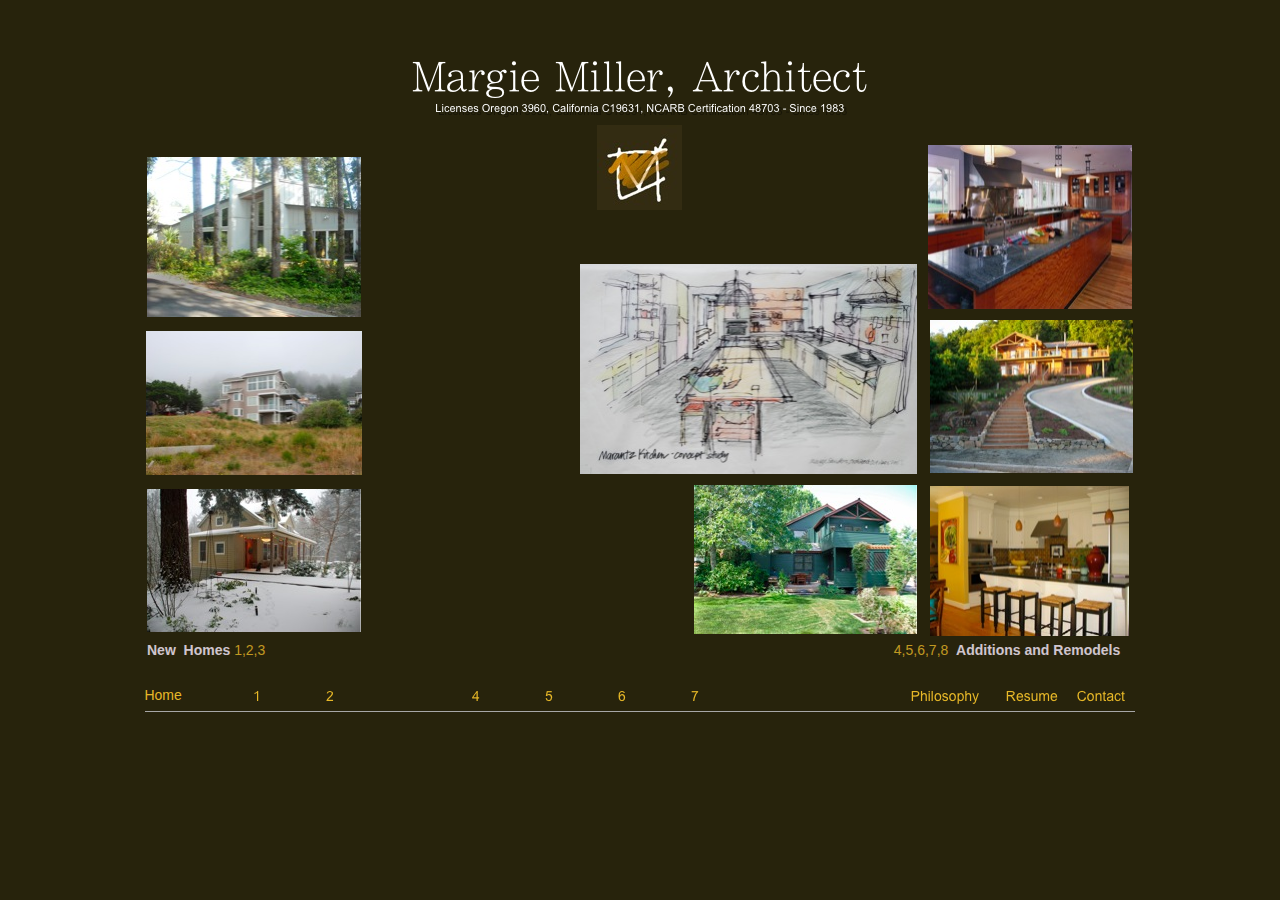
<file: index.html>
<?xml version="1.0" encoding="UTF-8"?><!DOCTYPE html PUBLIC "-//W3C//DTD XHTML 1.0 Transitional//EN" "http://www.w3.org/TR/xhtml1/DTD/xhtml1-transitional.dtd"><html xmlns="http://www.w3.org/1999/xhtml"><head><title></title><meta http-equiv="refresh" content="0;url= PortlandArchitect%200.html" /></head><body></body></html>
</file>
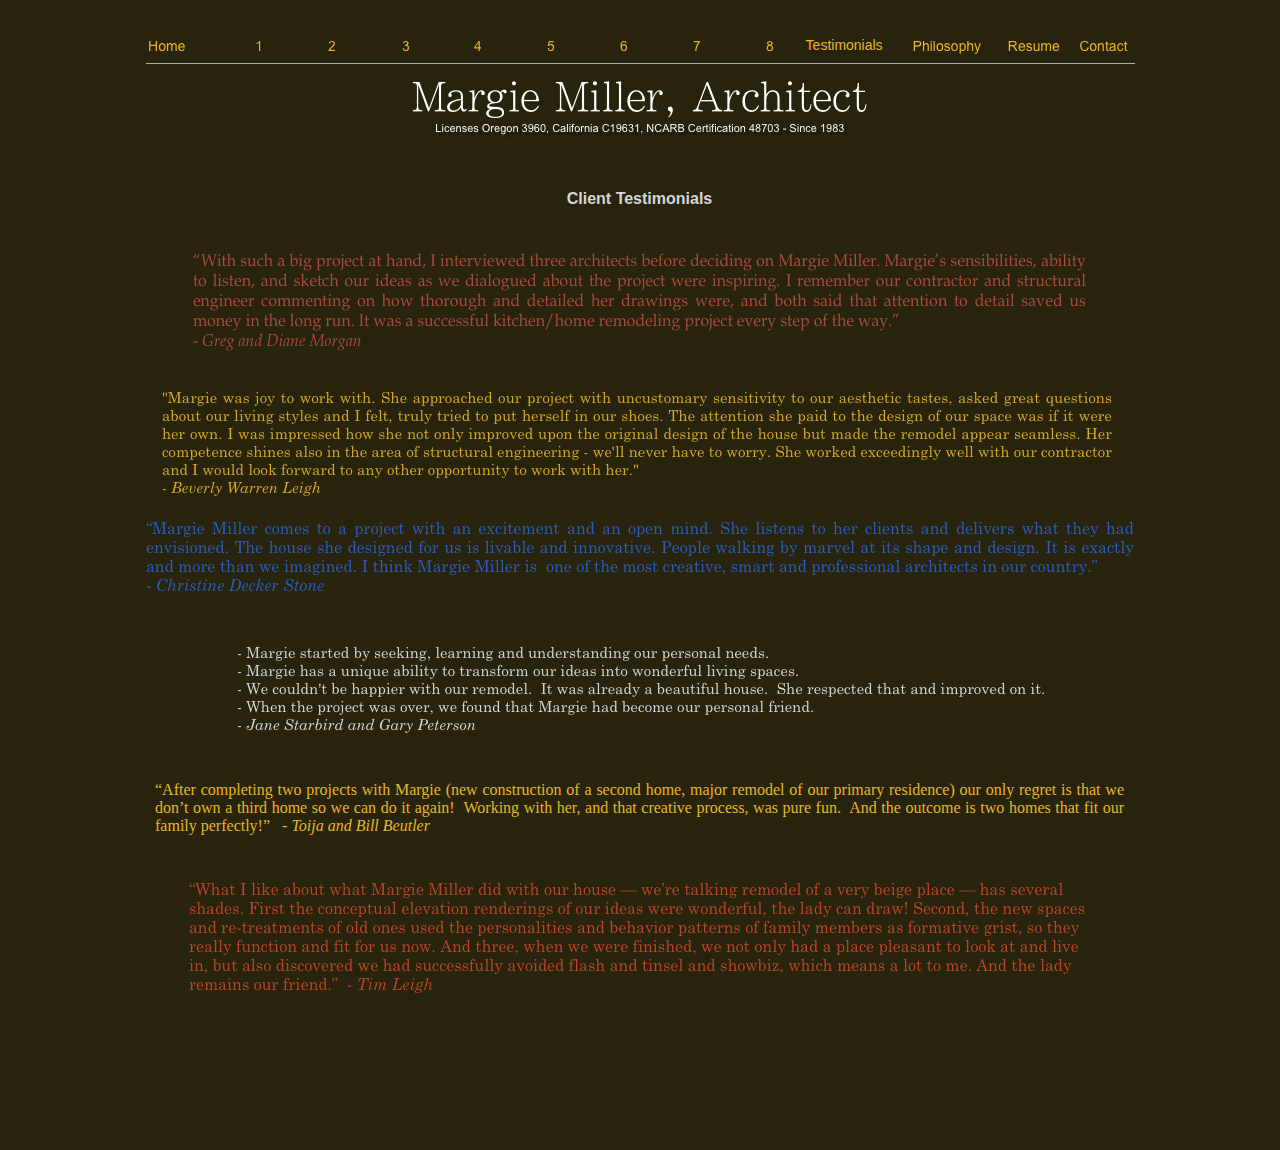
<file: HomeArchitect Test.html>
<?xml version="1.0" encoding="UTF-8"?>
<!DOCTYPE html PUBLIC "-//W3C//DTD XHTML 1.0 Transitional//EN" "http://www.w3.org/TR/xhtml1/DTD/xhtml1-transitional.dtd">


<html xmlns="http://www.w3.org/1999/xhtml" xml:lang="en" lang="en">
  <head>
    <meta http-equiv="Content-type" content="text/html; charset=UTF-8" />
    <meta name="Generator" content="iWeb 1.1.2" />
    <title>HomeArchitect Test</title>
    <link rel="stylesheet" type="text/css" media="screen" href="HomeArchitect%20Test_files/HomeArchitect%20Test.css" /><script type="text/javascript" src="HomeArchitect%20Test_files/HomeArchitect%20Test.js"></script>
  </head>
  <body style="background: #27230c; margin: 0pt; " onload="onPageLoad();">
    <div style="text-align: center; ">
      <div style="margin-bottom: 0px; margin-left: auto; margin-right: auto; margin-top: 0px; overflow: hidden; position: relative;  background: #27230c; text-align: left; width: 990px; " id="body_content">
        <div style="float: left; height: 0px; line-height: 0px; margin-left: 0px; position: relative; width: 990px; z-index: 10; " id="header_layer">
          <div style="height: 0px; line-height: 0px; " class="tinyText"> </div>
        </div>
        <div style="float: left; margin-left: 0px; position: relative; width: 990px; z-index: 0; " id="nav_layer">
          <div style="height: 0px; line-height: 0px; " class="tinyText"> </div>
          <img src="HomeArchitect%20Test_files/shapeimage_1.jpg" alt="" style="height: 1px; left: 1px; position: absolute; top: 63px; width: 996px; z-index: 1; " />
        </div>
        <div style="margin-left: 0px; position: relative; width: 990px; z-index: 5; " id="body_layer">
          <div style="height: 0px; line-height: 0px; " class="tinyText"> </div>
          
          <a href="PortlandArchitect%200.html" title="PortlandArchitect%200.html"><img src="HomeArchitect%20Test_files/shapeimage_2.png" alt="Margie Miller, Architect&#10;Licenses Oregon 3960, California C19631, NCARB Certification 48703 - Since 1983 " title="" id="id1" style="height: 57px; left: 267px; position: absolute; top: 81px; width: 455px; z-index: 1; " /></a>
          
          <a href="MargieMiller%20Phil.html" title="MargieMiller%20Phil.html"><img src="HomeArchitect%20Test_files/shapeimage_3.png" alt="Philosophy   " title="" id="id2" style="height: 14px; left: 768px; position: absolute; top: 40px; width: 68px; z-index: 1; " /></a>
          
          <a href="MargieMillerArchitect%20Contact.html" title="MargieMillerArchitect%20Contact.html"><img src="HomeArchitect%20Test_files/shapeimage_4.png" alt="Contact   " title="" id="id3" style="height: 12px; left: 935px; position: absolute; top: 40px; width: 48px; z-index: 1; " /></a>
          
          <a href="MillerArchitect%20Res.html" title="MillerArchitect%20Res.html"><img src="HomeArchitect%20Test_files/shapeimage_5.png" alt="Resume   " title="" id="id4" style="height: 12px; left: 863px; position: absolute; top: 40px; width: 52px; z-index: 1; " /></a>
          
          <a href="PortlandArchitect%200.html" title="PortlandArchitect%200.html"><img src="HomeArchitect%20Test_files/shapeimage_6.png" alt="Home   " title="" id="id5" style="height: 12px; left: 4px; position: absolute; top: 40px; width: 36px; z-index: 1; " /></a>
          
          <a href="Portland%20Architect%201.html" title="Portland%20Architect%201.html"><img src="HomeArchitect%20Test_files/shapeimage_7.png" alt="1   " title="" id="id6" style="height: 11px; left: 111px; position: absolute; top: 40px; width: 5px; z-index: 1; " /></a>
          
          <a href="Residential%20Architect%202.html" title="Residential%20Architect%202.html"><img src="HomeArchitect%20Test_files/shapeimage_8.png" alt="2   " title="" id="id7" style="height: 11px; left: 183px; position: absolute; top: 40px; width: 8px; z-index: 1; " /></a>
          
          <a href="MM%20Architect%204.html" title="MM%20Architect%204.html"><img src="HomeArchitect%20Test_files/shapeimage_9.png" alt="4   " title="" id="id8" style="height: 11px; left: 329px; position: absolute; top: 40px; width: 8px; z-index: 1; " /></a>
          
          <a href="Margie%20Sanders%205.html" title="Margie%20Sanders%205.html"><img src="HomeArchitect%20Test_files/shapeimage_10.png" alt="5   " title="" id="id9" style="height: 11px; left: 402px; position: absolute; top: 41px; width: 8px; z-index: 1; " /></a>
          
          <a href="Sanders%20Architect%206.html" title="Sanders%20Architect%206.html"><img src="HomeArchitect%20Test_files/shapeimage_11.png" alt="6   " title="" id="id10" style="height: 12px; left: 475px; position: absolute; top: 40px; width: 8px; z-index: 1; " /></a>
          
          <a href="Oregon%20Architect%207.html" title="Oregon%20Architect%207.html"><img src="HomeArchitect%20Test_files/shapeimage_12.png" alt="7   " title="" id="id11" style="height: 10px; left: 548px; position: absolute; top: 41px; width: 8px; z-index: 1; " /></a>
          
          <a href="Portland%20Homes%208.html" title="Portland%20Homes%208.html"><img src="HomeArchitect%20Test_files/shapeimage_13.png" alt="8   " title="" id="id12" style="height: 12px; left: 621px; position: absolute; top: 40px; width: 8px; z-index: 1; " /></a>
          
          <a href="Margie%20Miller%203.html" title="Margie%20Miller%203.html"><img src="HomeArchitect%20Test_files/shapeimage_14.png" alt="3   " title="" id="id13" style="height: 12px; left: 257px; position: absolute; top: 40px; width: 8px; z-index: 1; " /></a>
          <img src="HomeArchitect%20Test_files/shapeimage_15.png" alt="“With such a big project at hand, I interviewed three architects before deciding on Margie Miller. Margie’s sensibilities, ability to listen, and sketch our ideas as we dialogued about the project were inspiring. I remember our contractor and structural engineer commenting on how thorough and detailed her drawings were, and both said that attention to detail saved us money in the long run. It was a successful kitchen/home remodeling project every step of the way.” &#10;- Greg and Diane Morgan" title="" id="id14" style="height: 98px; left: 48px; position: absolute; top: 253px; width: 893px; z-index: 1; " />


          <div class="graphic_textbox_style_default" style="height: 31px; left: 654px; position: absolute; top: 32px; width: 98px; z-index: 1; " id="id15">
            <div>
              <div class="graphic_textbox_layout_style_default">
                <div class="paragraph Body" style="line-height: 19px; margin-bottom: 0px; margin-left: 0px; margin-right: 0px; margin-top: 0px; padding-bottom: 0pt; padding-top: 0pt; text-align: center; text-indent: 0px; "><span style="color: #e6b728; font-family: 'ArialMT', 'Arial', 'sans-serif'; font-size: 14px; font-style: normal; font-variant: normal; font-weight: normal; letter-spacing: 0; line-height: 19px; opacity: 1.00; text-decoration: none; text-transform: none; ">Testimonials</span><span style="color: #fffeff; font-family: 'ArialMT', 'Arial', 'sans-serif'; font-size: 14px; font-style: normal; font-variant: normal; font-weight: normal; letter-spacing: 0; line-height: 19px; opacity: 1.00; text-decoration: none; text-transform: none; ">   </span></div>
              </div>
            </div>
          </div>
          

<img src="HomeArchitect%20Test_files/shapeimage_16.png" alt="“Margie Miller comes to a project with an excitement and an open mind. She listens to her clients and delivers what they had envisioned. The house she designed for us is livable and innovative. People walking by marvel at its shape and design. It is exactly and more than we imagined. I think Margie Miller is  one of the most creative, smart and professional architects in our country.” &#10;- Christine Decker Stone" title="" id="id16" style="height: 71px; left: 1px; position: absolute; top: 521px; width: 988px; z-index: 1; " />

<img src="HomeArchitect%20Test_files/shapeimage_17.png" alt="&quot;Margie was joy to work with. She approached our project with uncustomary sensitivity to our aesthetic tastes, asked great questions about our living styles and I felt, truly tried to put herself in our shoes. The attention she paid to the design of our space was if it were her own. I was impressed how she not only improved upon the original design of the house but made the remodel appear seamless. Her competence shines also in the area of structural engineering - we'll never have to worry. She worked exceedingly well with our contractor and I would look forward to any other opportunity to work with her.&quot;&#10;- Beverly Warren Leigh" title="" id="id17" style="height: 105px; left: 17px; position: absolute; top: 391px; width: 950px; z-index: 1; " />

<img src="HomeArchitect%20Test_files/shapeimage_18.png" alt="- Margie started by seeking, learning and understanding our personal needs.&#10;- Margie has a unique ability to transform our ideas into wonderful living spaces.  &#10;- We couldn't be happier with our remodel.  It was already a beautiful house.  She respected that and improved on it.  &#10;- When the project was over, we found that Margie had become our personal friend. &#10;- Jane Starbird and Gary Peterson" title="" id="id18" style="height: 87px; left: 93px; position: absolute; top: 646px; width: 806px; z-index: 1; " />


          <div class="graphic_textbox_style_default" style="height: 71px; left: 6px; position: absolute; top: 777px; width: 977px; z-index: 1; " id="id19">
            <div>
              <div class="graphic_textbox_layout_style_default">
                <div class="paragraph Free_Form" style="line-height: 17px; margin-bottom: 0px; margin-top: 0px; padding-bottom: 0pt; padding-top: 0pt; text-align: justify; "><span style="color: #e6b728; font-family: 'TimesNewRomanPSMT', 'Times New Roman', 'serif'; font-size: 16px; line-height: 18px; opacity: 1.00; ">“After completing two projects with Margie (new construction of a second home, major remodel of our primary residence) our only regret is that we don’t own a third home so we can do it again!  Working with her, and that creative process, was pure fun.  And the outcome is two homes that fit our family perfectly!”   -</span><span style="color: #e6b728; font-family: 'TimesNewRomanPSMT', 'Times New Roman', 'serif'; font-size: 16px; font-style: italic; line-height: 18px; opacity: 1.00; "> Toija and Bill Beutler</span></div>
              </div>
            </div>
          </div>
          

<img src="HomeArchitect%20Test_files/shapeimage_19.png" alt="“What I like about what Margie Miller did with our house — we’re talking remodel of a very beige place — has several shades. First the conceptual elevation renderings of our ideas were wonderful, the lady can draw! Second, the new spaces and re-treatments of old ones used the personalities and behavior patterns of family members as formative grist, so they really function and fit for us now. And three, when we were finished, we not only had a place pleasant to look at and live in, but also discovered we had successfully avoided flash and tinsel and showbiz, which means a lot to me. And the lady remains our friend.”  - Tim Leigh" title="" id="id20" style="height: 112px; left: 44px; position: absolute; top: 882px; width: 896px; z-index: 1; " />


          <div class="graphic_textbox_style_default" style="height: 28px; left: 387px; position: absolute; top: 185px; width: 215px; z-index: 1; " id="id21">
            <div>
              <div class="graphic_textbox_layout_style_default">
                <div class="paragraph Body" style="line-height: 20px; margin-bottom: 0px; margin-top: 0px; padding-bottom: 0pt; padding-top: 0pt; text-align: center; color: #d5d5d5; font-size: 16px; font-weight: bold; line-height: 22px; opacity: 1.00;">Client Testimonials </div>
              </div>
            </div>
          </div>
          <div style="height: 1000px; line-height: 1000px; " class="tinyText"> </div>
        </div>
        <div style="height: 150px; margin-left: 0px; position: relative; width: 990px; z-index: 15; " id="footer_layer">
          <div style="height: 0px; line-height: 0px; " class="tinyText"> </div>
        </div>
      </div>
    </div>
  </body>
</html>
</file>
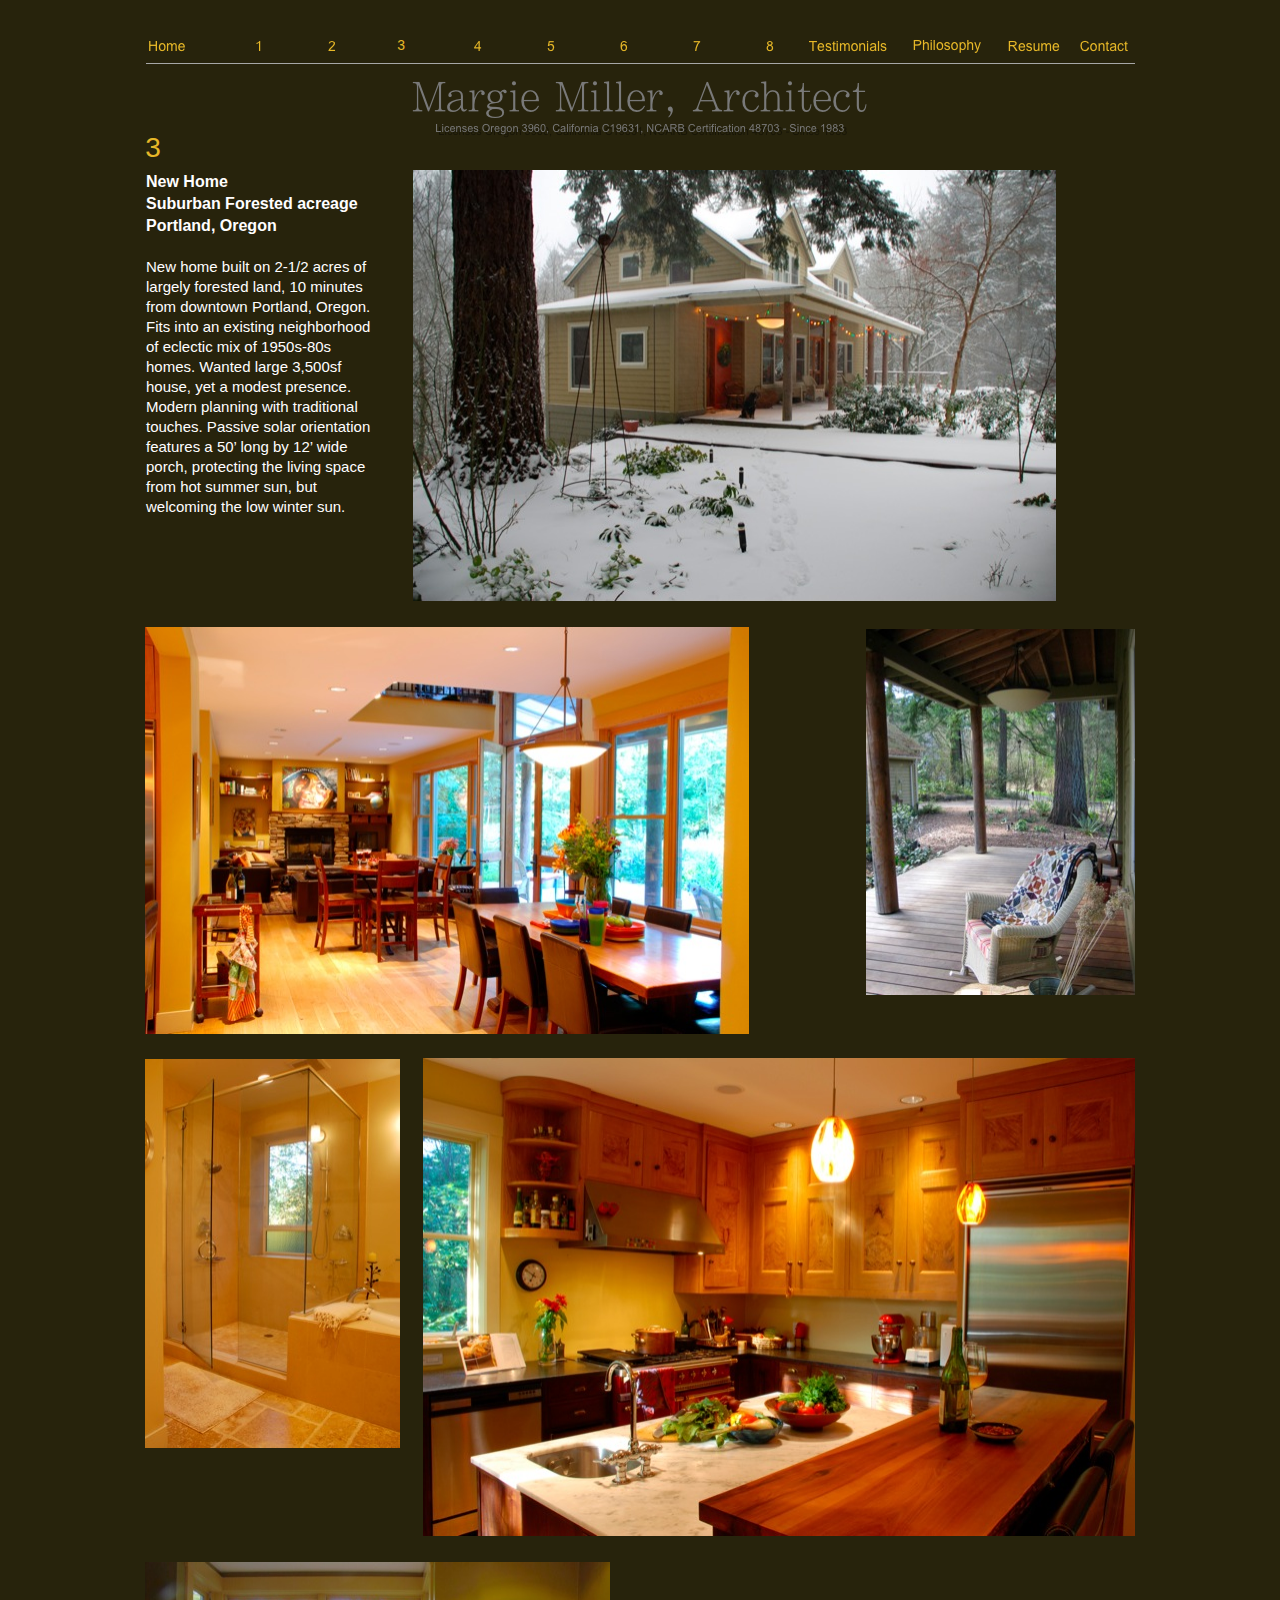
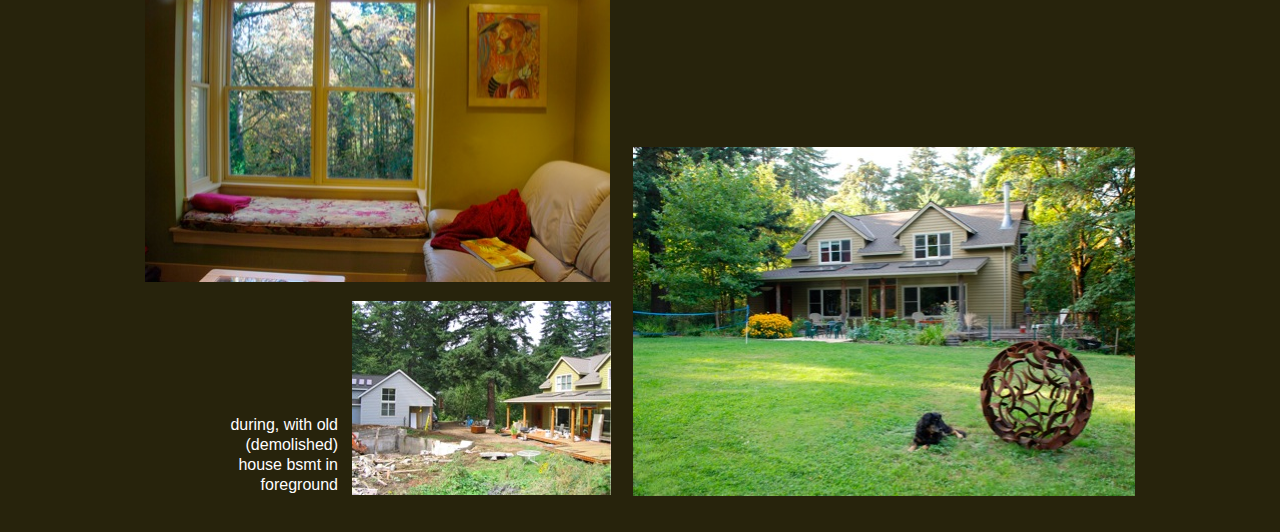
<file: Margie Miller 3.html>
<?xml version="1.0" encoding="UTF-8"?>
<!DOCTYPE html PUBLIC "-//W3C//DTD XHTML 1.0 Transitional//EN" "http://www.w3.org/TR/xhtml1/DTD/xhtml1-transitional.dtd">


<html xmlns="http://www.w3.org/1999/xhtml" xml:lang="en" lang="en">
  <head>
    <meta http-equiv="Content-type" content="text/html; charset=UTF-8" />
    <meta name="Generator" content="iWeb 1.1.2" />
    <title>Margie Miller 3</title>
    <link rel="stylesheet" type="text/css" media="screen" href="Margie%20Miller%203_files/Margie%20Miller%203.css" /><script type="text/javascript" src="Margie%20Miller%203_files/Margie%20Miller%203.js"></script>
  </head>
  <body style="background: #27230c; margin: 0pt; " onload="onPageLoad();">
    <div style="text-align: center; ">
      <div style="margin-bottom: 0px; margin-left: auto; margin-right: auto; margin-top: 0px; overflow: hidden; position: relative;  background: #27230c; text-align: left; width: 990px; " id="body_content">
        <div style="float: left; height: 0px; line-height: 0px; margin-left: 0px; position: relative; width: 990px; z-index: 10; " id="header_layer">
          <div style="height: 0px; line-height: 0px; " class="tinyText"> </div>
        </div>
        <div style="float: left; margin-left: 0px; position: relative; width: 990px; z-index: 0; " id="nav_layer">
          <div style="height: 0px; line-height: 0px; " class="tinyText"> </div>
          <img src="Margie%20Miller%203_files/shapeimage_1.jpg" alt="" style="height: 1px; left: 1px; position: absolute; top: 63px; width: 996px; z-index: 1; " />
        </div>
        <div style="margin-left: 0px; position: relative; width: 990px; z-index: 5; " id="body_layer">
          <div style="height: 0px; line-height: 0px; " class="tinyText"> </div>
          
          <a href="PortlandArchitect%200.html" title="PortlandArchitect%200.html"><img src="Margie%20Miller%203_files/shapeimage_2.png" alt="Margie Miller, Architect&#10;Licenses Oregon 3960, California C19631, NCARB Certification 48703 - Since 1983 " title="" id="id1" style="height: 57px; left: 267px; position: absolute; top: 81px; width: 455px; z-index: 1; " /></a>
          
          <a href="MargieMiller%20Phil.html" title="MargieMiller%20Phil.html"><img src="Margie%20Miller%203_files/shapeimage_3.png" alt="Philosophy   " title="" id="id2" style="height: 14px; left: 768px; position: absolute; top: 39px; width: 68px; z-index: 1; " /></a>
          
          <a href="MargieMillerArchitect%20Contact.html" title="MargieMillerArchitect%20Contact.html"><img src="Margie%20Miller%203_files/shapeimage_4.png" alt="Contact   " title="" id="id3" style="height: 12px; left: 935px; position: absolute; top: 40px; width: 48px; z-index: 1; " /></a>
          
          <a href="MillerArchitect%20Res.html" title="MillerArchitect%20Res.html"><img src="Margie%20Miller%203_files/shapeimage_5.png" alt="Resume   " title="" id="id4" style="height: 12px; left: 863px; position: absolute; top: 40px; width: 52px; z-index: 1; " /></a>
          
          <a href="PortlandArchitect%200.html" title="PortlandArchitect%200.html"><img src="Margie%20Miller%203_files/shapeimage_6.png" alt="Home   " title="" id="id5" style="height: 12px; left: 4px; position: absolute; top: 40px; width: 36px; z-index: 1; " /></a>
          
          <a href="Portland%20Architect%201.html" title="Portland%20Architect%201.html"><img src="Margie%20Miller%203_files/shapeimage_7.png" alt="1   " title="" id="id6" style="height: 11px; left: 111px; position: absolute; top: 40px; width: 5px; z-index: 1; " /></a>
          
          <a href="Residential%20Architect%202.html" title="Residential%20Architect%202.html"><img src="Margie%20Miller%203_files/shapeimage_8.png" alt="2   " title="" id="id7" style="height: 11px; left: 183px; position: absolute; top: 40px; width: 8px; z-index: 1; " /></a>
          
          <a href="MM%20Architect%204.html" title="MM%20Architect%204.html"><img src="Margie%20Miller%203_files/shapeimage_9.png" alt="4   " title="" id="id8" style="height: 11px; left: 329px; position: absolute; top: 40px; width: 8px; z-index: 1; " /></a>
          
          <a href="Margie%20Sanders%205.html" title="Margie%20Sanders%205.html"><img src="Margie%20Miller%203_files/shapeimage_10.png" alt="5   " title="" id="id9" style="height: 11px; left: 402px; position: absolute; top: 41px; width: 8px; z-index: 1; " /></a>
          
          <a href="Sanders%20Architect%206.html" title="Sanders%20Architect%206.html"><img src="Margie%20Miller%203_files/shapeimage_11.png" alt="6   " title="" id="id10" style="height: 12px; left: 475px; position: absolute; top: 40px; width: 8px; z-index: 1; " /></a>
          
          <a href="Oregon%20Architect%207.html" title="Oregon%20Architect%207.html"><img src="Margie%20Miller%203_files/shapeimage_12.png" alt="7   " title="" id="id11" style="height: 10px; left: 548px; position: absolute; top: 41px; width: 8px; z-index: 1; " /></a>
          
          <a href="Portland%20Homes%208.html" title="Portland%20Homes%208.html"><img src="Margie%20Miller%203_files/shapeimage_13.png" alt="8   " title="" id="id12" style="height: 12px; left: 621px; position: absolute; top: 40px; width: 8px; z-index: 1; " /></a>
          <div class="graphic_textbox_style_default" style="height: 31px; left: 240px; position: absolute; top: 32px; width: 40px; z-index: 1; " id="id13">
            <div>
              <div class="graphic_textbox_layout_style_default">
                <div class="paragraph Body" style="line-height: 19px; margin-bottom: 0px; margin-left: 0px; margin-right: 0px; margin-top: 0px; padding-bottom: 0pt; padding-top: 0pt; text-align: center; text-indent: 0px; "><span style="color: #e6b728; font-family: 'ArialMT', 'Arial', 'sans-serif'; font-size: 14px; font-style: normal; font-variant: normal; font-weight: normal; letter-spacing: 0; line-height: 19px; opacity: 1.00; text-decoration: none; text-transform: none; ">3</span><span style="color: #fffeff; font-family: 'ArialMT', 'Arial', 'sans-serif'; font-size: 14px; font-style: normal; font-variant: normal; font-weight: normal; letter-spacing: 0; line-height: 19px; opacity: 1.00; text-decoration: none; text-transform: none; ">   </span></div>
              </div>
            </div>
          </div>
          


          <div class="graphic_generic_body_textbox_style_default" style="height: 357px; left: -3px; position: absolute; top: 167px; width: 235px; z-index: 1; " id="id14">
            <div>
              <div style="padding: 4px; " class="Normal">
                <div class="paragraph Body" style="line-height: 20px; padding-top: 0pt; font-size: 16px; font-weight: bold; line-height: 22px;">New Home </div>
                <div class="paragraph Body" style="line-height: 20px; font-size: 16px; font-weight: bold; line-height: 22px;">Suburban Forested acreage</div>
                <div class="paragraph Body" style="line-height: 20px; font-size: 16px; font-weight: bold; line-height: 22px;">Portland, Oregon</div>
                <div class="paragraph Body" style="line-height: 20px; text-decoration: none;"> </div>
                <div class="paragraph Body" style="line-height: 20px; padding-bottom: 0pt; ">New home built on 2-1/2 acres of largely forested land, 10 minutes from downtown Portland, Oregon. Fits into an existing neighborhood of eclectic mix of 1950s-80s homes. Wanted large 3,500sf house, yet a modest presence. Modern planning with traditional touches. Passive solar orientation features a 50’ long by 12’ wide porch, protecting the living space from hot summer sun, but welcoming the low winter sun. </div>
              </div>
            </div>
          </div>
          


          <div class="graphic_textbox_style_default" style="height: 43px; left: -26px; position: absolute; top: 127px; width: 68px; z-index: 1; " id="id15">
            <div>
              <div class="graphic_textbox_layout_style_default">
                <div class="paragraph Body" style="line-height: 19px; margin-bottom: 0px; margin-left: 0px; margin-right: 0px; margin-top: 0px; padding-bottom: 0pt; padding-top: 0pt; text-align: center; text-indent: 0px; "><span style="color: #e6b728; font-family: 'ArialMT', 'Arial', 'sans-serif'; font-size: 28px; font-style: normal; font-variant: normal; font-weight: normal; letter-spacing: 0; line-height: 38px; opacity: 1.00; text-decoration: none; text-transform: none; ">3</span><span style="color: #e6b728; font-family: 'ArialMT', 'Arial', 'sans-serif'; font-size: 14px; font-style: normal; font-variant: normal; font-weight: normal; letter-spacing: 0; line-height: 19px; opacity: 1.00; text-decoration: none; text-transform: none; "> </span></div>
              </div>
            </div>
          </div>
          

<img src="Margie%20Miller%203_files/DSC_0091.jpg" alt="" style="border: none; height: 407px; left: -3px; opacity: 1.00; position: absolute; top: 627px; width: 607px; z-index: 1; " />

<img src="Margie%20Miller%203_files/IMG_2567.jpg" alt="" style="border: none; height: 366px; left: 721px; opacity: 1.00; position: absolute; top: 629px; width: 274px; z-index: 1; " />

<img src="Margie%20Miller%203_files/DSC_0087.jpg" alt="" style="border: none; height: 431px; left: 268px; opacity: 1.00; position: absolute; top: 170px; width: 643px; z-index: 1; " />

<img src="Margie%20Miller%203_files/DSC_0004.jpg" alt="" style="border: none; height: 389px; left: -5px; opacity: 1.00; position: absolute; top: 1059px; width: 260px; z-index: 1; " />

<img src="Margie%20Miller%203_files/DSC_0078.jpg" alt="" style="border: none; height: 478px; left: 278px; opacity: 1.00; position: absolute; top: 1058px; width: 713px; z-index: 1; " />


          <div class="graphic_generic_body_textbox_style_default" style="height: 91px; left: 56px; position: absolute; top: 2011px; width: 141px; z-index: 1; " id="id16">
            <div>
              <div style="padding: 4px; " class="Normal">
                <div class="paragraph Body" style="line-height: 20px; margin-bottom: 0px; margin-left: 0px; margin-right: 0px; margin-top: 0px; padding-bottom: 0pt; padding-top: 0pt; text-align: right; text-indent: 0px; color: #fffeff; font-family: 'ArialMT', 'Arial', 'sans-serif'; font-size: 16px; font-style: normal; font-variant: normal; font-weight: normal; letter-spacing: 0; line-height: 22px; opacity: 1.00; text-decoration: none; text-transform: none;">during, with old (demolished) house bsmt in foreground</div>
              </div>
            </div>
          </div>
          

<img src="Margie%20Miller%203_files/TVRm1ps.jpg" alt="" style="border: none; height: 320px; left: -12px; opacity: 1.00; position: absolute; top: 1562px; width: 477px; z-index: 1; " />

<img src="Margie%20Miller%203_files/BkydwLucky.jpg" alt="" style="border: none; height: 349px; left: 488px; opacity: 1.00; position: absolute; top: 1747px; width: 522px; z-index: 1; " />

<img src="Margie%20Miller%203_files/123_2386.jpg" alt="" style="border: none; height: 194px; left: 207px; opacity: 1.00; position: absolute; top: 1901px; width: 259px; z-index: 1; " />


          <a href="HomeArchitect%20Test.html" title="HomeArchitect%20Test.html"><img src="Margie%20Miller%203_files/shapeimage_14.png" alt="Testimonials   " title="" id="id17" style="height: 12px; left: 663px; position: absolute; top: 40px; width: 79px; z-index: 1; " /></a>
          <div style="height: 2102px; line-height: 2102px; " class="tinyText"> </div>
        </div>
        <div style="height: 30px; margin-left: 0px; position: relative; width: 990px; z-index: 15; " id="footer_layer">
          <div style="height: 0px; line-height: 0px; " class="tinyText"> </div>
        </div>
      </div>
    </div>
  </body>
</html>
</file>
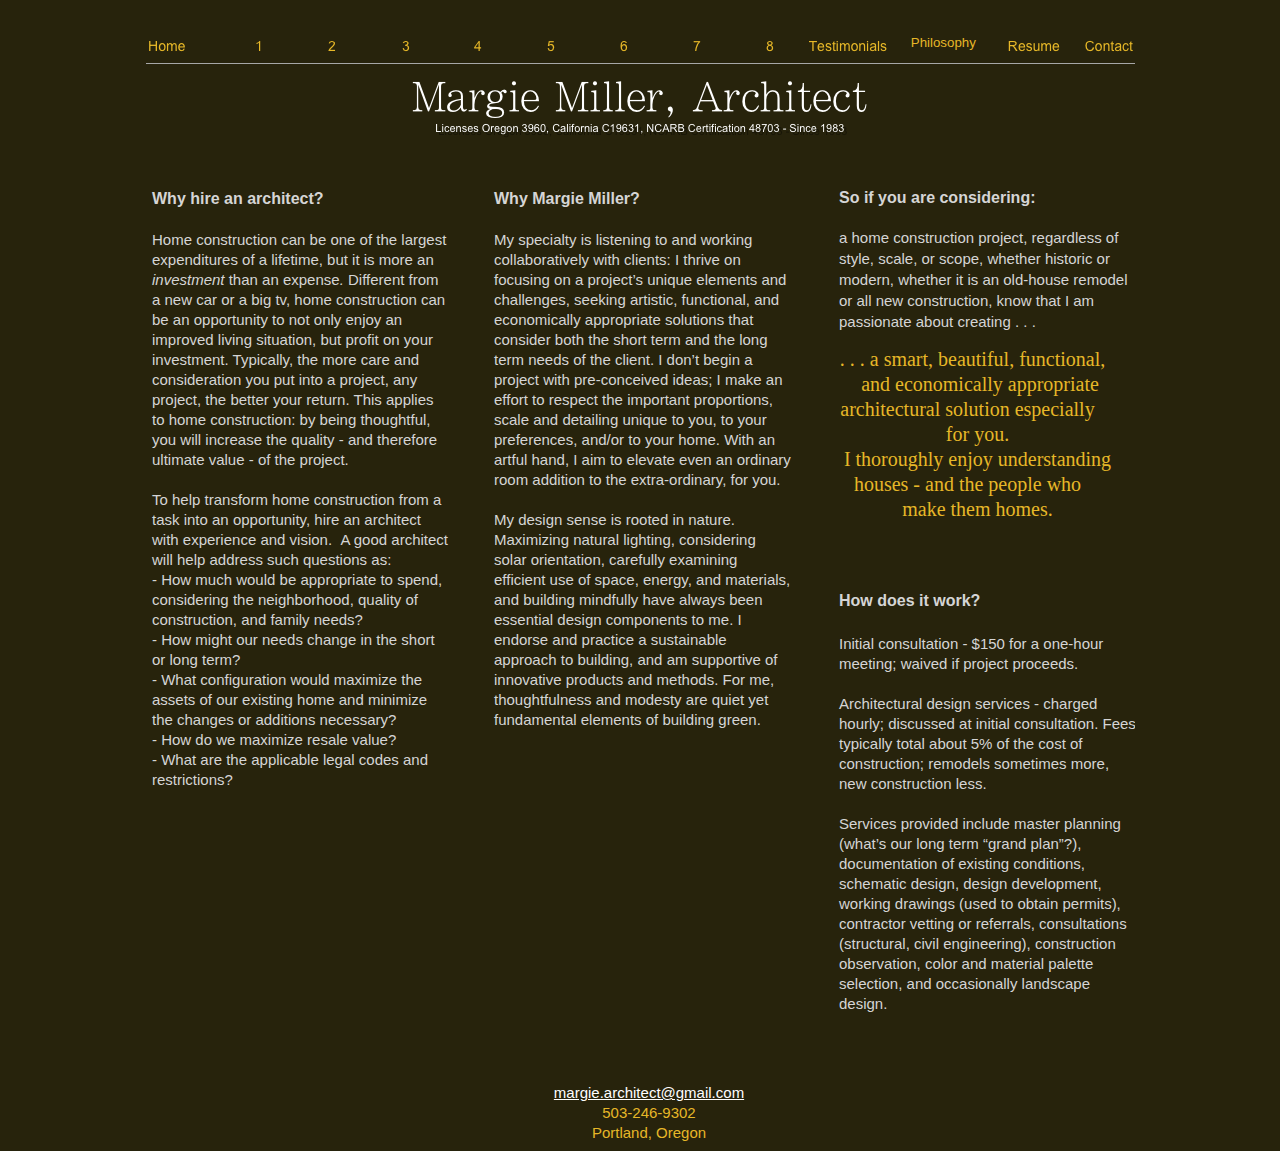
<file: MargieMiller Phil.html>
<?xml version="1.0" encoding="UTF-8"?>
<!DOCTYPE html PUBLIC "-//W3C//DTD XHTML 1.0 Transitional//EN" "http://www.w3.org/TR/xhtml1/DTD/xhtml1-transitional.dtd">


<html xmlns="http://www.w3.org/1999/xhtml" xml:lang="en" lang="en">
  <head>
    <meta http-equiv="Content-type" content="text/html; charset=UTF-8" />
    <meta name="Generator" content="iWeb 1.1.2" />
    <title>MargieMiller Phil</title>
    <link rel="stylesheet" type="text/css" media="screen" href="MargieMiller%20Phil_files/MargieMiller%20Phil.css" /><script type="text/javascript" src="MargieMiller%20Phil_files/MargieMiller%20Phil.js"></script>
  </head>
  <body style="background: #27230c; margin: 0pt; " onload="onPageLoad();">
    <div style="text-align: center; ">
      <div style="margin-bottom: 0px; margin-left: auto; margin-right: auto; margin-top: 0px; overflow: hidden; position: relative;  background: #27230c; text-align: left; width: 990px; " id="body_content">
        <div style="float: left; height: 0px; line-height: 0px; margin-left: 0px; position: relative; width: 990px; z-index: 10; " id="header_layer">
          <div style="height: 0px; line-height: 0px; " class="tinyText"> </div>
        </div>
        <div style="float: left; margin-left: 0px; position: relative; width: 990px; z-index: 0; " id="nav_layer">
          <div style="height: 0px; line-height: 0px; " class="tinyText"> </div>
          <img src="MargieMiller%20Phil_files/shapeimage_1.jpg" alt="" style="height: 1px; left: 1px; position: absolute; top: 63px; width: 996px; z-index: 1; " />
        </div>
        <div style="margin-left: 0px; position: relative; width: 990px; z-index: 5; " id="body_layer">
          <div style="height: 0px; line-height: 0px; " class="tinyText"> </div>
          
          <a href="PortlandArchitect%200.html" title="PortlandArchitect%200.html"><img src="MargieMiller%20Phil_files/shapeimage_2.png" alt="Margie Miller, Architect&#10;Licenses Oregon 3960, California C19631, NCARB Certification 48703 - Since 1983 " title="" id="id1" style="height: 57px; left: 267px; position: absolute; top: 81px; width: 455px; z-index: 1; " /></a>
          <div style="opacity: 1.00;  height: 644px; left: 3px; position: absolute; top: 184px; width: 306px; z-index: 1; " class="graphic_textbox_style_default" id="id2">
            <div>
              <div class="graphic_textbox_layout_style_default">
                <div class="paragraph Body" style="line-height: 20px; padding-top: 0pt; color: #d5d5d5; font-size: 16px; font-weight: bold; line-height: 22px; opacity: 1.00;">Why hire an architect?</div>
                <div class="paragraph Body" style="line-height: 20px; color: #d5d5d5; line-height: 20px; opacity: 1.00;  text-decoration: none;"> </div>
                <div class="paragraph Body" style="line-height: 20px; margin-bottom: 0px; margin-left: 0px; margin-right: 0px; margin-top: 0px; padding-bottom: 0px; padding-top: 0px; text-align: left; text-indent: 0px; "><span style="color: #d5d5d5; font-family: 'ArialMT', 'Arial', 'sans-serif'; font-size: 15px; font-style: normal; font-variant: normal; font-weight: normal; letter-spacing: 0; line-height: 20px; opacity: 1.00; text-decoration: none; text-transform: none; ">Home construction can be one of the largest expenditures of a lifetime, but it is more an </span><span style="color: #d5d5d5; font-family: 'ArialMT', 'Arial', 'sans-serif'; font-size: 15px; font-style: italic; font-variant: normal; font-weight: normal; letter-spacing: 0; line-height: 20px; opacity: 1.00; text-decoration: none; text-transform: none; ">investment </span><span style="color: #d5d5d5; font-family: 'ArialMT', 'Arial', 'sans-serif'; font-size: 15px; font-style: normal; font-variant: normal; font-weight: normal; letter-spacing: 0; line-height: 20px; opacity: 1.00; text-decoration: none; text-transform: none; ">than an expense</span><span style="color: #d5d5d5; font-family: 'ArialMT', 'Arial', 'sans-serif'; font-size: 15px; font-style: italic; font-variant: normal; font-weight: normal; letter-spacing: 0; line-height: 20px; opacity: 1.00; text-decoration: none; text-transform: none; ">.</span><span style="color: #d5d5d5; font-family: 'ArialMT', 'Arial', 'sans-serif'; font-size: 15px; font-style: normal; font-variant: normal; font-weight: normal; letter-spacing: 0; line-height: 20px; opacity: 1.00; text-decoration: none; text-transform: none; "> Different from a new car or a big tv, home construction can be an opportunity to not only enjoy an improved living situation, but profit on your investment. Typically, the more care and consideration you put into a project, any project, the better your return. This applies to home construction: by being thoughtful, you will increase the quality - and therefore ultimate value - of the project. </span></div>
                <div class="paragraph Body" style="line-height: 20px; margin-bottom: 0px; margin-left: 0px; margin-right: 0px; margin-top: 0px; padding-bottom: 0px; padding-top: 0px; text-align: left; text-indent: 0px; color: #d5d5d5; font-family: 'ArialMT', 'Arial', 'sans-serif'; font-size: 15px; font-style: normal; font-variant: normal; font-weight: normal; letter-spacing: 0; line-height: 20px; opacity: 1.00; text-decoration: none; text-transform: none;"> </div>
                <div class="paragraph Body" style="line-height: 20px; margin-bottom: 0px; margin-left: 0px; margin-right: 0px; margin-top: 0px; padding-bottom: 0px; padding-top: 0px; text-align: left; text-indent: 0px; color: #d5d5d5; font-family: 'ArialMT', 'Arial', 'sans-serif'; font-size: 15px; font-style: normal; font-variant: normal; font-weight: normal; letter-spacing: 0; line-height: 20px; opacity: 1.00; text-decoration: none; text-transform: none;">To help transform home construction from a task into an opportunity, hire an architect with experience and vision.  A good architect will help address such questions as:</div>
                <div class="paragraph Body" style="line-height: 20px; margin-bottom: 0px; margin-left: 0px; margin-right: 0px; margin-top: 0px; padding-bottom: 0px; padding-top: 0px; text-align: left; text-indent: 0px; color: #d5d5d5; font-family: 'ArialMT', 'Arial', 'sans-serif'; font-size: 15px; font-style: normal; font-variant: normal; font-weight: normal; letter-spacing: 0; line-height: 20px; opacity: 1.00; text-decoration: none; text-transform: none;">- How much would be appropriate to spend, considering the neighborhood, quality of construction, and family needs?</div>
                <div class="paragraph Body" style="line-height: 20px; margin-bottom: 0px; margin-left: 0px; margin-right: 0px; margin-top: 0px; padding-bottom: 0px; padding-top: 0px; text-align: left; text-indent: 0px; color: #d5d5d5; font-family: 'ArialMT', 'Arial', 'sans-serif'; font-size: 15px; font-style: normal; font-variant: normal; font-weight: normal; letter-spacing: 0; line-height: 20px; opacity: 1.00; text-decoration: none; text-transform: none;">- How might our needs change in the short or long term?</div>
                <div class="paragraph Body" style="line-height: 20px; margin-bottom: 0px; margin-left: 0px; margin-right: 0px; margin-top: 0px; padding-bottom: 0px; padding-top: 0px; text-align: left; text-indent: 0px; color: #d5d5d5; font-family: 'ArialMT', 'Arial', 'sans-serif'; font-size: 15px; font-style: normal; font-variant: normal; font-weight: normal; letter-spacing: 0; line-height: 20px; opacity: 1.00; text-decoration: none; text-transform: none;">- What configuration would maximize the assets of our existing home and minimize the changes or additions necessary? </div>
                <div class="paragraph Body" style="line-height: 20px; margin-bottom: 0px; margin-left: 0px; margin-right: 0px; margin-top: 0px; padding-bottom: 0px; padding-top: 0px; text-align: left; text-indent: 0px; color: #d5d5d5; font-family: 'ArialMT', 'Arial', 'sans-serif'; font-size: 15px; font-style: normal; font-variant: normal; font-weight: normal; letter-spacing: 0; line-height: 20px; opacity: 1.00; text-decoration: none; text-transform: none;">- How do we maximize resale value?</div>
                <div class="paragraph Body" style="line-height: 20px; margin-bottom: 0px; margin-left: 0px; margin-right: 0px; margin-top: 0px; padding-bottom: 0pt; padding-top: 0px; text-align: left; text-indent: 0px; "><span style="color: #d5d5d5; font-family: 'ArialMT', 'Arial', 'sans-serif'; font-size: 15px; font-style: normal; font-variant: normal; font-weight: normal; letter-spacing: 0; line-height: 20px; opacity: 1.00; text-decoration: none; text-transform: none; ">- What are the applicable legal codes and restrictions?</span><span style="color: #fffeff; font-family: 'ArialMT', 'Arial', 'sans-serif'; font-size: 18px; font-style: normal; font-variant: normal; font-weight: normal; letter-spacing: 0; line-height: 25px; opacity: 1.00; text-decoration: none; text-transform: none; "> </span></div>
              </div>
            </div>
          </div>
          


          <div style="opacity: 1.00;  height: 437px; left: 690px; position: absolute; top: 586px; width: 306px; z-index: 1; " class="graphic_textbox_style_default" id="id3">
            <div>
              <div class="graphic_textbox_layout_style_default">
                <div class="paragraph Body" style="line-height: 20px; padding-top: 0pt; color: #d5d5d5; font-size: 16px; font-weight: bold; line-height: 22px; opacity: 1.00;">How does it work?</div>
                <div class="paragraph Body" style="line-height: 20px; color: #d5d5d5; font-size: 16px; font-weight: bold; line-height: 22px; opacity: 1.00;  text-decoration: none;"> </div>
                <div class="paragraph Body" style="line-height: 20px; color: #d5d5d5; line-height: 20px; opacity: 1.00;">Initial consultation - $150 for a one-hour meeting; waived if project proceeds.</div>
                <div class="paragraph Body" style="line-height: 20px; color: #d5d5d5; line-height: 20px; opacity: 1.00;  text-decoration: none;"> </div>
                <div class="paragraph Body" style="line-height: 20px; color: #d5d5d5; line-height: 20px; opacity: 1.00;">Architectural design services - charged hourly; discussed at initial consultation. Fees typically total about 5% of the cost of construction; remodels sometimes more, new construction less.</div>
                <div class="paragraph Body" style="line-height: 20px; color: #d5d5d5; line-height: 20px; opacity: 1.00;  text-decoration: none;"> </div>
                <div class="paragraph Body" style="line-height: 20px; padding-bottom: 0pt; color: #d5d5d5; line-height: 20px; opacity: 1.00;">Services provided include master planning (what’s our long term “grand plan”?), documentation of existing conditions, schematic design, design development, working drawings (used to obtain permits), contractor vetting or referrals, consultations (structural, civil engineering), construction observation, color and material palette selection, and occasionally landscape design.</div>
              </div>
            </div>
          </div>
          


          <div style="opacity: 1.00;  height: 610px; left: 345px; position: absolute; top: 184px; width: 306px; z-index: 1; " class="graphic_textbox_style_default" id="id4">
            <div>
              <div class="graphic_textbox_layout_style_default">
                <div class="paragraph Body" style="line-height: 20px; padding-top: 0pt; color: #d5d5d5; font-size: 16px; font-weight: bold; line-height: 22px; opacity: 1.00;">Why Margie Miller?</div>
                <div class="paragraph Body" style="line-height: 20px; color: #d5d5d5; line-height: 20px; opacity: 1.00;  text-decoration: none;"> </div>
                <div class="paragraph Body" style="line-height: 20px; margin-bottom: 0px; margin-left: 0px; margin-right: 0px; margin-top: 0px; padding-bottom: 0px; padding-top: 0px; text-align: left; text-indent: 0px; color: #d5d5d5; font-family: 'ArialMT', 'Arial', 'sans-serif'; font-size: 15px; font-style: normal; font-variant: normal; font-weight: normal; letter-spacing: 0; line-height: 20px; opacity: 1.00; text-decoration: none; text-transform: none;">My specialty is listening to and working collaboratively with clients: I thrive on focusing on a project’s unique elements and challenges, seeking artistic, functional, and economically appropriate solutions that consider both the short term and the long term needs of the client. I don’t begin a project with pre-conceived ideas; I make an effort to respect the important proportions, scale and detailing unique to you, to your preferences, and/or to your home. With an artful hand, I aim to elevate even an ordinary room addition to the extra-ordinary, for you. </div>
                <div class="paragraph Body" style="line-height: 20px; margin-bottom: 0px; margin-left: 0px; margin-right: 0px; margin-top: 0px; padding-bottom: 0px; padding-top: 0px; text-align: left; text-indent: 0px; color: #d5d5d5; font-family: 'ArialMT', 'Arial', 'sans-serif'; font-size: 15px; font-style: normal; font-variant: normal; font-weight: normal; letter-spacing: 0; line-height: 20px; opacity: 1.00; text-decoration: none; text-transform: none;  text-decoration: none;"> </div>
                <div class="paragraph Body" style="line-height: 17px; margin-bottom: 0px; margin-left: 0px; margin-right: 0px; margin-top: 0px; padding-bottom: 0pt; padding-top: 0px; text-align: left; text-indent: 0px; color: #d5d5d5; font-family: 'ArialMT', 'Arial', 'sans-serif'; font-size: 15px; font-style: normal; font-variant: normal; font-weight: normal; letter-spacing: 0; line-height: 20px; opacity: 1.00; text-decoration: none; text-transform: none;">My design sense is rooted in nature. Maximizing natural lighting, considering solar orientation, carefully examining efficient use of space, energy, and materials, and building mindfully have always been essential design components to me. I endorse and practice a sustainable approach to building, and am supportive of innovative products and methods. For me, thoughtfulness and modesty are quiet yet fundamental elements of building green.</div>
              </div>
            </div>
          </div>
          


          <div style="opacity: 1.00;  height: 159px; left: 690px; position: absolute; top: 184px; width: 306px; z-index: 1; " class="graphic_textbox_style_default" id="id5">
            <div>
              <div class="graphic_textbox_layout_style_default">
                <div class="paragraph Body" style="line-height: 20px; padding-top: 0pt; color: #d5d5d5; font-size: 16px; font-weight: bold; line-height: 22px; opacity: 1.00;">So if you are considering:</div>
                <div class="paragraph Body" style="line-height: 20px; color: #d5d5d5; line-height: 20px; opacity: 1.00;  text-decoration: none;"> </div>
                <div class="paragraph Body" style="line-height: 20px; margin-bottom: 0px; margin-left: 0px; margin-right: 0px; margin-top: 0px; padding-bottom: 0pt; padding-top: 0px; text-align: left; text-indent: 0px; color: #d5d5d5; font-family: 'Helvetica', 'Arial', 'sans-serif'; font-size: 15px; font-style: normal; font-variant: normal; font-weight: normal; letter-spacing: 0; line-height: 22px; opacity: 1.00; text-decoration: none; text-transform: none;">a home construction project, regardless of style, scale, or scope, whether historic or modern, whether it is an old-house remodel or all new construction, know that I am passionate about creating . . .</div>
              </div>
            </div>
          </div>
          


          <div class="graphic_textbox_style_default" style="height: 210px; left: 690px; position: absolute; top: 343px; width: 285px; z-index: 1; " id="id6">
            <div>
              <div class="graphic_textbox_layout_style_default">
                <div class="paragraph Body" style="line-height: 19px; margin-bottom: 0px; margin-top: 0px; padding-top: 0pt; text-align: center; color: #e6b728; font-family: 'TimesNewRomanPSMT', 'Times New Roman', 'serif'; font-size: 20px; line-height: 25px; opacity: 1.00;">. . . a smart, beautiful, functional,    and economically appropriate architectural solution especially     for you.</div>
                <div class="paragraph Body" style="line-height: 19px; margin-bottom: 0px; margin-top: 0px; padding-bottom: 0pt; text-align: center; color: #e6b728; font-family: 'TimesNewRomanPSMT', 'Times New Roman', 'serif'; font-size: 20px; line-height: 25px; opacity: 1.00;">I thoroughly enjoy understanding houses - and the people who     make them homes. </div>
              </div>
            </div>
          </div>
          


          <div class="graphic_textbox_style_default" style="height: 72px; left: 378px; position: absolute; top: 1079px; width: 252px; z-index: 1; " id="id7">
            <div>
              <div class="graphic_textbox_layout_style_default">
                <div class="paragraph Body" style="line-height: 20px; margin-bottom: 0px; margin-left: 0px; margin-right: 0px; margin-top: 0px; padding-bottom: 0px; padding-top: 0pt; text-align: center; text-indent: 0px; "><a title="mailto:margie.architect@gmail.com" href="mailto:margie.architect@gmail.com" style="font-family: 'ArialMT', 'Arial', 'sans-serif'; font-size: 15px; font-style: normal; font-variant: normal; font-weight: normal; letter-spacing: 0; line-height: 20px; opacity: 1.00; text-transform: none; ">margie.architect@gmail.com</a><span style="color: #e6b728; font-family: 'ArialMT', 'Arial', 'sans-serif'; font-size: 15px; font-style: normal; font-variant: normal; font-weight: normal; letter-spacing: 0; line-height: 20px; opacity: 1.00; text-decoration: none; text-transform: none; "></span></div>
                <div class="paragraph Body" style="line-height: 20px; margin-bottom: 0px; margin-left: 0px; margin-right: 0px; margin-top: 0px; padding-bottom: 0px; padding-top: 0px; text-align: center; text-indent: 0px; color: #e6b728; font-family: 'ArialMT', 'Arial', 'sans-serif'; font-size: 15px; font-style: normal; font-variant: normal; font-weight: normal; letter-spacing: 0; line-height: 20px; opacity: 1.00; text-decoration: none; text-transform: none;">503-246-9302</div>
                <div class="paragraph Body" style="line-height: 20px; margin-bottom: 0px; margin-left: 0px; margin-right: 0px; margin-top: 0px; padding-bottom: 0pt; padding-top: 0px; text-align: center; text-indent: 0px; color: #e6b728; font-family: 'ArialMT', 'Arial', 'sans-serif'; font-size: 15px; font-style: normal; font-variant: normal; font-weight: normal; letter-spacing: 0; line-height: 20px; opacity: 1.00; text-decoration: none; text-transform: none;">Portland, Oregon</div>
              </div>
            </div>
          </div>
          


          <div class="graphic_textbox_style_default" style="height: 31px; left: 760px; position: absolute; top: 32px; width: 84px; z-index: 1; " id="id8">
            <div>
              <div class="graphic_textbox_layout_style_default">
                <div class="paragraph Body" style="line-height: 19px; margin-bottom: 0px; margin-left: 0px; margin-right: 0px; margin-top: 0px; padding-bottom: 0pt; padding-top: 0pt; text-align: center; text-indent: 0px; "><span style="color: #e6b728; font-family: 'ArialMT', 'Arial', 'sans-serif'; font-size: 14px; font-style: normal; font-variant: normal; font-weight: normal; letter-spacing: 0; line-height: 19px; opacity: 1.00; text-decoration: none; text-transform: none; ">Philosophy</span><span style="color: #fffeff; font-family: 'ArialMT', 'Arial', 'sans-serif'; font-size: 14px; font-style: normal; font-variant: normal; font-weight: normal; letter-spacing: 0; line-height: 19px; opacity: 1.00; text-decoration: none; text-transform: none; ">   </span></div>
              </div>
            </div>
          </div>
          


          <a href="MargieMillerArchitect%20Contact.html" title="MargieMillerArchitect%20Contact.html"><img src="MargieMiller%20Phil_files/shapeimage_3.png" alt="Contact   " title="" id="id9" style="height: 12px; left: 940px; position: absolute; top: 40px; width: 48px; z-index: 1; " /></a>
          
          <a href="MillerArchitect%20Res.html" title="MillerArchitect%20Res.html"><img src="MargieMiller%20Phil_files/shapeimage_4.png" alt="Resume   " title="" id="id10" style="height: 12px; left: 863px; position: absolute; top: 40px; width: 52px; z-index: 1; " /></a>
          
          <a href="PortlandArchitect%200.html" title="PortlandArchitect%200.html"><img src="MargieMiller%20Phil_files/shapeimage_5.png" alt="Home   " title="" id="id11" style="height: 12px; left: 4px; position: absolute; top: 40px; width: 36px; z-index: 1; " /></a>
          
          <a href="Portland%20Architect%201.html" title="Portland%20Architect%201.html"><img src="MargieMiller%20Phil_files/shapeimage_6.png" alt="1   " title="" id="id12" style="height: 11px; left: 111px; position: absolute; top: 40px; width: 5px; z-index: 1; " /></a>
          
          <a href="Residential%20Architect%202.html" title="Residential%20Architect%202.html"><img src="MargieMiller%20Phil_files/shapeimage_7.png" alt="2   " title="" id="id13" style="height: 11px; left: 183px; position: absolute; top: 40px; width: 8px; z-index: 1; " /></a>
          
          <a href="MM%20Architect%204.html" title="MM%20Architect%204.html"><img src="MargieMiller%20Phil_files/shapeimage_8.png" alt="4   " title="" id="id14" style="height: 11px; left: 329px; position: absolute; top: 40px; width: 8px; z-index: 1; " /></a>
          
          <a href="Margie%20Sanders%205.html" title="Margie%20Sanders%205.html"><img src="MargieMiller%20Phil_files/shapeimage_9.png" alt="5   " title="" id="id15" style="height: 11px; left: 402px; position: absolute; top: 41px; width: 8px; z-index: 1; " /></a>
          
          <a href="Sanders%20Architect%206.html" title="Sanders%20Architect%206.html"><img src="MargieMiller%20Phil_files/shapeimage_10.png" alt="6   " title="" id="id16" style="height: 12px; left: 475px; position: absolute; top: 40px; width: 8px; z-index: 1; " /></a>
          
          <a href="Oregon%20Architect%207.html" title="Oregon%20Architect%207.html"><img src="MargieMiller%20Phil_files/shapeimage_11.png" alt="7   " title="" id="id17" style="height: 10px; left: 548px; position: absolute; top: 41px; width: 8px; z-index: 1; " /></a>
          
          <a href="Portland%20Homes%208.html" title="Portland%20Homes%208.html"><img src="MargieMiller%20Phil_files/shapeimage_12.png" alt="8   " title="" id="id18" style="height: 12px; left: 621px; position: absolute; top: 40px; width: 8px; z-index: 1; " /></a>
          
          <a href="Margie%20Miller%203.html" title="Margie%20Miller%203.html"><img src="MargieMiller%20Phil_files/shapeimage_13.png" alt="3   " title="" id="id19" style="height: 12px; left: 257px; position: absolute; top: 40px; width: 8px; z-index: 1; " /></a>
          
          <a href="HomeArchitect%20Test.html" title="HomeArchitect%20Test.html"><img src="MargieMiller%20Phil_files/shapeimage_14.png" alt="Testimonials   " title="" id="id20" style="height: 12px; left: 663px; position: absolute; top: 40px; width: 79px; z-index: 1; " /></a>
          <div style="height: 1151px; line-height: 1151px; " class="tinyText"> </div>
        </div>
        <div style="height: 0px; line-height: 0px; margin-left: 0px; position: relative; width: 990px; z-index: 15; " id="footer_layer">
          <div style="height: 0px; line-height: 0px; " class="tinyText"> </div>
        </div>
      </div>
    </div>
  </body>
</html>
</file>
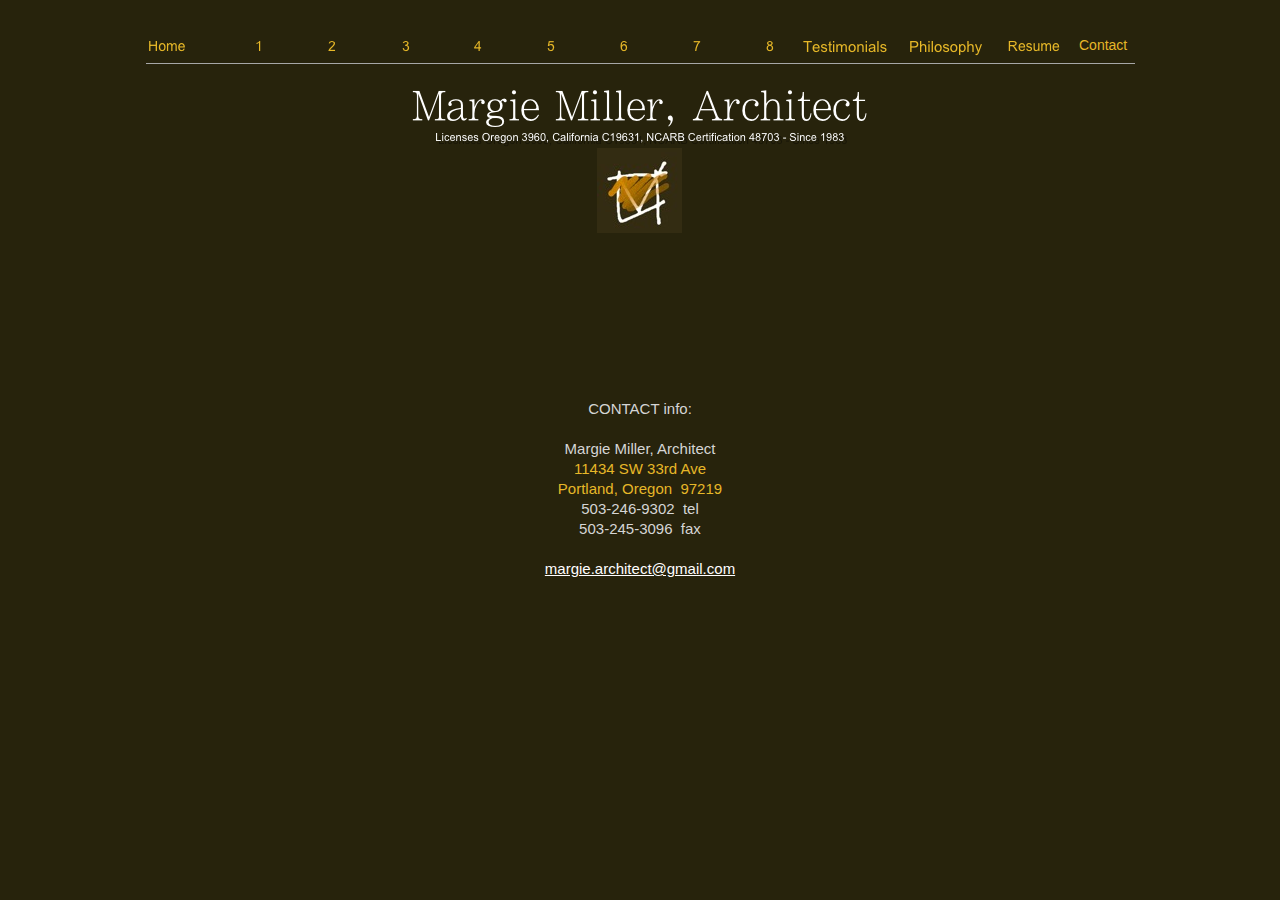
<file: MargieMillerArchitect Contact.html>
<?xml version="1.0" encoding="UTF-8"?>
<!DOCTYPE html PUBLIC "-//W3C//DTD XHTML 1.0 Transitional//EN" "http://www.w3.org/TR/xhtml1/DTD/xhtml1-transitional.dtd">


<html xmlns="http://www.w3.org/1999/xhtml" xml:lang="en" lang="en">
  <head>
    <meta http-equiv="Content-type" content="text/html; charset=UTF-8" />
    <meta name="Generator" content="iWeb 1.1.2" />
    <title>MargieMillerArchitect Contact</title>
    <link rel="stylesheet" type="text/css" media="screen" href="MargieMillerArchitect%20Contact_files/MargieMillerArchitect%20Contact.css" /><script type="text/javascript" src="MargieMillerArchitect%20Contact_files/MargieMillerArchitect%20Contact.js"></script>
  </head>
  <body style="background: #27230c; margin: 0pt; " onload="onPageLoad();">
    <div style="text-align: center; ">
      <div style="margin-bottom: 0px; margin-left: auto; margin-right: auto; margin-top: 0px; overflow: hidden; position: relative;  background: #27230c; text-align: left; width: 990px; " id="body_content">
        <div style="float: left; height: 0px; line-height: 0px; margin-left: 0px; position: relative; width: 0px; z-index: 10; " id="header_layer">
          <div style="height: 0px; line-height: 0px; " class="tinyText"> </div>
        </div>
        <div style="float: left; height: 0px; line-height: 0px; margin-left: 0px; position: relative; width: 0px; z-index: 15; " id="footer_layer">
          <div style="height: 0px; line-height: 0px; " class="tinyText"> </div>
        </div>
        <div style="float: left; margin-left: 0px; position: relative; width: 990px; z-index: 0; " id="nav_layer">
          <div style="height: 0px; line-height: 0px; " class="tinyText"> </div>
          <img src="MargieMillerArchitect%20Contact_files/shapeimage_1.jpg" alt="" style="height: 1px; left: 1px; position: absolute; top: 63px; width: 996px; z-index: 1; " />
        </div>
        <div style="margin-left: 0px; position: relative; width: 990px; z-index: 5; " id="body_layer">
          <div style="height: 0px; line-height: 0px; " class="tinyText"> </div>
          
          <a href="PortlandArchitect%200.html" title="PortlandArchitect%200.html"><img src="MargieMillerArchitect%20Contact_files/shapeimage_2.png" alt="Margie Miller, Architect&#10;Licenses Oregon 3960, California C19631, NCARB Certification 48703 - Since 1983 " title="" id="id1" style="height: 57px; left: 267px; position: absolute; top: 90px; width: 455px; z-index: 1; " /></a>
          <img src="MargieMillerArchitect%20Contact_files/GoldSquiggle-1Khaki.jpg" alt="" style="border: none; height: 85px; left: 452px; opacity: 1.00; position: absolute; top: 148px; width: 85px; z-index: 1; " />


          <div style="opacity: 1.00;  height: 244px; left: 377px; position: absolute; top: 395px; width: 236px; z-index: 1; " class="graphic_textbox_style_default" id="id2">
            <div>
              <div class="graphic_textbox_layout_style_default">
                <div class="paragraph Body" style="line-height: 20px; margin-bottom: 0px; margin-left: 0px; margin-right: 0px; margin-top: 0px; padding-bottom: 0px; padding-top: 0pt; text-align: center; text-indent: 0px; color: #d5d5d5; font-family: 'ArialMT', 'Arial', 'sans-serif'; font-size: 15px; font-style: normal; font-variant: normal; font-weight: normal; letter-spacing: 0; line-height: 20px; opacity: 1.00; text-decoration: none; text-transform: none;">CONTACT info:</div>
                <div class="paragraph Body" style="line-height: 20px; margin-bottom: 0px; margin-left: 0px; margin-right: 0px; margin-top: 0px; padding-bottom: 0px; padding-top: 0px; text-align: center; text-indent: 0px; color: #d5d5d5; font-family: 'ArialMT', 'Arial', 'sans-serif'; font-size: 15px; font-style: normal; font-variant: normal; font-weight: normal; letter-spacing: 0; line-height: 20px; opacity: 1.00; text-decoration: none; text-transform: none;  text-decoration: none;"> </div>
                <div class="paragraph Body" style="line-height: 20px; margin-bottom: 0px; margin-left: 0px; margin-right: 0px; margin-top: 0px; padding-bottom: 0px; padding-top: 0px; text-align: center; text-indent: 0px; "><span style="color: #d5d5d5; font-family: 'ArialMT', 'Arial', 'sans-serif'; font-size: 15px; font-style: normal; font-variant: normal; font-weight: normal; letter-spacing: 0; line-height: 20px; opacity: 1.00; text-decoration: none; text-transform: none; ">Margie Miller, Architect</span><span style="color: #fffeff; font-family: 'ArialMT', 'Arial', 'sans-serif'; font-size: 15px; font-style: normal; font-variant: normal; font-weight: normal; letter-spacing: 0; line-height: 20px; opacity: 1.00; text-decoration: none; text-transform: none; "></span></div>
                <div class="paragraph Body" style="line-height: 20px; margin-bottom: 0px; margin-left: 0px; margin-right: 0px; margin-top: 0px; padding-bottom: 0px; padding-top: 0px; text-align: center; text-indent: 0px; color: #e6b728; font-family: 'ArialMT', 'Arial', 'sans-serif'; font-size: 15px; font-style: normal; font-variant: normal; font-weight: normal; letter-spacing: 0; line-height: 20px; opacity: 1.00; text-decoration: none; text-transform: none;">11434 SW 33rd Ave</div>
                <div class="paragraph Body" style="line-height: 20px; margin-bottom: 0px; margin-left: 0px; margin-right: 0px; margin-top: 0px; padding-bottom: 0px; padding-top: 0px; text-align: center; text-indent: 0px; "><span style="color: #e6b728; font-family: 'ArialMT', 'Arial', 'sans-serif'; font-size: 15px; font-style: normal; font-variant: normal; font-weight: normal; letter-spacing: 0; line-height: 20px; opacity: 1.00; text-decoration: none; text-transform: none; ">Portland, Oregon  97219</span><span style="color: #fffeff; font-family: 'ArialMT', 'Arial', 'sans-serif'; font-size: 15px; font-style: normal; font-variant: normal; font-weight: normal; letter-spacing: 0; line-height: 20px; opacity: 1.00; text-decoration: none; text-transform: none; "></span></div>
                <div class="paragraph Body" style="line-height: 20px; margin-bottom: 0px; margin-left: 0px; margin-right: 0px; margin-top: 0px; padding-bottom: 0px; padding-top: 0px; text-align: center; text-indent: 0px; color: #d5d5d5; font-family: 'ArialMT', 'Arial', 'sans-serif'; font-size: 15px; font-style: normal; font-variant: normal; font-weight: normal; letter-spacing: 0; line-height: 20px; opacity: 1.00; text-decoration: none; text-transform: none;">503-246-9302  tel</div>
                <div class="paragraph Body" style="line-height: 20px; margin-bottom: 0px; margin-left: 0px; margin-right: 0px; margin-top: 0px; padding-bottom: 0px; padding-top: 0px; text-align: center; text-indent: 0px; "><span style="color: #d5d5d5; font-family: 'ArialMT', 'Arial', 'sans-serif'; font-size: 15px; font-style: normal; font-variant: normal; font-weight: normal; letter-spacing: 0; line-height: 20px; opacity: 1.00; text-decoration: none; text-transform: none; ">503-245-3096  fax</span><span style="color: #fffeff; font-family: 'ArialMT', 'Arial', 'sans-serif'; font-size: 15px; font-style: normal; font-variant: normal; font-weight: normal; letter-spacing: 0; line-height: 20px; opacity: 1.00; text-decoration: none; text-transform: none; "></span></div>
                <div class="paragraph Body" style="line-height: 20px; margin-bottom: 0px; margin-left: 0px; margin-right: 0px; margin-top: 0px; padding-bottom: 0px; padding-top: 0px; text-align: center; text-indent: 0px; color: #fffeff; font-family: 'ArialMT', 'Arial', 'sans-serif'; font-size: 15px; font-style: normal; font-variant: normal; font-weight: normal; letter-spacing: 0; line-height: 20px; opacity: 1.00; text-decoration: none; text-transform: none;  text-decoration: none;"> </div>
                <div class="paragraph Body" style="line-height: 20px; margin-bottom: 0px; margin-left: 0px; margin-right: 0px; margin-top: 0px; padding-bottom: 0px; padding-top: 0px; text-align: center; text-indent: 0px; "><a title="mailto:margie.architect@gmail.com" href="mailto:margie.architect@gmail.com" style="font-family: 'ArialMT', 'Arial', 'sans-serif'; font-size: 15px; font-style: normal; font-variant: normal; font-weight: normal; letter-spacing: 0; line-height: 20px; opacity: 1.00; text-transform: none; ">margie.architect@gmail.com</a><span style="color: #fffeff; font-family: 'ArialMT', 'Arial', 'sans-serif'; font-size: 15px; font-style: normal; font-variant: normal; font-weight: normal; letter-spacing: 0; line-height: 20px; opacity: 1.00; text-decoration: none; text-transform: none; "></span></div>
                <div class="paragraph Body" style="line-height: 20px; margin-bottom: 0px; margin-left: 0px; margin-right: 0px; margin-top: 0px; padding-bottom: 0pt; padding-top: 0px; text-align: center; text-indent: 0px; color: #fffeff; font-family: 'ArialMT', 'Arial', 'sans-serif'; font-size: 15px; font-style: normal; font-variant: normal; font-weight: normal; letter-spacing: 0; line-height: 20px; opacity: 1.00; text-decoration: none; text-transform: none;  text-decoration: none;"> </div>
              </div>
            </div>
          </div>
          


          <div class="graphic_textbox_style_default" style="height: 30px; left: 923px; position: absolute; top: 32px; width: 78px; z-index: 1; " id="id3">
            <div>
              <div class="graphic_textbox_layout_style_default">
                <div class="paragraph Body" style="line-height: 19px; margin-bottom: 0px; margin-left: 0px; margin-right: 0px; margin-top: 0px; padding-bottom: 0pt; padding-top: 0pt; text-align: center; text-indent: 0px; "><span style="color: #e6b728; font-family: 'ArialMT', 'Arial', 'sans-serif'; font-size: 14px; font-style: normal; font-variant: normal; font-weight: normal; letter-spacing: 0; line-height: 19px; opacity: 1.00; text-decoration: none; text-transform: none; ">Contact</span><span style="color: #fffeff; font-family: 'ArialMT', 'Arial', 'sans-serif'; font-size: 14px; font-style: normal; font-variant: normal; font-weight: normal; letter-spacing: 0; line-height: 19px; opacity: 1.00; text-decoration: none; text-transform: none; ">   </span></div>
              </div>
            </div>
          </div>
          


          <a href="MillerArchitect%20Res.html" title="MillerArchitect%20Res.html"><img src="MargieMillerArchitect%20Contact_files/shapeimage_3.png" alt="Resume   " title="" id="id4" style="height: 12px; left: 863px; position: absolute; top: 40px; width: 52px; z-index: 1; " /></a>
          
          <a href="PortlandArchitect%200.html" title="PortlandArchitect%200.html"><img src="MargieMillerArchitect%20Contact_files/shapeimage_4.png" alt="Home   " title="" id="id5" style="height: 12px; left: 4px; position: absolute; top: 40px; width: 36px; z-index: 1; " /></a>
          
          <a href="Portland%20Architect%201.html" title="Portland%20Architect%201.html"><img src="MargieMillerArchitect%20Contact_files/shapeimage_5.png" alt="1   " title="" id="id6" style="height: 11px; left: 111px; position: absolute; top: 40px; width: 5px; z-index: 1; " /></a>
          
          <a href="Residential%20Architect%202.html" title="Residential%20Architect%202.html"><img src="MargieMillerArchitect%20Contact_files/shapeimage_6.png" alt="2   " title="" id="id7" style="height: 11px; left: 183px; position: absolute; top: 40px; width: 8px; z-index: 1; " /></a>
          
          <a href="MM%20Architect%204.html" title="MM%20Architect%204.html"><img src="MargieMillerArchitect%20Contact_files/shapeimage_7.png" alt="4   " title="" id="id8" style="height: 11px; left: 329px; position: absolute; top: 40px; width: 8px; z-index: 1; " /></a>
          
          <a href="Margie%20Sanders%205.html" title="Margie%20Sanders%205.html"><img src="MargieMillerArchitect%20Contact_files/shapeimage_8.png" alt="5   " title="" id="id9" style="height: 11px; left: 402px; position: absolute; top: 41px; width: 8px; z-index: 1; " /></a>
          
          <a href="Sanders%20Architect%206.html" title="Sanders%20Architect%206.html"><img src="MargieMillerArchitect%20Contact_files/shapeimage_9.png" alt="6   " title="" id="id10" style="height: 12px; left: 475px; position: absolute; top: 40px; width: 8px; z-index: 1; " /></a>
          
          <a href="Oregon%20Architect%207.html" title="Oregon%20Architect%207.html"><img src="MargieMillerArchitect%20Contact_files/shapeimage_10.png" alt="7   " title="" id="id11" style="height: 10px; left: 548px; position: absolute; top: 41px; width: 8px; z-index: 1; " /></a>
          
          <a href="Portland%20Homes%208.html" title="Portland%20Homes%208.html"><img src="MargieMillerArchitect%20Contact_files/shapeimage_11.png" alt="8   " title="" id="id12" style="height: 12px; left: 621px; position: absolute; top: 40px; width: 8px; z-index: 1; " /></a>
          
          <a href="Margie%20Miller%203.html" title="Margie%20Miller%203.html"><img src="MargieMillerArchitect%20Contact_files/shapeimage_12.png" alt="3   " title="" id="id13" style="height: 12px; left: 257px; position: absolute; top: 40px; width: 8px; z-index: 1; " /></a>
          
          <a href="HomeArchitect%20Test.html" title="HomeArchitect%20Test.html"><img src="MargieMillerArchitect%20Contact_files/shapeimage_13.png" alt="Testimonials" title="" id="id14" style="height: 12px; left: 658px; position: absolute; top: 41px; width: 84px; z-index: 1; " /></a>
          
          <a href="MargieMiller%20Phil.html" title="MargieMiller%20Phil.html"><img src="MargieMillerArchitect%20Contact_files/shapeimage_14.png" alt="Philosophy" title="" id="id15" style="height: 15px; left: 765px; position: absolute; top: 41px; width: 72px; z-index: 1; " /></a>
          <div style="height: 640px; line-height: 640px; " class="tinyText"> </div>
        </div>
      </div>
    </div>
  </body>
</html>
</file>
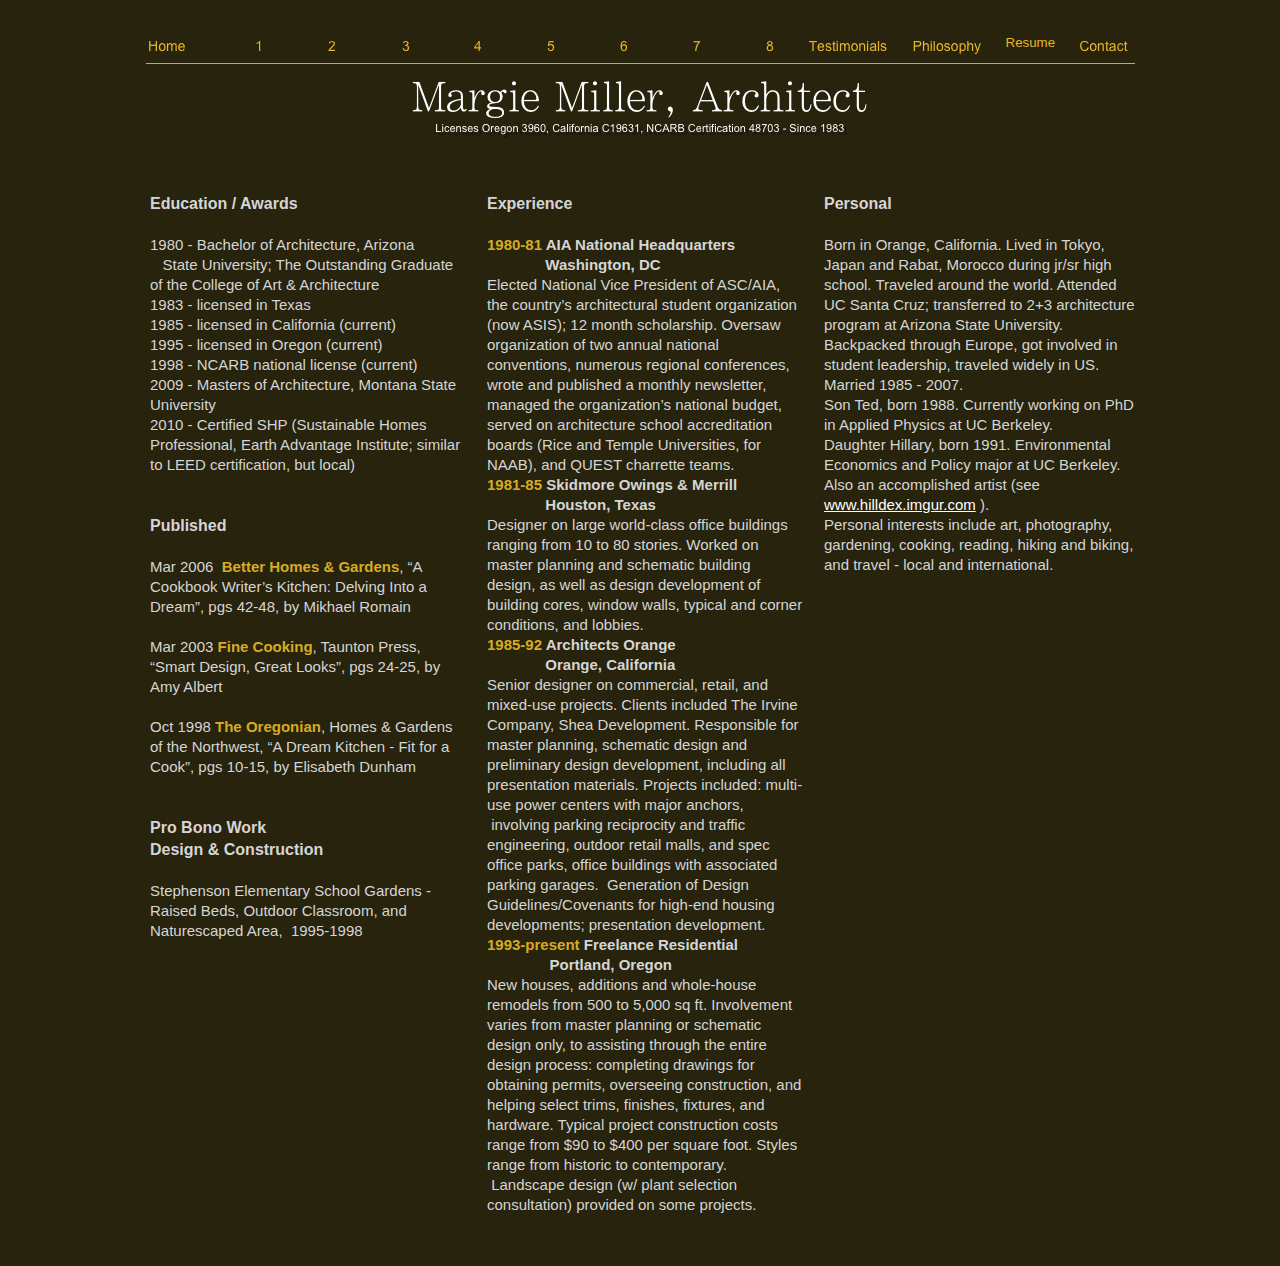
<file: MillerArchitect Res.html>
<?xml version="1.0" encoding="UTF-8"?>
<!DOCTYPE html PUBLIC "-//W3C//DTD XHTML 1.0 Transitional//EN" "http://www.w3.org/TR/xhtml1/DTD/xhtml1-transitional.dtd">


<html xmlns="http://www.w3.org/1999/xhtml" xml:lang="en" lang="en">
  <head>
    <meta http-equiv="Content-type" content="text/html; charset=UTF-8" />
    <meta name="Generator" content="iWeb 1.1.2" />
    <title>MillerArchitect Res</title>
    <link rel="stylesheet" type="text/css" media="screen" href="MillerArchitect%20Res_files/MillerArchitect%20Res.css" /><script type="text/javascript" src="MillerArchitect%20Res_files/MillerArchitect%20Res.js"></script>
  </head>
  <body style="background: #27230c; margin: 0pt; " onload="onPageLoad();">
    <div style="text-align: center; ">
      <div style="margin-bottom: 0px; margin-left: auto; margin-right: auto; margin-top: 0px; overflow: hidden; position: relative;  background: #27230c; text-align: left; width: 990px; " id="body_content">
        <div style="float: left; height: 0px; line-height: 0px; margin-left: 0px; position: relative; width: 990px; z-index: 10; " id="header_layer">
          <div style="height: 0px; line-height: 0px; " class="tinyText"> </div>
        </div>
        <div style="float: left; margin-left: 0px; position: relative; width: 990px; z-index: 0; " id="nav_layer">
          <div style="height: 0px; line-height: 0px; " class="tinyText"> </div>
          <img src="MillerArchitect%20Res_files/shapeimage_1.jpg" alt="" style="height: 1px; left: 1px; position: absolute; top: 63px; width: 996px; z-index: 1; " />
        </div>
        <div style="margin-left: 0px; position: relative; width: 990px; z-index: 5; " id="body_layer">
          <div style="height: 0px; line-height: 0px; " class="tinyText"> </div>
          
          <a href="PortlandArchitect%200.html" title="PortlandArchitect%200.html"><img src="MillerArchitect%20Res_files/shapeimage_2.png" alt="Margie Miller, Architect&#10;Licenses Oregon 3960, California C19631, NCARB Certification 48703 - Since 1983 " title="" id="id1" style="height: 57px; left: 267px; position: absolute; top: 81px; width: 455px; z-index: 1; " /></a>
          <div style="opacity: 1.00;  height: 874px; left: 1px; position: absolute; top: 189px; width: 324px; z-index: 1; " class="graphic_textbox_style_default" id="id2">
            <div>
              <div class="graphic_textbox_layout_style_default">
                <div class="paragraph Body" style="line-height: 20px; padding-top: 0pt; "><span style="color: #d5d5d5; font-size: 16px; font-weight: bold; line-height: 22px; opacity: 1.00; ">Education / Awards</span><span style="color: #d5d5d5; font-style: italic; line-height: 20px; opacity: 1.00; "></span></div>
                <div class="paragraph Body" style="line-height: 20px; color: #d5d5d5; line-height: 20px; opacity: 1.00;  text-decoration: none;"> </div>
                <div class="paragraph Body" style="line-height: 20px; color: #d5d5d5; line-height: 20px; opacity: 1.00;">1980 - Bachelor of Architecture, Arizona                State University; The Outstanding Graduate of the College of Art &amp; Architecture</div>
                <div class="paragraph Body" style="line-height: 20px; color: #d5d5d5; line-height: 20px; opacity: 1.00;">1983 - licensed in Texas</div>
                <div class="paragraph Body" style="line-height: 20px; color: #d5d5d5; line-height: 20px; opacity: 1.00;">1985 - licensed in California (current)</div>
                <div class="paragraph Body" style="line-height: 20px; color: #d5d5d5; line-height: 20px; opacity: 1.00;">1995 - licensed in Oregon (current)</div>
                <div class="paragraph Body" style="line-height: 20px; color: #d5d5d5; line-height: 20px; opacity: 1.00;">1998 - NCARB national license (current)</div>
                <div class="paragraph Body" style="line-height: 20px; color: #d5d5d5; line-height: 20px; opacity: 1.00;">2009 - Masters of Architecture, Montana State University </div>
                <div class="paragraph Body" style="line-height: 20px; color: #d5d5d5; line-height: 20px; opacity: 1.00;">2010 - Certified SHP (Sustainable Homes Professional, Earth Advantage Institute; similar to LEED certification, but local)</div>
                <div class="paragraph Body" style="line-height: 20px; color: #d5d5d5; line-height: 20px; opacity: 1.00;  text-decoration: none;"> </div>
                <div class="paragraph Body" style="line-height: 20px; color: #d5d5d5; line-height: 20px; opacity: 1.00;  text-decoration: none;"> </div>
                <div class="paragraph Body" style="line-height: 22px; margin-bottom: 0px; margin-left: 0px; margin-right: 0px; margin-top: 0px; padding-bottom: 0px; padding-top: 0px; text-align: left; text-indent: 0px; color: #d5d5d5; font-family: 'ArialMT', 'Arial', 'sans-serif'; font-size: 16px; font-style: normal; font-variant: normal; font-weight: bold; letter-spacing: 0; line-height: 22px; opacity: 1.00; text-decoration: none; text-transform: none;">Published</div>
                <div class="paragraph Body" style="line-height: 20px; color: #d5d5d5; line-height: 20px; opacity: 1.00;  text-decoration: none;"> </div>
                <div class="paragraph Body" style="line-height: 20px; "><span style="color: #d5d5d5; line-height: 20px; opacity: 1.00; ">Mar 2006  </span><span style="color: #d7ab24; font-weight: bold; line-height: 20px; opacity: 1.00; ">Better Homes &amp; Gardens</span><span style="color: #d5d5d5; line-height: 20px; opacity: 1.00; ">, “A Cookbook Writer’s Kitchen: Delving Into a Dream”, pgs 42-48, by Mikhael Romain </span></div>
                <div class="paragraph Body" style="line-height: 20px; color: #d5d5d5; line-height: 20px; opacity: 1.00;  text-decoration: none;"> </div>
                <div class="paragraph Body" style="line-height: 20px; "><span style="color: #d5d5d5; line-height: 20px; opacity: 1.00; ">Mar 2003 </span><span style="color: #d5d5d5; font-weight: bold; line-height: 20px; opacity: 1.00; "> </span><span style="color: #d7ab24; font-weight: bold; line-height: 20px; opacity: 1.00; ">Fine Cooking</span><span style="color: #d5d5d5; line-height: 20px; opacity: 1.00; ">, Taunton Press, “Smart Design, Great Looks”, pgs 24-25, by Amy Albert</span></div>
                <div class="paragraph Body" style="line-height: 20px; color: #d5d5d5; line-height: 20px; opacity: 1.00;  text-decoration: none;"> </div>
                <div class="paragraph Body" style="line-height: 20px; "><span style="color: #d5d5d5; line-height: 20px; opacity: 1.00; ">Oct 1998 </span><span style="color: #d7ab24; line-height: 20px; opacity: 1.00; "> </span><span style="color: #d7ab24; font-weight: bold; line-height: 20px; opacity: 1.00; ">The Oregonian</span><span style="color: #d5d5d5; line-height: 20px; opacity: 1.00; ">, Homes &amp; Gardens of the Northwest, “A Dream Kitchen - Fit for a Cook”, pgs 10-15, by Elisabeth Dunham</span></div>
                <div class="paragraph Body" style="line-height: 20px; color: #d5d5d5; line-height: 20px; opacity: 1.00;  text-decoration: none;"> </div>
                <div class="paragraph Body" style="line-height: 20px; color: #d5d5d5; line-height: 20px; opacity: 1.00;  text-decoration: none;"> </div>
                <div class="paragraph Body" style="line-height: 20px; margin-bottom: 0px; margin-left: 0px; margin-right: 0px; margin-top: 0px; padding-bottom: 0px; padding-top: 0px; text-align: left; text-indent: 0px; color: #d5d5d5; font-family: 'ArialMT', 'Arial', 'sans-serif'; font-size: 16px; font-style: normal; font-variant: normal; font-weight: bold; letter-spacing: 0; line-height: 22px; opacity: 1.00; text-decoration: none; text-transform: none;">Pro Bono Work </div>
                <div class="paragraph Body" style="line-height: 20px; margin-bottom: 0px; margin-left: 0px; margin-right: 0px; margin-top: 0px; padding-bottom: 0px; padding-top: 0px; text-align: left; text-indent: 0px; "><span style="color: #d5d5d5; font-family: 'ArialMT', 'Arial', 'sans-serif'; font-size: 16px; font-style: normal; font-variant: normal; font-weight: bold; letter-spacing: 0; line-height: 22px; opacity: 1.00; text-decoration: none; text-transform: none; ">Design &amp; Construction</span><span style="color: #d5d5d5; font-family: 'ArialMT', 'Arial', 'sans-serif'; font-size: 15px; font-style: italic; font-variant: normal; font-weight: normal; letter-spacing: 0; line-height: 20px; opacity: 1.00; text-decoration: none; text-transform: none; "></span></div>
                <div class="paragraph Body" style="line-height: 20px; margin-bottom: 0px; margin-left: 0px; margin-right: 0px; margin-top: 0px; padding-bottom: 0px; padding-top: 0px; text-align: left; text-indent: 0px; color: #d5d5d5; font-family: 'ArialMT', 'Arial', 'sans-serif'; font-size: 15px; font-style: italic; font-variant: normal; font-weight: normal; letter-spacing: 0; line-height: 20px; opacity: 1.00; text-decoration: none; text-transform: none;  text-decoration: none;"> </div>
                <div class="paragraph Body" style="line-height: 20px; margin-bottom: 0px; margin-left: 0px; margin-right: 0px; margin-top: 0px; padding-bottom: 0pt; padding-top: 0px; text-align: left; text-indent: 0px; color: #d5d5d5; font-family: 'ArialMT', 'Arial', 'sans-serif'; font-size: 15px; font-style: normal; font-variant: normal; font-weight: normal; letter-spacing: 0; line-height: 20px; opacity: 1.00; text-decoration: none; text-transform: none;">Stephenson Elementary School Gardens -Raised Beds, Outdoor Classroom, and Naturescaped Area,  1995-1998</div>
              </div>
            </div>
          </div>
          


          <div style="opacity: 1.00;  height: 1057px; left: 338px; position: absolute; top: 189px; width: 324px; z-index: 1; " class="graphic_textbox_style_default" id="id3">
            <div>
              <div class="graphic_textbox_layout_style_default">
                <div class="paragraph Body" style="line-height: 20px; padding-top: 0pt; "><span style="color: #d5d5d5; font-size: 16px; font-weight: bold; line-height: 22px; opacity: 1.00; ">Experience</span><span style="color: #d5d5d5; font-style: italic; line-height: 20px; opacity: 1.00; "></span></div>
                <div class="paragraph Body" style="line-height: 20px; color: #d5d5d5; line-height: 20px; opacity: 1.00;  text-decoration: none;"> </div>
                <div class="paragraph Body" style="line-height: 20px; "><span style="color: #d7ab24; font-weight: bold; line-height: 20px; opacity: 1.00; ">1980-81 </span><span style="color: #d5d5d5; font-weight: bold; line-height: 20px; opacity: 1.00; ">AIA National Headquarters </span></div>
                <div class="paragraph Body" style="line-height: 20px; "><span style="color: #d5d5d5; font-weight: bold; line-height: 20px; opacity: 1.00; ">              Washington, DC</span><span style="color: #d5d5d5; line-height: 20px; opacity: 1.00; "> </span></div>
                <div class="paragraph Body" style="line-height: 20px; color: #d5d5d5; line-height: 20px; opacity: 1.00;">Elected National Vice President of ASC/AIA, the country’s architectural student organization (now ASIS); 12 month scholarship. Oversaw organization of two annual national conventions, numerous regional conferences, wrote and published a monthly newsletter, managed the organization’s national budget, served on architecture school accreditation boards (Rice and Temple Universities, for NAAB), and QUEST charrette teams.</div>
                <div class="paragraph Body" style="line-height: 20px; "><span style="color: #d7ab24; font-weight: bold; line-height: 20px; opacity: 1.00; ">1981-85</span><span style="color: #d5d5d5; font-weight: bold; line-height: 20px; opacity: 1.00; "> Skidmore Owings &amp; Merrill </span></div>
                <div class="paragraph Body" style="line-height: 20px; "><span style="color: #d5d5d5; font-weight: bold; line-height: 20px; opacity: 1.00; ">              Houston, Texas</span><span style="color: #d5d5d5; line-height: 20px; opacity: 1.00; "> </span></div>
                <div class="paragraph Body" style="line-height: 20px; color: #d5d5d5; line-height: 20px; opacity: 1.00;">Designer on large world-class office buildings ranging from 10 to 80 stories. Worked on master planning and schematic building design, as well as design development of building cores, window walls, typical and corner conditions, and lobbies.</div>
                <div class="paragraph Body" style="line-height: 20px; "><span style="color: #d7ab24; font-weight: bold; line-height: 20px; opacity: 1.00; ">1985-92</span><span style="color: #d5d5d5; font-weight: bold; line-height: 20px; opacity: 1.00; "> Architects Orange </span></div>
                <div class="paragraph Body" style="line-height: 20px; "><span style="color: #d5d5d5; font-weight: bold; line-height: 20px; opacity: 1.00; ">              Orange, California </span><span style="color: #d5d5d5; line-height: 20px; opacity: 1.00; "></span></div>
                <div class="paragraph Body" style="line-height: 20px; color: #d5d5d5; line-height: 20px; opacity: 1.00;">Senior designer on commercial, retail, and mixed-use projects. Clients included The Irvine Company, Shea Development. Responsible for master planning, schematic design and preliminary design development, including all presentation materials. Projects included: multi-use power centers with major anchors,  involving parking reciprocity and traffic engineering, outdoor retail malls, and spec office parks, office buildings with associated parking garages.  Generation of Design Guidelines/Covenants for high-end housing developments; presentation development.</div>
                <div class="paragraph Body" style="line-height: 20px; "><span style="color: #d7ab24; font-weight: bold; line-height: 20px; opacity: 1.00; ">1993-present</span><span style="color: #d5d5d5; font-weight: bold; line-height: 20px; opacity: 1.00; "> Freelance Residential  </span></div>
                <div class="paragraph Body" style="line-height: 20px; color: #d5d5d5; font-weight: bold; line-height: 20px; opacity: 1.00;">               Portland, Oregon</div>
                <div class="paragraph Body" style="line-height: 20px; padding-bottom: 0pt; color: #d5d5d5; line-height: 20px; opacity: 1.00;">New houses, additions and whole-house remodels from 500 to 5,000 sq ft. Involvement varies from master planning or schematic design only, to assisting through the entire design process: completing drawings for obtaining permits, overseeing construction, and helping select trims, finishes, fixtures, and hardware. Typical project construction costs range from $90 to $400 per square foot. Styles range from historic to contemporary.  Landscape design (w/ plant selection consultation) provided on some projects.</div>
              </div>
            </div>
          </div>
          


          <div style="opacity: 1.00;  height: 497px; left: 675px; position: absolute; top: 189px; width: 324px; z-index: 1; " class="graphic_textbox_style_default" id="id4">
            <div>
              <div class="graphic_textbox_layout_style_default">
                <div class="paragraph Body" style="line-height: 20px; padding-top: 0pt; "><span style="color: #d5d5d5; font-size: 16px; font-weight: bold; line-height: 22px; opacity: 1.00; ">Personal</span><span style="color: #d5d5d5; font-style: italic; line-height: 20px; opacity: 1.00; "></span></div>
                <div class="paragraph Body" style="line-height: 20px; color: #d5d5d5; line-height: 20px; opacity: 1.00;  text-decoration: none;"> </div>
                <div class="paragraph Body" style="line-height: 20px; color: #d5d5d5; line-height: 20px; opacity: 1.00;">Born in Orange, California. Lived in Tokyo, Japan and Rabat, Morocco during jr/sr high school. Traveled around the world. Attended UC Santa Cruz; transferred to 2+3 architecture program at Arizona State University. Backpacked through Europe, got involved in student leadership, traveled widely in US.</div>
                <div class="paragraph Body" style="line-height: 20px; color: #d5d5d5; line-height: 20px; opacity: 1.00;">Married 1985 - 2007.</div>
                <div class="paragraph Body" style="line-height: 20px; color: #d5d5d5; line-height: 20px; opacity: 1.00;">Son Ted, born 1988. Currently working on PhD in Applied Physics at UC Berkeley.</div>
                <div class="paragraph Body" style="line-height: 20px; "><span style="color: #d5d5d5; line-height: 20px; opacity: 1.00; ">Daughter Hillary, born 1991. Environmental Economics and Policy major at UC Berkeley. Also an accomplished artist (see </span><a title="http://www.hilldex.imgur.com" href="http://www.hilldex.imgur.com" style="line-height: 20px; opacity: 1.00; ">www.hilldex.imgur.com</a><span style="color: #d5d5d5; line-height: 20px; opacity: 1.00; "> ).</span></div>
                <div class="paragraph Body" style="line-height: 20px; color: #d5d5d5; line-height: 20px; opacity: 1.00;">Personal interests include art, photography, gardening, cooking, reading, hiking and biking, and travel - local and international. </div>
                <div class="paragraph Body" style="line-height: 20px; text-decoration: none;"> </div>
                <div class="paragraph Body" style="line-height: 20px; padding-bottom: 0pt; text-decoration: none;"> </div>
              </div>
            </div>
          </div>
          


          <a href="MargieMiller%20Phil.html" title="MargieMiller%20Phil.html"><img src="MillerArchitect%20Res_files/shapeimage_3.png" alt="Philosophy   " title="" id="id5" style="height: 14px; left: 768px; position: absolute; top: 40px; width: 68px; z-index: 1; " /></a>
          
          <a href="MargieMillerArchitect%20Contact.html" title="MargieMillerArchitect%20Contact.html"><img src="MillerArchitect%20Res_files/shapeimage_4.png" alt="Contact   " title="" id="id6" style="height: 12px; left: 935px; position: absolute; top: 40px; width: 48px; z-index: 1; " /></a>
          <div class="graphic_textbox_style_default" style="height: 31px; left: 856px; position: absolute; top: 32px; width: 66px; z-index: 1; " id="id7">
            <div>
              <div class="graphic_textbox_layout_style_default">
                <div class="paragraph Body" style="line-height: 19px; margin-bottom: 0px; margin-left: 0px; margin-right: 0px; margin-top: 0px; padding-bottom: 0pt; padding-top: 0pt; text-align: center; text-indent: 0px; "><span style="color: #e6b728; font-family: 'ArialMT', 'Arial', 'sans-serif'; font-size: 14px; font-style: normal; font-variant: normal; font-weight: normal; letter-spacing: 0; line-height: 19px; opacity: 1.00; text-decoration: none; text-transform: none; ">Resume</span><span style="color: #fffeff; font-family: 'ArialMT', 'Arial', 'sans-serif'; font-size: 14px; font-style: normal; font-variant: normal; font-weight: normal; letter-spacing: 0; line-height: 19px; opacity: 1.00; text-decoration: none; text-transform: none; ">   </span></div>
              </div>
            </div>
          </div>
          


          <a href="PortlandArchitect%200.html" title="PortlandArchitect%200.html"><img src="MillerArchitect%20Res_files/shapeimage_5.png" alt="Home   " title="" id="id8" style="height: 12px; left: 4px; position: absolute; top: 40px; width: 36px; z-index: 1; " /></a>
          
          <a href="Portland%20Architect%201.html" title="Portland%20Architect%201.html"><img src="MillerArchitect%20Res_files/shapeimage_6.png" alt="1   " title="" id="id9" style="height: 11px; left: 111px; position: absolute; top: 40px; width: 5px; z-index: 1; " /></a>
          
          <a href="Residential%20Architect%202.html" title="Residential%20Architect%202.html"><img src="MillerArchitect%20Res_files/shapeimage_7.png" alt="2   " title="" id="id10" style="height: 11px; left: 183px; position: absolute; top: 40px; width: 8px; z-index: 1; " /></a>
          
          <a href="MM%20Architect%204.html" title="MM%20Architect%204.html"><img src="MillerArchitect%20Res_files/shapeimage_8.png" alt="4   " title="" id="id11" style="height: 11px; left: 329px; position: absolute; top: 40px; width: 8px; z-index: 1; " /></a>
          
          <a href="Margie%20Sanders%205.html" title="Margie%20Sanders%205.html"><img src="MillerArchitect%20Res_files/shapeimage_9.png" alt="5   " title="" id="id12" style="height: 11px; left: 402px; position: absolute; top: 41px; width: 8px; z-index: 1; " /></a>
          
          <a href="Sanders%20Architect%206.html" title="Sanders%20Architect%206.html"><img src="MillerArchitect%20Res_files/shapeimage_10.png" alt="6   " title="" id="id13" style="height: 12px; left: 475px; position: absolute; top: 40px; width: 8px; z-index: 1; " /></a>
          
          <a href="Oregon%20Architect%207.html" title="Oregon%20Architect%207.html"><img src="MillerArchitect%20Res_files/shapeimage_11.png" alt="7   " title="" id="id14" style="height: 10px; left: 548px; position: absolute; top: 41px; width: 8px; z-index: 1; " /></a>
          
          <a href="Portland%20Homes%208.html" title="Portland%20Homes%208.html"><img src="MillerArchitect%20Res_files/shapeimage_12.png" alt="8   " title="" id="id15" style="height: 12px; left: 621px; position: absolute; top: 40px; width: 8px; z-index: 1; " /></a>
          
          <a href="Margie%20Miller%203.html" title="Margie%20Miller%203.html"><img src="MillerArchitect%20Res_files/shapeimage_13.png" alt="3   " title="" id="id16" style="height: 12px; left: 257px; position: absolute; top: 40px; width: 8px; z-index: 1; " /></a>
          
          <a href="HomeArchitect%20Test.html" title="HomeArchitect%20Test.html"><img src="MillerArchitect%20Res_files/shapeimage_14.png" alt="Testimonials   " title="" id="id17" style="height: 12px; left: 663px; position: absolute; top: 40px; width: 79px; z-index: 1; " /></a>
          <div style="height: 1246px; line-height: 1246px; " class="tinyText"> </div>
        </div>
        <div style="height: 20px; line-height: 0px; margin-left: 0px; position: relative; width: 990px; z-index: 15; " id="footer_layer">
          <div style="height: 0px; line-height: 0px; " class="tinyText"> </div>
        </div>
      </div>
    </div>
  </body>
</html>
</file>
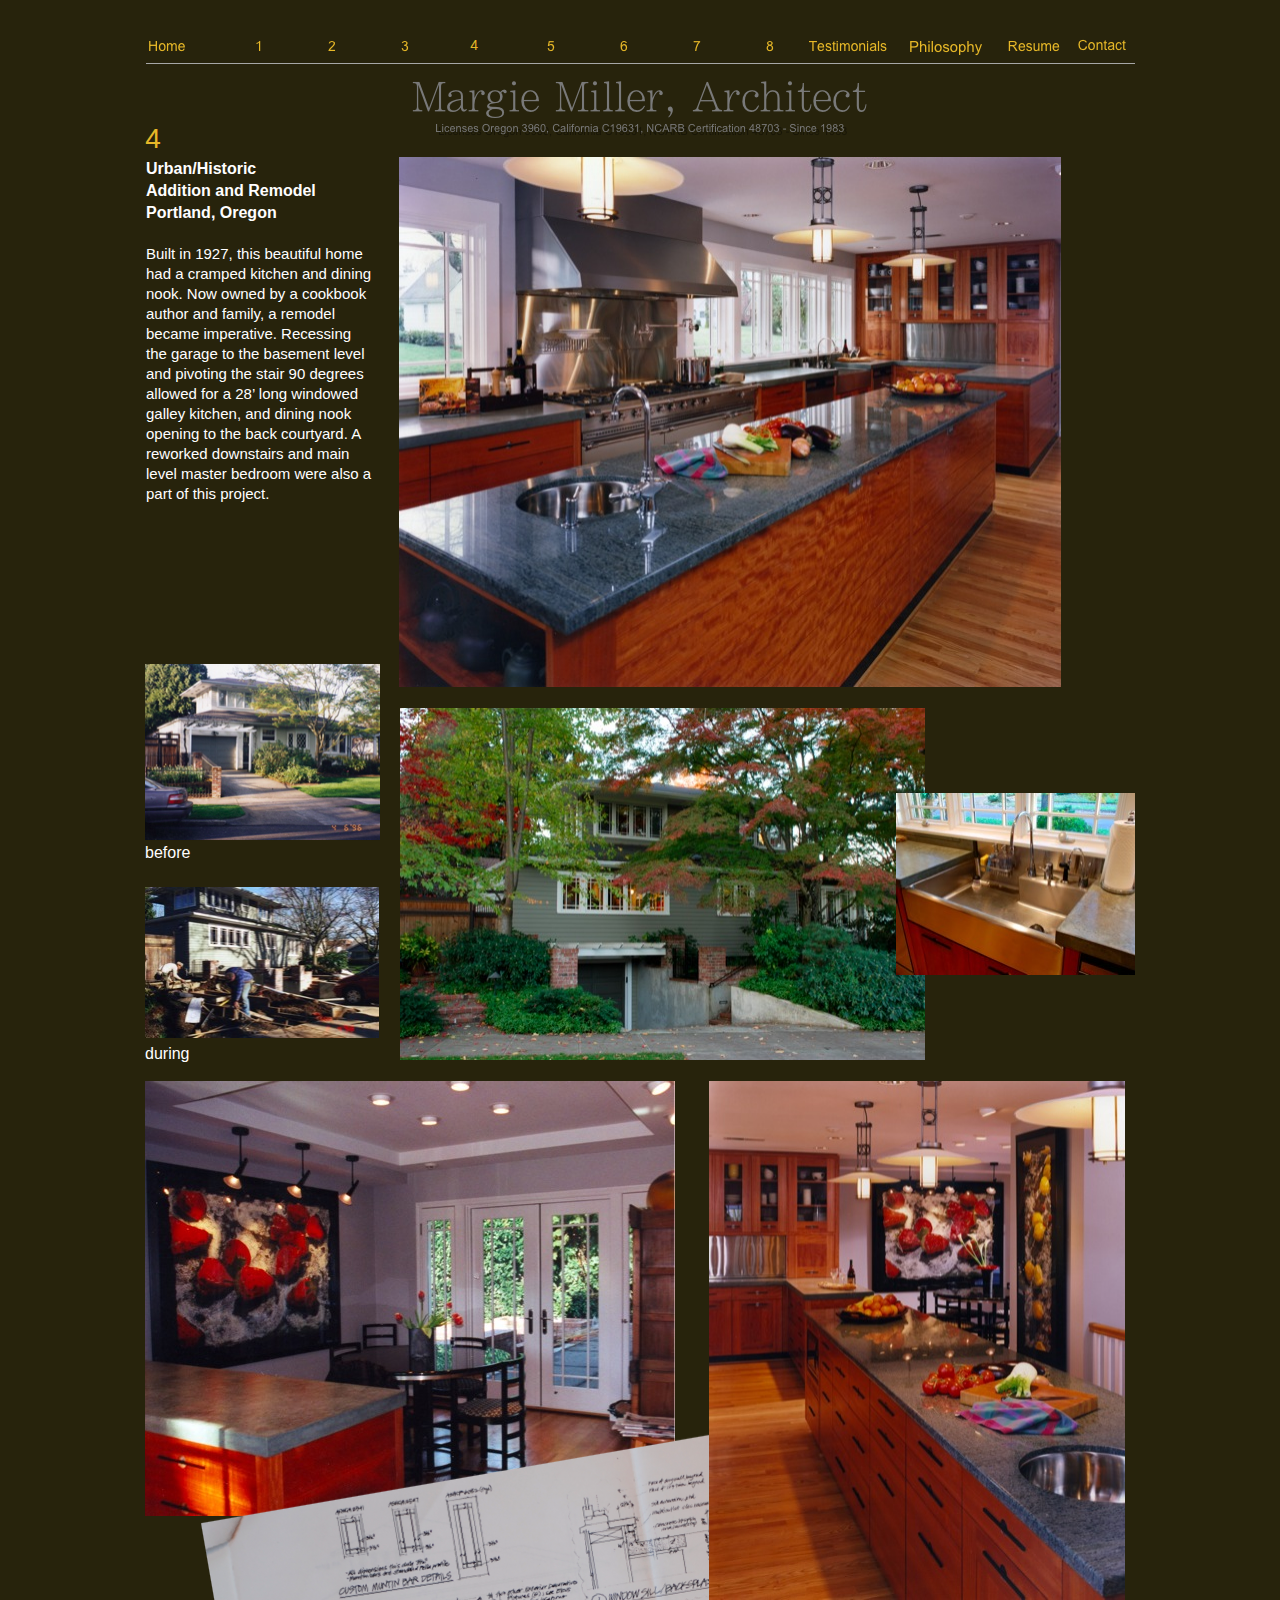
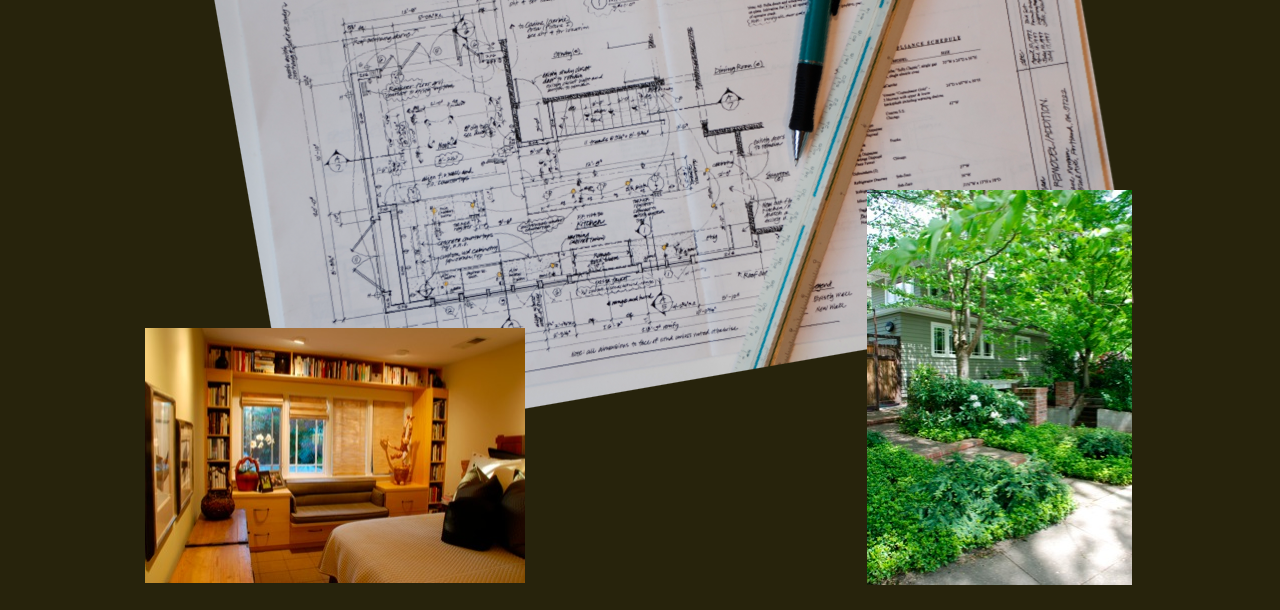
<file: MM Architect 4.html>
<?xml version="1.0" encoding="UTF-8"?>
<!DOCTYPE html PUBLIC "-//W3C//DTD XHTML 1.0 Transitional//EN" "http://www.w3.org/TR/xhtml1/DTD/xhtml1-transitional.dtd">


<html xmlns="http://www.w3.org/1999/xhtml" xml:lang="en" lang="en">
  <head>
    <meta http-equiv="Content-type" content="text/html; charset=UTF-8" />
    <meta name="Generator" content="iWeb 1.1.2" />
    <title>MM Architect 4</title>
    <link rel="stylesheet" type="text/css" media="screen" href="MM%20Architect%204_files/MM%20Architect%204.css" /><script type="text/javascript" src="MM%20Architect%204_files/MM%20Architect%204.js"></script>
  </head>
  <body style="background: #27230c; margin: 0pt; " onload="onPageLoad();">
    <div style="text-align: center; ">
      <div style="margin-bottom: 0px; margin-left: auto; margin-right: auto; margin-top: 0px; overflow: hidden; position: relative;  background: #27230c; text-align: left; width: 990px; " id="body_content">
        <div style="float: left; height: 0px; line-height: 0px; margin-left: 0px; position: relative; width: 0px; z-index: 10; " id="header_layer">
          <div style="height: 0px; line-height: 0px; " class="tinyText"> </div>
        </div>
        <div style="float: left; height: 0px; line-height: 0px; margin-left: 0px; position: relative; width: 0px; z-index: 15; " id="footer_layer">
          <div style="height: 0px; line-height: 0px; " class="tinyText"> </div>
        </div>
        <div style="float: left; margin-left: 0px; position: relative; width: 990px; z-index: 0; " id="nav_layer">
          <div style="height: 0px; line-height: 0px; " class="tinyText"> </div>
          <img src="MM%20Architect%204_files/shapeimage_1.jpg" alt="" style="height: 1px; left: 1px; position: absolute; top: 63px; width: 996px; z-index: 1; " />
        </div>
        <div style="margin-left: 0px; position: relative; width: 990px; z-index: 5; " id="body_layer">
          <div style="height: 0px; line-height: 0px; " class="tinyText"> </div>
          
          <a href="PortlandArchitect%200.html" title="PortlandArchitect%200.html"><img src="MM%20Architect%204_files/shapeimage_2.png" alt="Margie Miller, Architect&#10;Licenses Oregon 3960, California C19631, NCARB Certification 48703 - Since 1983 " title="" id="id1" style="height: 57px; left: 267px; position: absolute; top: 81px; width: 455px; z-index: 1; " /></a>
          
          <a href="MargieMillerArchitect%20Contact.html" title="MargieMillerArchitect%20Contact.html"><img src="MM%20Architect%204_files/shapeimage_3.png" alt="Contact   " title="" id="id2" style="height: 12px; left: 933px; position: absolute; top: 39px; width: 48px; z-index: 1; " /></a>
          
          <a href="MillerArchitect%20Res.html" title="MillerArchitect%20Res.html"><img src="MM%20Architect%204_files/shapeimage_4.png" alt="Resume   " title="" id="id3" style="height: 12px; left: 863px; position: absolute; top: 40px; width: 52px; z-index: 1; " /></a>
          
          <a href="PortlandArchitect%200.html" title="PortlandArchitect%200.html"><img src="MM%20Architect%204_files/shapeimage_5.png" alt="Home   " title="" id="id4" style="height: 12px; left: 4px; position: absolute; top: 40px; width: 36px; z-index: 1; " /></a>
          
          <a href="Portland%20Architect%201.html" title="Portland%20Architect%201.html"><img src="MM%20Architect%204_files/shapeimage_6.png" alt="1   " title="" id="id5" style="height: 11px; left: 111px; position: absolute; top: 40px; width: 5px; z-index: 1; " /></a>
          
          <a href="Residential%20Architect%202.html" title="Residential%20Architect%202.html"><img src="MM%20Architect%204_files/shapeimage_7.png" alt="2   " title="" id="id6" style="height: 11px; left: 183px; position: absolute; top: 40px; width: 8px; z-index: 1; " /></a>
          <div class="graphic_textbox_style_default" style="height: 31px; left: 313px; position: absolute; top: 32px; width: 40px; z-index: 1; " id="id7">
            <div>
              <div class="graphic_textbox_layout_style_default">
                <div class="paragraph Body" style="line-height: 19px; margin-bottom: 0px; margin-left: 0px; margin-right: 0px; margin-top: 0px; padding-bottom: 0pt; padding-top: 0pt; text-align: center; text-indent: 0px; "><span style="color: #e6b728; font-family: 'ArialMT', 'Arial', 'sans-serif'; font-size: 14px; font-style: normal; font-variant: normal; font-weight: normal; letter-spacing: 0; line-height: 19px; opacity: 1.00; text-decoration: none; text-transform: none; ">4</span><span style="color: #fffeff; font-family: 'ArialMT', 'Arial', 'sans-serif'; font-size: 14px; font-style: normal; font-variant: normal; font-weight: normal; letter-spacing: 0; line-height: 19px; opacity: 1.00; text-decoration: none; text-transform: none; ">   </span></div>
              </div>
            </div>
          </div>
          


          <a href="Margie%20Sanders%205.html" title="Margie%20Sanders%205.html"><img src="MM%20Architect%204_files/shapeimage_8.png" alt="5   " title="" id="id8" style="height: 11px; left: 402px; position: absolute; top: 41px; width: 8px; z-index: 1; " /></a>
          
          <a href="Sanders%20Architect%206.html" title="Sanders%20Architect%206.html"><img src="MM%20Architect%204_files/shapeimage_9.png" alt="6   " title="" id="id9" style="height: 12px; left: 475px; position: absolute; top: 40px; width: 8px; z-index: 1; " /></a>
          
          <a href="Oregon%20Architect%207.html" title="Oregon%20Architect%207.html"><img src="MM%20Architect%204_files/shapeimage_10.png" alt="7   " title="" id="id10" style="height: 10px; left: 548px; position: absolute; top: 41px; width: 8px; z-index: 1; " /></a>
          
          <a href="Portland%20Homes%208.html" title="Portland%20Homes%208.html"><img src="MM%20Architect%204_files/shapeimage_11.png" alt="8   " title="" id="id11" style="height: 12px; left: 621px; position: absolute; top: 40px; width: 8px; z-index: 1; " /></a>
          
          <a href="Margie%20Miller%203.html" title="Margie%20Miller%203.html"><img src="MM%20Architect%204_files/shapeimage_12.png" alt="3   " title="" id="id12" style="height: 12px; left: 256px; position: absolute; top: 40px; width: 8px; z-index: 1; " /></a>
          <div class="graphic_generic_body_textbox_style_default" style="height: 357px; left: -3px; position: absolute; top: 154px; width: 235px; z-index: 1; " id="id13">
            <div>
              <div style="padding: 4px; " class="Normal">
                <div class="paragraph Body" style="line-height: 20px; padding-top: 0pt; font-size: 16px; font-weight: bold; line-height: 22px;">Urban/Historic</div>
                <div class="paragraph Body" style="line-height: 20px; font-size: 16px; font-weight: bold; line-height: 22px;">Addition and Remodel </div>
                <div class="paragraph Body" style="line-height: 20px; font-size: 16px; font-weight: bold; line-height: 22px;">Portland, Oregon</div>
                <div class="paragraph Body" style="line-height: 20px; text-decoration: none;"> </div>
                <div class="paragraph Body" style="line-height: 20px; padding-bottom: 0pt; ">Built in 1927, this beautiful home had a cramped kitchen and dining nook. Now owned by a cookbook author and family, a remodel became imperative. Recessing the garage to the basement level and pivoting the stair 90 degrees allowed for a 28’ long windowed galley kitchen, and dining nook opening to the back courtyard. A reworked downstairs and main level master bedroom were also a part of this project.</div>
              </div>
            </div>
          </div>
          

<img src="MM%20Architect%204_files/MorganKitPROF1.jpg" alt="" style="border: none; height: 530px; left: 254px; opacity: 1.00; position: absolute; top: 157px; width: 662px; z-index: 1; " />


          <div class="graphic_textbox_style_default" style="height: 43px; left: -26px; position: absolute; top: 118px; width: 68px; z-index: 1; " id="id14">
            <div>
              <div class="graphic_textbox_layout_style_default">
                <div class="paragraph Body" style="line-height: 19px; margin-bottom: 0px; margin-left: 0px; margin-right: 0px; margin-top: 0px; padding-bottom: 0pt; padding-top: 0pt; text-align: center; text-indent: 0px; "><span style="color: #e6b728; font-family: 'ArialMT', 'Arial', 'sans-serif'; font-size: 28px; font-style: normal; font-variant: normal; font-weight: normal; letter-spacing: 0; line-height: 38px; opacity: 1.00; text-decoration: none; text-transform: none; ">4</span><span style="color: #e6b728; font-family: 'ArialMT', 'Arial', 'sans-serif'; font-size: 14px; font-style: normal; font-variant: normal; font-weight: normal; letter-spacing: 0; line-height: 19px; opacity: 1.00; text-decoration: none; text-transform: none; "> </span></div>
              </div>
            </div>
          </div>
          

<img src="MM%20Architect%204_files/MorganDing_2.jpg" alt="" style="border: none; height: 435px; left: -2px; opacity: 1.00; position: absolute; top: 1081px; width: 532px; z-index: 1; " />

<img src="MM%20Architect%204_files/DSC_0017_2.png" alt="" id="id15" style="border: none; height: 672px; left: 56px; position: absolute; top: 1377px; width: 933px; z-index: 1; " />

<img src="MM%20Architect%204_files/MorganKitPROF2.jpg" alt="" style="border: none; height: 519px; left: 564px; opacity: 1.00; position: absolute; top: 1081px; width: 416px; z-index: 1; " />


          <div style="background: transparent url(MM%20Architect%204_files/backgroundimage_1.png) no-repeat scroll center;  height: 204px; left: -37px; position: absolute; top: 650px; width: 272px; z-index: 1; " class="graphic_generic_body_textbox_style_default" id="id16">
            <div>
              <div style="padding: 4px; " class="Normal">
                <div class="paragraph Body" style="line-height: 20px; padding-top: 0pt; text-decoration: none;"> </div>
                <div class="paragraph Body" style="line-height: 20px; text-decoration: none;"> </div>
                <div class="paragraph Body" style="line-height: 20px; ">                 </div>
                <div class="paragraph Body" style="line-height: 20px; text-decoration: none;"> </div>
                <div class="paragraph Body" style="line-height: 20px; text-decoration: none;"> </div>
                <div class="paragraph Body" style="line-height: 20px; padding-bottom: 0pt; ">                             </div>
              </div>
            </div>
          </div>
          

<img src="MM%20Architect%204_files/DSC_0053.jpg" alt="" style="border: none; height: 395px; left: 722px; opacity: 1.00; position: absolute; top: 1790px; width: 265px; z-index: 1; " />

<img src="MM%20Architect%204_files/MorganConstr4.jpg" alt="" style="border: none; height: 151px; left: -2px; opacity: 1.00; position: absolute; top: 887px; width: 236px; z-index: 1; " />


          <div class="graphic_generic_body_textbox_style_default" style="height: 27px; left: -4px; position: absolute; top: 1041px; width: 60px; z-index: 1; " id="id17">
            <div>
              <div style="padding: 4px; " class="Normal">
                <div class="paragraph Body" style="line-height: 20px; padding-bottom: 0pt; padding-top: 0pt; font-size: 16px; line-height: 22px;">during</div>
              </div>
            </div>
          </div>
          


          <div class="graphic_generic_body_textbox_style_default" style="height: 27px; left: -4px; position: absolute; top: 840px; width: 60px; z-index: 1; " id="id18">
            <div>
              <div style="padding: 4px; " class="Normal">
                <div class="paragraph Body" style="line-height: 20px; padding-bottom: 0pt; padding-top: 0pt; font-size: 16px; line-height: 22px;">before</div>
              </div>
            </div>
          </div>
          

<img src="MM%20Architect%204_files/DSC_0030.jpg" alt="" style="border: none; height: 352px; left: 255px; opacity: 1.00; position: absolute; top: 708px; width: 525px; z-index: 1; " />

<img src="MM%20Architect%204_files/MorganMBdrmps.jpg" alt="" style="border: none; height: 255px; left: 0px; opacity: 1.00; position: absolute; top: 1928px; width: 380px; z-index: 1; " />

<img src="MM%20Architect%204_files/DSC_0005_2.jpg" alt="" style="border: none; height: 182px; left: 751px; opacity: 1.00; position: absolute; top: 793px; width: 241px; z-index: 1; " />


          <a href="HomeArchitect%20Test.html" title="HomeArchitect%20Test.html"><img src="MM%20Architect%204_files/shapeimage_13.png" alt="Testimonials   " title="" id="id19" style="height: 12px; left: 663px; position: absolute; top: 40px; width: 79px; z-index: 1; " /></a>
          
          <a href="MargieMiller%20Phil.html" title="MargieMiller%20Phil.html"><img src="MM%20Architect%204_files/shapeimage_14.png" alt="Philosophy" title="" id="id20" style="height: 15px; left: 765px; position: absolute; top: 41px; width: 72px; z-index: 1; " /></a>
          <div style="height: 2210px; line-height: 2210px; " class="tinyText"> </div>
        </div>
      </div>
    </div>
  </body>
</html>
</file>
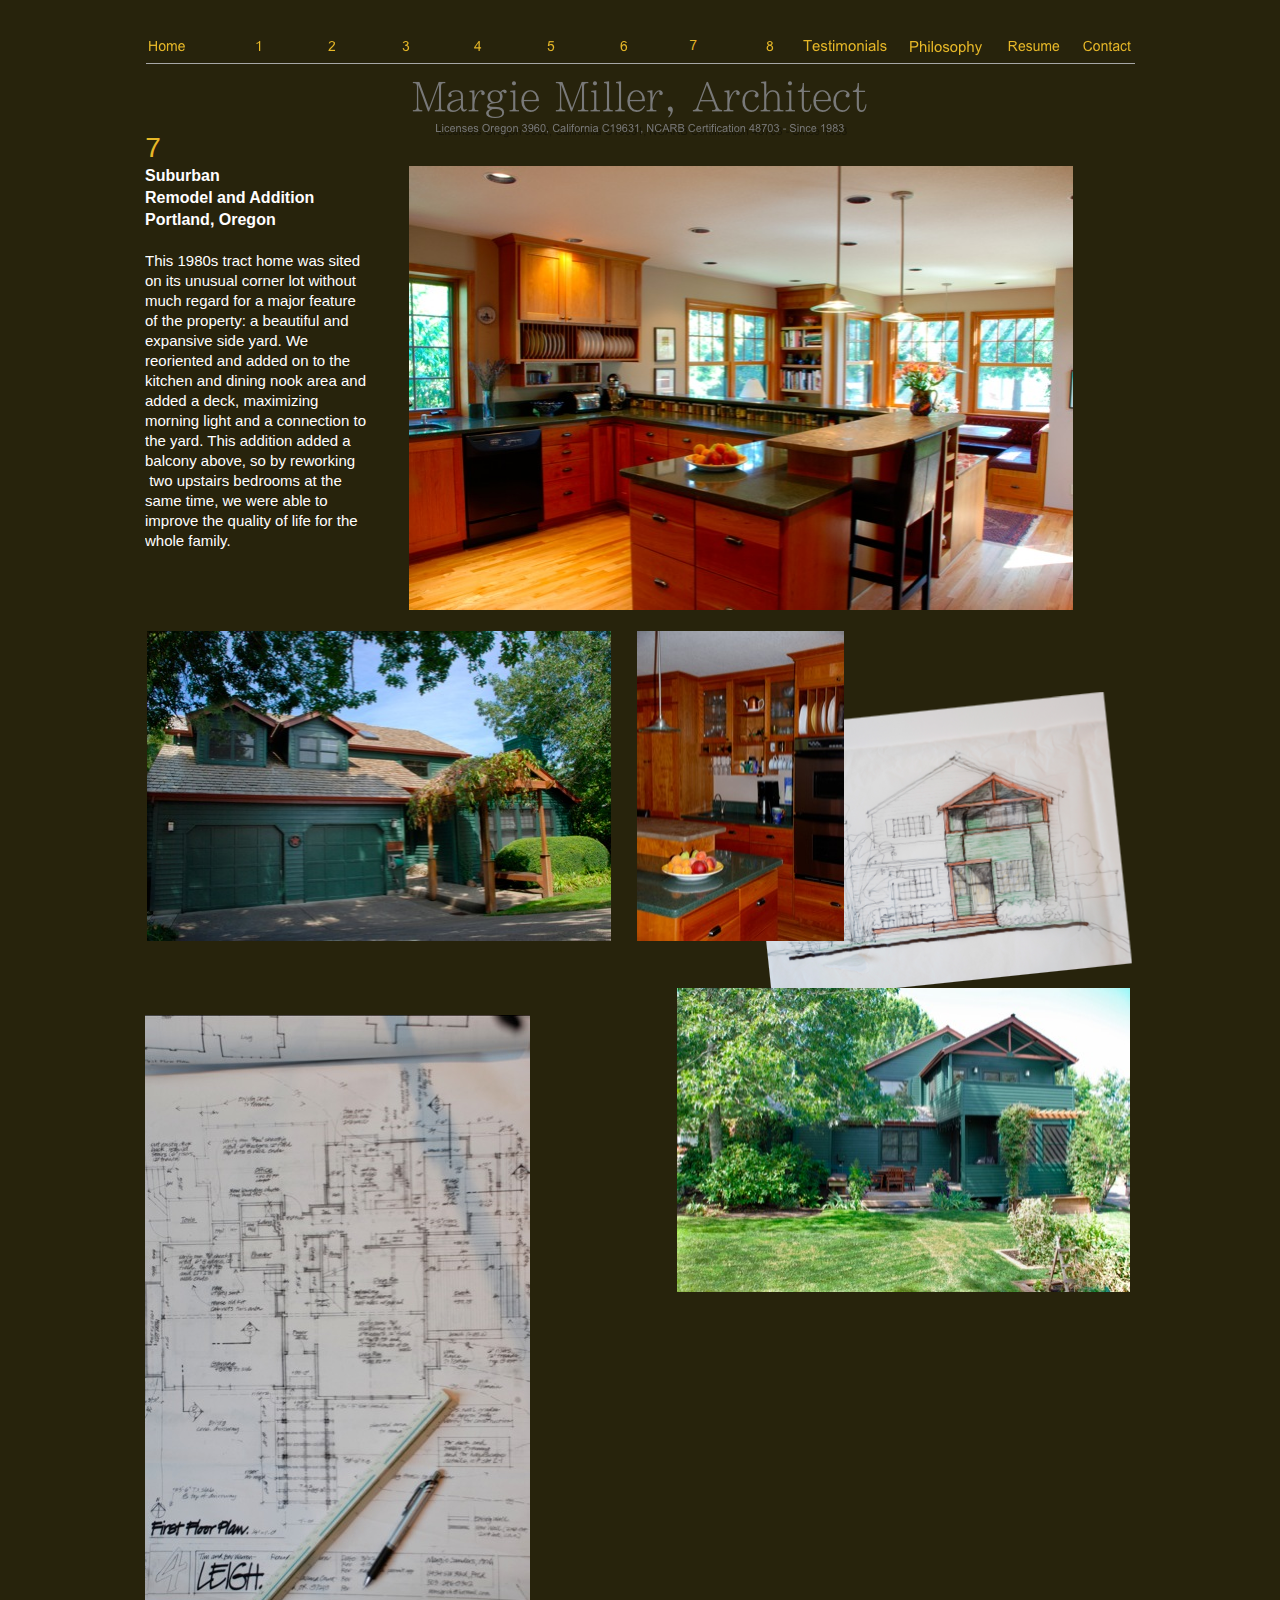
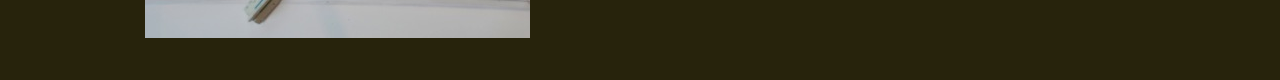
<file: Oregon Architect 7.html>
<?xml version="1.0" encoding="UTF-8"?>
<!DOCTYPE html PUBLIC "-//W3C//DTD XHTML 1.0 Transitional//EN" "http://www.w3.org/TR/xhtml1/DTD/xhtml1-transitional.dtd">


<html xmlns="http://www.w3.org/1999/xhtml" xml:lang="en" lang="en">
  <head>
    <meta http-equiv="Content-type" content="text/html; charset=UTF-8" />
    <meta name="Generator" content="iWeb 1.1.2" />
    <title>Oregon Architect 7</title>
    <link rel="stylesheet" type="text/css" media="screen" href="Oregon%20Architect%207_files/Oregon%20Architect%207.css" /><script type="text/javascript" src="Oregon%20Architect%207_files/Oregon%20Architect%207.js"></script>
  </head>
  <body style="background: #27230c; margin: 0pt; " onload="onPageLoad();">
    <div style="text-align: center; ">
      <div style="margin-bottom: 0px; margin-left: auto; margin-right: auto; margin-top: 0px; overflow: hidden; position: relative;  background: #27230c; text-align: left; width: 990px; " id="body_content">
        <div style="float: left; height: 0px; line-height: 0px; margin-left: 0px; position: relative; width: 0px; z-index: 10; " id="header_layer">
          <div style="height: 0px; line-height: 0px; " class="tinyText"> </div>
        </div>
        <div style="float: left; height: 0px; line-height: 0px; margin-left: 0px; position: relative; width: 0px; z-index: 15; " id="footer_layer">
          <div style="height: 0px; line-height: 0px; " class="tinyText"> </div>
          <img src="Oregon%20Architect%207_files/DSC_0035.jpg" alt="" style="border: none; height: 327px; left: 528px; opacity: 1.00; position: absolute; top: -366px; width: 487px; z-index: 1; " />
        </div>
        <div style="float: left; margin-left: 0px; position: relative; width: 990px; z-index: 0; " id="nav_layer">
          <div style="height: 0px; line-height: 0px; " class="tinyText"> </div>
          <img src="Oregon%20Architect%207_files/shapeimage_1.jpg" alt="" style="height: 1px; left: 1px; position: absolute; top: 63px; width: 996px; z-index: 1; " />
        </div>
        <div style="margin-left: 0px; position: relative; width: 990px; z-index: 5; " id="body_layer">
          <div style="height: 0px; line-height: 0px; " class="tinyText"> </div>
          
          <a href="PortlandArchitect%200.html" title="PortlandArchitect%200.html"><img src="Oregon%20Architect%207_files/shapeimage_2.png" alt="Margie Miller, Architect&#10;Licenses Oregon 3960, California C19631, NCARB Certification 48703 - Since 1983 " title="" id="id1" style="height: 57px; left: 267px; position: absolute; top: 81px; width: 455px; z-index: 1; " /></a>
          
          <a href="MargieMillerArchitect%20Contact.html" title="MargieMillerArchitect%20Contact.html"><img src="Oregon%20Architect%207_files/shapeimage_3.png" alt="Contact   " title="" id="id2" style="height: 12px; left: 938px; position: absolute; top: 40px; width: 48px; z-index: 1; " /></a>
          
          <a href="MillerArchitect%20Res.html" title="MillerArchitect%20Res.html"><img src="Oregon%20Architect%207_files/shapeimage_4.png" alt="Resume   " title="" id="id3" style="height: 12px; left: 863px; position: absolute; top: 40px; width: 52px; z-index: 1; " /></a>
          
          <a href="PortlandArchitect%200.html" title="PortlandArchitect%200.html"><img src="Oregon%20Architect%207_files/shapeimage_5.png" alt="Home   " title="" id="id4" style="height: 12px; left: 4px; position: absolute; top: 40px; width: 36px; z-index: 1; " /></a>
          
          <a href="Portland%20Architect%201.html" title="Portland%20Architect%201.html"><img src="Oregon%20Architect%207_files/shapeimage_6.png" alt="1   " title="" id="id5" style="height: 11px; left: 111px; position: absolute; top: 40px; width: 5px; z-index: 1; " /></a>
          
          <a href="Residential%20Architect%202.html" title="Residential%20Architect%202.html"><img src="Oregon%20Architect%207_files/shapeimage_7.png" alt="2   " title="" id="id6" style="height: 11px; left: 183px; position: absolute; top: 40px; width: 8px; z-index: 1; " /></a>
          
          <a href="MM%20Architect%204.html" title="MM%20Architect%204.html"><img src="Oregon%20Architect%207_files/shapeimage_8.png" alt="4   " title="" id="id7" style="height: 11px; left: 329px; position: absolute; top: 40px; width: 8px; z-index: 1; " /></a>
          
          <a href="Margie%20Sanders%205.html" title="Margie%20Sanders%205.html"><img src="Oregon%20Architect%207_files/shapeimage_9.png" alt="5   " title="" id="id8" style="height: 11px; left: 402px; position: absolute; top: 41px; width: 8px; z-index: 1; " /></a>
          
          <a href="Sanders%20Architect%206.html" title="Sanders%20Architect%206.html"><img src="Oregon%20Architect%207_files/shapeimage_10.png" alt="6   " title="" id="id9" style="height: 12px; left: 475px; position: absolute; top: 40px; width: 8px; z-index: 1; " /></a>
          <div class="graphic_textbox_style_default" style="height: 31px; left: 532px; position: absolute; top: 32px; width: 40px; z-index: 1; " id="id10">
            <div>
              <div class="graphic_textbox_layout_style_default">
                <div class="paragraph Body" style="line-height: 19px; margin-bottom: 0px; margin-left: 0px; margin-right: 0px; margin-top: 0px; padding-bottom: 0pt; padding-top: 0pt; text-align: center; text-indent: 0px; "><span style="color: #e6b728; font-family: 'ArialMT', 'Arial', 'sans-serif'; font-size: 14px; font-style: normal; font-variant: normal; font-weight: normal; letter-spacing: 0; line-height: 19px; opacity: 1.00; text-decoration: none; text-transform: none; ">7</span><span style="color: #fffeff; font-family: 'ArialMT', 'Arial', 'sans-serif'; font-size: 14px; font-style: normal; font-variant: normal; font-weight: normal; letter-spacing: 0; line-height: 19px; opacity: 1.00; text-decoration: none; text-transform: none; ">   </span></div>
              </div>
            </div>
          </div>
          


          <a href="Portland%20Homes%208.html" title="Portland%20Homes%208.html"><img src="Oregon%20Architect%207_files/shapeimage_11.png" alt="8   " title="" id="id11" style="height: 12px; left: 621px; position: absolute; top: 40px; width: 8px; z-index: 1; " /></a>
          
          <a href="Margie%20Miller%203.html" title="Margie%20Miller%203.html"><img src="Oregon%20Architect%207_files/shapeimage_12.png" alt="3   " title="" id="id12" style="height: 12px; left: 257px; position: absolute; top: 40px; width: 8px; z-index: 1; " /></a>
          <img src="Oregon%20Architect%207_files/DSC_0013.png" alt="" id="id13" style="border: none; height: 309px; left: 599px; position: absolute; top: 692px; width: 388px; z-index: 1; " />


          <div class="graphic_generic_body_textbox_style_default" style="height: 397px; left: -4px; position: absolute; top: 161px; width: 235px; z-index: 1; " id="id14">
            <div>
              <div style="padding: 4px; " class="Normal">
                <div class="paragraph Body" style="line-height: 20px; padding-top: 0pt; font-size: 16px; font-weight: bold; line-height: 22px;">Suburban </div>
                <div class="paragraph Body" style="line-height: 20px; font-size: 16px; font-weight: bold; line-height: 22px;">Remodel and Addition</div>
                <div class="paragraph Body" style="line-height: 20px; font-size: 16px; font-weight: bold; line-height: 22px;">Portland, Oregon</div>
                <div class="paragraph Body" style="line-height: 20px; text-decoration: none;"> </div>
                <div class="paragraph Body" style="line-height: 20px; padding-bottom: 0pt; ">This 1980s tract home was sited on its unusual corner lot without much regard for a major feature of the property: a beautiful and expansive side yard. We reoriented and added on to the kitchen and dining nook area and added a deck, maximizing morning light and a connection to the yard. This addition added a balcony above, so by reworking  two upstairs bedrooms at the same time, we were able to improve the quality of life for the whole family.</div>
              </div>
            </div>
          </div>
          

<img src="Oregon%20Architect%207_files/DSC_0025.jpg" alt="" style="border: none; height: 444px; left: 264px; opacity: 1.00; position: absolute; top: 166px; width: 664px; z-index: 1; " />

<img src="Oregon%20Architect%207_files/DSC_0034.jpg" alt="" style="border: none; height: 310px; left: 492px; opacity: 1.00; position: absolute; top: 631px; width: 207px; z-index: 1; " />

<img src="Oregon%20Architect%207_files/BevSouth72ps.jpg" alt="" style="border: none; height: 310px; left: 2px; opacity: 1.00; position: absolute; top: 631px; width: 464px; z-index: 1; " />


          <div class="graphic_textbox_style_default" style="height: 43px; left: -26px; position: absolute; top: 127px; width: 68px; z-index: 1; " id="id15">
            <div>
              <div class="graphic_textbox_layout_style_default">
                <div class="paragraph Body" style="line-height: 19px; margin-bottom: 0px; margin-left: 0px; margin-right: 0px; margin-top: 0px; padding-bottom: 0pt; padding-top: 0pt; text-align: center; text-indent: 0px; color: #e6b728; font-family: 'ArialMT', 'Arial', 'sans-serif'; font-size: 28px; font-style: normal; font-variant: normal; font-weight: normal; letter-spacing: 0; line-height: 38px; opacity: 1.00; text-decoration: none; text-transform: none;">7</div>
              </div>
            </div>
          </div>
          

<img src="Oregon%20Architect%207_files/DSC_0021.jpg" alt="" style="border: none; height: 623px; left: -5px; position: absolute; top: 1015px; width: 390px; z-index: 1; " />

<img src="Oregon%20Architect%207_files/BevEastps.jpg" alt="" style="border: none; height: 304px; left: 532px; opacity: 1.00; position: absolute; top: 988px; width: 453px; z-index: 1; " />


          <a href="HomeArchitect%20Test.html" title="HomeArchitect%20Test.html"><img src="Oregon%20Architect%207_files/shapeimage_13.png" alt="Testimonials" title="" id="id16" style="height: 12px; left: 658px; position: absolute; top: 40px; width: 84px; z-index: 1; " /></a>
          
          <a href="MargieMiller%20Phil.html" title="MargieMiller%20Phil.html"><img src="Oregon%20Architect%207_files/shapeimage_14.png" alt="Philosophy" title="" id="id17" style="height: 15px; left: 765px; position: absolute; top: 41px; width: 72px; z-index: 1; " /></a>
          <div style="height: 1680px; line-height: 1680px; " class="tinyText"> </div>
        </div>
      </div>
    </div>
  </body>
</html>
</file>
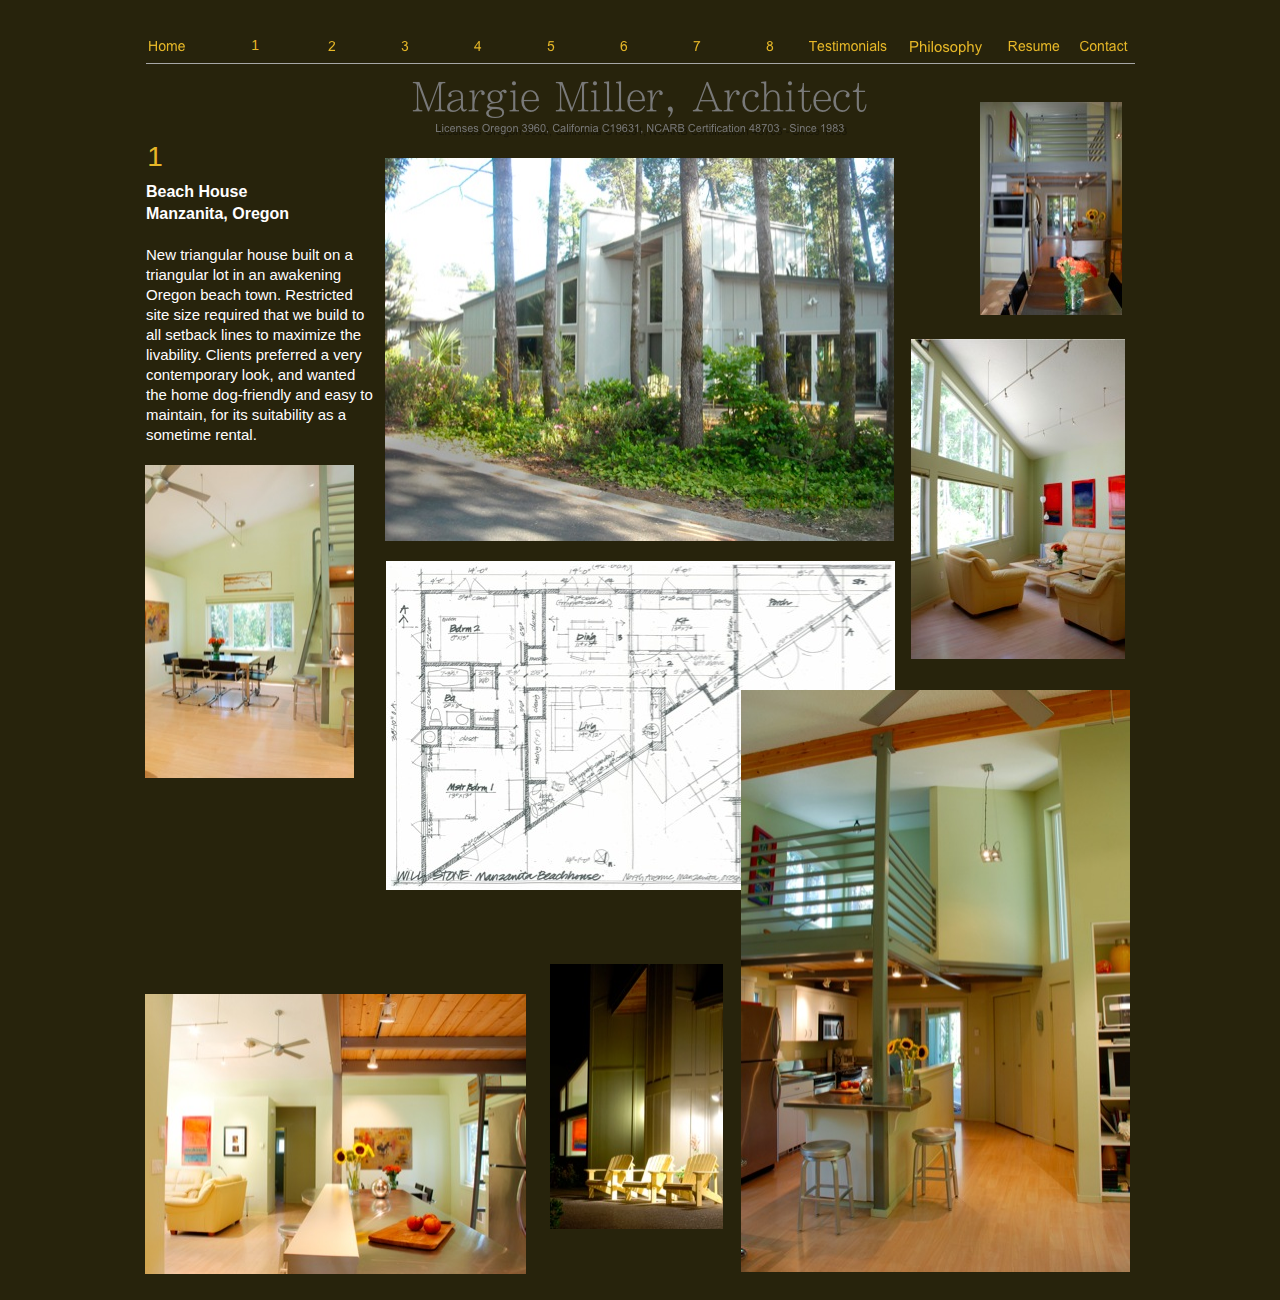
<file: Portland Architect 1.html>
<?xml version="1.0" encoding="UTF-8"?>
<!DOCTYPE html PUBLIC "-//W3C//DTD XHTML 1.0 Transitional//EN" "http://www.w3.org/TR/xhtml1/DTD/xhtml1-transitional.dtd">


<html xmlns="http://www.w3.org/1999/xhtml" xml:lang="en" lang="en">
  <head>
    <meta http-equiv="Content-type" content="text/html; charset=UTF-8" />
    <meta name="Generator" content="iWeb 1.1.2" />
    <title>Portland Architect 1</title>
    <link rel="stylesheet" type="text/css" media="screen" href="Portland%20Architect%201_files/Portland%20Architect%201.css" /><script type="text/javascript" src="Portland%20Architect%201_files/Portland%20Architect%201.js"></script>
  </head>
  <body style="background: #27230c; margin: 0pt; " onload="onPageLoad();">
    <div style="text-align: center; ">
      <div style="margin-bottom: 0px; margin-left: auto; margin-right: auto; margin-top: 0px; overflow: hidden; position: relative;  background: #27230c; text-align: left; width: 990px; " id="body_content">
        <div style="float: left; height: 0px; line-height: 0px; margin-left: 0px; position: relative; width: 0px; z-index: 10; " id="header_layer">
          <div style="height: 0px; line-height: 0px; " class="tinyText"> </div>
        </div>
        <div style="float: left; height: 0px; line-height: 0px; margin-left: 0px; position: relative; width: 0px; z-index: 15; " id="footer_layer">
          <div style="height: 0px; line-height: 0px; " class="tinyText"> </div>
        </div>
        <div style="float: left; margin-left: 0px; position: relative; width: 990px; z-index: 0; " id="nav_layer">
          <div style="height: 0px; line-height: 0px; " class="tinyText"> </div>
          <img src="Portland%20Architect%201_files/shapeimage_1.jpg" alt="" style="height: 1px; left: 1px; position: absolute; top: 63px; width: 996px; z-index: 1; " />
        </div>
        <div style="margin-left: 0px; position: relative; width: 990px; z-index: 5; " id="body_layer">
          <div style="height: 0px; line-height: 0px; " class="tinyText"> </div>
          
          <a href="PortlandArchitect%200.html" title="PortlandArchitect%200.html"><img src="Portland%20Architect%201_files/shapeimage_2.png" alt="Margie Miller, Architect&#10;Licenses Oregon 3960, California C19631, NCARB Certification 48703 - Since 1983 " title="" id="id1" style="height: 57px; left: 267px; position: absolute; top: 81px; width: 455px; z-index: 1; " /></a>
          
          <a href="MargieMillerArchitect%20Contact.html" title="MargieMillerArchitect%20Contact.html"><img src="Portland%20Architect%201_files/shapeimage_3.png" alt="Contact   " title="" id="id2" style="height: 12px; left: 935px; position: absolute; top: 40px; width: 48px; z-index: 1; " /></a>
          
          <a href="MillerArchitect%20Res.html" title="MillerArchitect%20Res.html"><img src="Portland%20Architect%201_files/shapeimage_4.png" alt="Resume   " title="" id="id3" style="height: 12px; left: 863px; position: absolute; top: 40px; width: 52px; z-index: 1; " /></a>
          
          <a href="PortlandArchitect%200.html" title="PortlandArchitect%200.html"><img src="Portland%20Architect%201_files/shapeimage_5.png" alt="Home   " title="" id="id4" style="height: 12px; left: 4px; position: absolute; top: 40px; width: 36px; z-index: 1; " /></a>
          <div class="graphic_textbox_style_default" style="height: 31px; left: 94px; position: absolute; top: 32px; width: 40px; z-index: 1; " id="id5">
            <div>
              <div class="graphic_textbox_layout_style_default">
                <div class="paragraph Body" style="line-height: 19px; margin-bottom: 0px; margin-left: 0px; margin-right: 0px; margin-top: 0px; padding-bottom: 0pt; padding-top: 0pt; text-align: center; text-indent: 0px; "><span style="color: #e6b728; font-family: 'ArialMT', 'Arial', 'sans-serif'; font-size: 14px; font-style: normal; font-variant: normal; font-weight: normal; letter-spacing: 0; line-height: 19px; opacity: 1.00; text-decoration: none; text-transform: none; ">1</span><span style="color: #fffeff; font-family: 'ArialMT', 'Arial', 'sans-serif'; font-size: 14px; font-style: normal; font-variant: normal; font-weight: normal; letter-spacing: 0; line-height: 19px; opacity: 1.00; text-decoration: none; text-transform: none; ">   </span></div>
              </div>
            </div>
          </div>
          


          <a href="Residential%20Architect%202.html" title="Residential%20Architect%202.html"><img src="Portland%20Architect%201_files/shapeimage_6.png" alt="2   " title="" id="id6" style="height: 11px; left: 183px; position: absolute; top: 40px; width: 8px; z-index: 1; " /></a>
          
          <a href="MM%20Architect%204.html" title="MM%20Architect%204.html"><img src="Portland%20Architect%201_files/shapeimage_7.png" alt="4   " title="" id="id7" style="height: 11px; left: 329px; position: absolute; top: 40px; width: 8px; z-index: 1; " /></a>
          
          <a href="Margie%20Sanders%205.html" title="Margie%20Sanders%205.html"><img src="Portland%20Architect%201_files/shapeimage_8.png" alt="5   " title="" id="id8" style="height: 11px; left: 402px; position: absolute; top: 41px; width: 8px; z-index: 1; " /></a>
          
          <a href="Sanders%20Architect%206.html" title="Sanders%20Architect%206.html"><img src="Portland%20Architect%201_files/shapeimage_9.png" alt="6   " title="" id="id9" style="height: 12px; left: 475px; position: absolute; top: 40px; width: 8px; z-index: 1; " /></a>
          
          <a href="Oregon%20Architect%207.html" title="Oregon%20Architect%207.html"><img src="Portland%20Architect%201_files/shapeimage_10.png" alt="7   " title="" id="id10" style="height: 10px; left: 548px; position: absolute; top: 41px; width: 8px; z-index: 1; " /></a>
          
          <a href="Portland%20Homes%208.html" title="Portland%20Homes%208.html"><img src="Portland%20Architect%201_files/shapeimage_11.png" alt="8   " title="" id="id11" style="height: 12px; left: 621px; position: absolute; top: 40px; width: 8px; z-index: 1; " /></a>
          
          <a href="Margie%20Miller%203.html" title="Margie%20Miller%203.html"><img src="Portland%20Architect%201_files/shapeimage_12.png" alt="3   " title="" id="id12" style="height: 12px; left: 256px; position: absolute; top: 40px; width: 8px; z-index: 1; " /></a>
          <div class="graphic_generic_body_textbox_style_default" style="height: 313px; left: -3px; position: absolute; top: 177px; width: 235px; z-index: 1; " id="id13">
            <div>
              <div style="padding: 4px; " class="Normal">
                <div class="paragraph Body" style="line-height: 20px; padding-top: 0pt; font-size: 16px; font-weight: bold; line-height: 22px;">Beach House</div>
                <div class="paragraph Body" style="line-height: 20px; font-size: 16px; font-weight: bold; line-height: 22px;">Manzanita, Oregon</div>
                <div class="paragraph Body" style="line-height: 20px; text-decoration: none;"> </div>
                <div class="paragraph Body" style="line-height: 20px; padding-bottom: 0pt; ">New triangular house built on a triangular lot in an awakening Oregon beach town. Restricted site size required that we build to all setback lines to maximize the livability. Clients preferred a very contemporary look, and wanted the home dog-friendly and easy to maintain, for its suitability as a sometime rental.</div>
              </div>
            </div>
          </div>
          


          <div class="graphic_textbox_style_default" style="height: 43px; left: -24px; position: absolute; top: 136px; width: 68px; z-index: 1; " id="id14">
            <div>
              <div class="graphic_textbox_layout_style_default">
                <div class="paragraph Body" style="line-height: 19px; margin-bottom: 0px; margin-left: 0px; margin-right: 0px; margin-top: 0px; padding-bottom: 0pt; padding-top: 0pt; text-align: center; text-indent: 0px; "><span style="color: #e6b728; font-family: 'ArialMT', 'Arial', 'sans-serif'; font-size: 28px; font-style: normal; font-variant: normal; font-weight: normal; letter-spacing: 0; line-height: 38px; opacity: 1.00; text-decoration: none; text-transform: none; ">1</span><span style="color: #e6b728; font-family: 'ArialMT', 'Arial', 'sans-serif'; font-size: 14px; font-style: normal; font-variant: normal; font-weight: normal; letter-spacing: 0; line-height: 19px; opacity: 1.00; text-decoration: none; text-transform: none; "> </span></div>
              </div>
            </div>
          </div>
          

<img src="Portland%20Architect%201_files/DC_2507596_Page_8.jpg" alt="" style="border: none; height: 329px; left: 241px; position: absolute; top: 561px; width: 509px; z-index: 1; " />

<img src="Portland%20Architect%201_files/DSC_0004.jpg" alt="" style="border: none; height: 320px; left: 766px; opacity: 1.00; position: absolute; top: 339px; width: 214px; z-index: 1; " />

<img src="Portland%20Architect%201_files/StoneStreetGood72.jpg" alt="" style="border: none; height: 383px; left: 240px; opacity: 1.00; position: absolute; top: 158px; width: 509px; z-index: 1; " />

<img src="Portland%20Architect%201_files/StoneDing72.jpg" alt="" style="border: none; height: 313px; left: 0px; opacity: 1.00; position: absolute; top: 465px; width: 209px; z-index: 1; " />

<img src="Portland%20Architect%201_files/DSC_0050.jpg" alt="" style="border: none; height: 213px; left: 835px; opacity: 1.00; position: absolute; top: 102px; width: 142px; z-index: 1; " />

<img src="Portland%20Architect%201_files/DSC_0028.jpg" alt="" style="border: none; height: 280px; left: -36px; opacity: 1.00; position: absolute; top: 994px; width: 417px; z-index: 1; " />

<img src="Portland%20Architect%201_files/DSC_0029_2.jpg" alt="" style="border: none; height: 265px; left: 405px; opacity: 1.00; position: absolute; top: 964px; width: 173px; z-index: 1; " />

<img src="Portland%20Architect%201_files/StoneKitLoft72.jpg" alt="" style="border: none; height: 582px; left: 596px; opacity: 1.00; position: absolute; top: 690px; width: 389px; z-index: 1; " />


          <a href="HomeArchitect%20Test.html" title="HomeArchitect%20Test.html"><img src="Portland%20Architect%201_files/shapeimage_13.png" alt="Testimonials   " title="" id="id15" style="height: 12px; left: 663px; position: absolute; top: 40px; width: 79px; z-index: 1; " /></a>
          
          <a href="MargieMiller%20Phil.html" title="MargieMiller%20Phil.html"><img src="Portland%20Architect%201_files/shapeimage_14.png" alt="Philosophy" title="" id="id16" style="height: 15px; left: 765px; position: absolute; top: 41px; width: 72px; z-index: 1; " /></a>
          <div style="height: 1300px; line-height: 1300px; " class="tinyText"> </div>
        </div>
      </div>
    </div>
  </body>
</html>
</file>
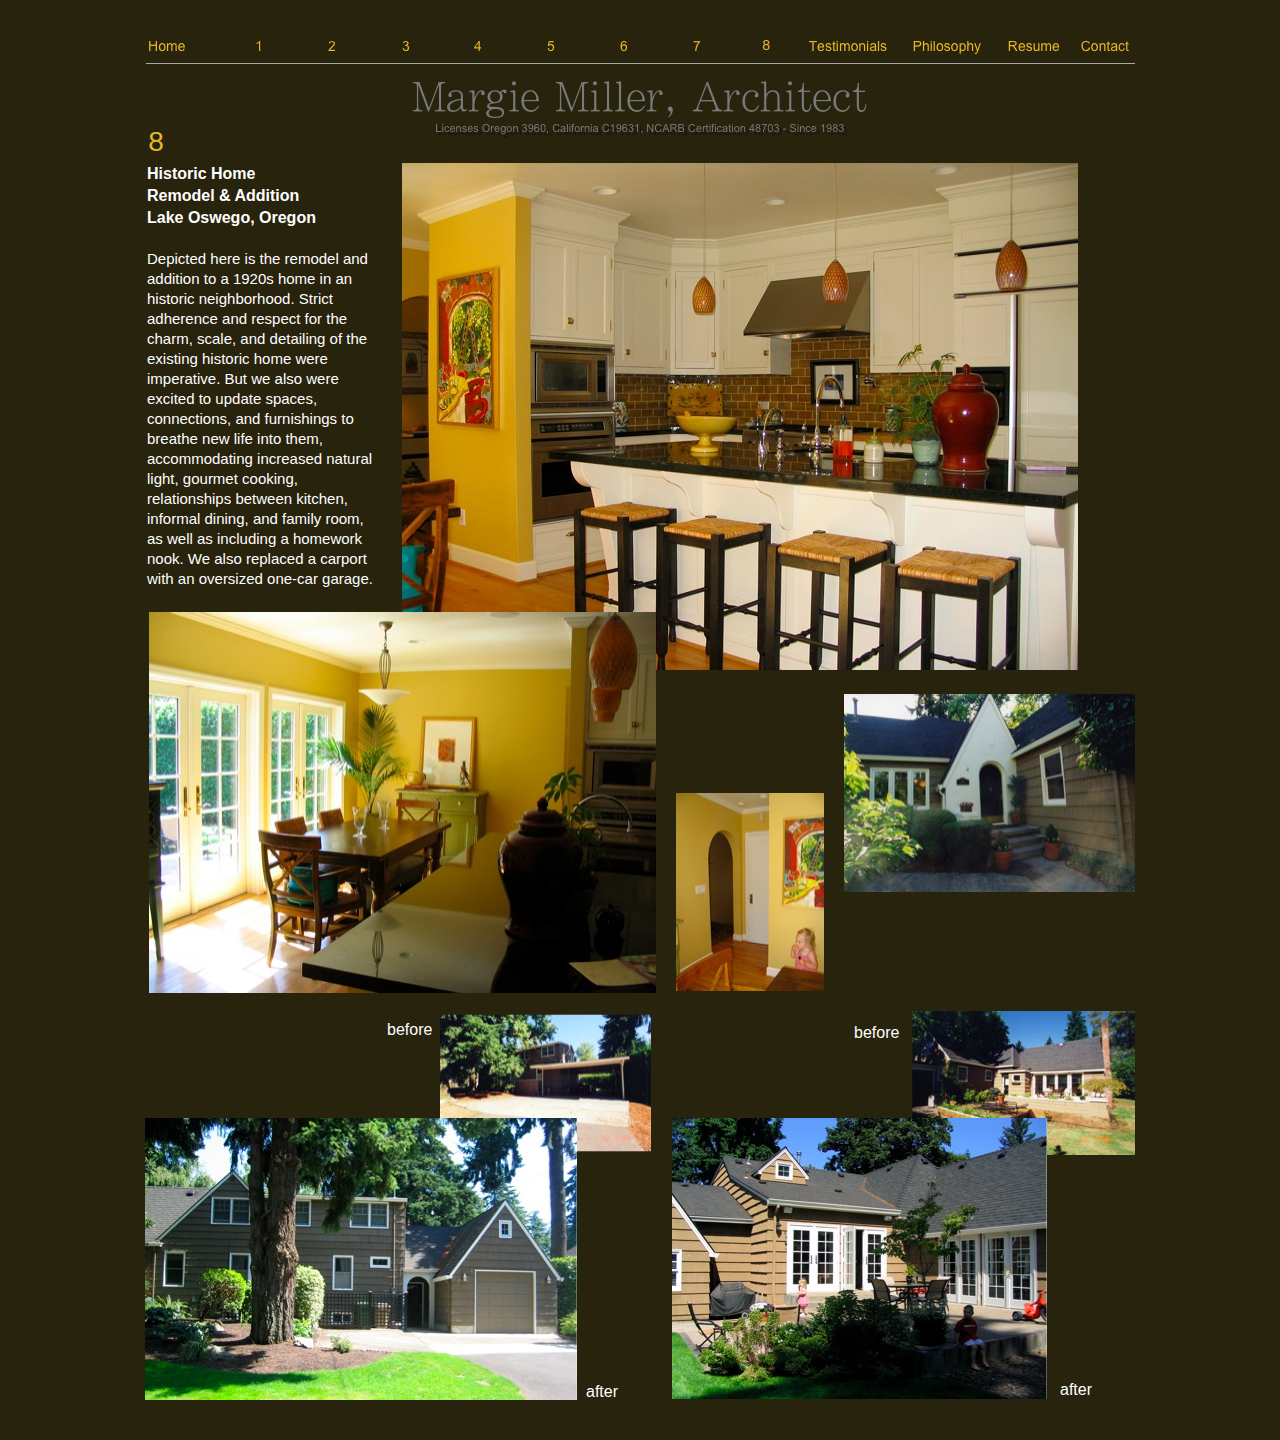
<file: Portland Homes 8.html>
<?xml version="1.0" encoding="UTF-8"?>
<!DOCTYPE html PUBLIC "-//W3C//DTD XHTML 1.0 Transitional//EN" "http://www.w3.org/TR/xhtml1/DTD/xhtml1-transitional.dtd">


<html xmlns="http://www.w3.org/1999/xhtml" xml:lang="en" lang="en">
  <head>
    <meta http-equiv="Content-type" content="text/html; charset=UTF-8" />
    <meta name="Generator" content="iWeb 1.1.2" />
    <title>Portland Homes 8</title>
    <link rel="stylesheet" type="text/css" media="screen" href="Portland%20Homes%208_files/Portland%20Homes%208.css" /><script type="text/javascript" src="Portland%20Homes%208_files/Portland%20Homes%208.js"></script>
  </head>
  <body style="background: #27230c; margin: 0pt; " onload="onPageLoad();">
    <div style="text-align: center; ">
      <div style="margin-bottom: 0px; margin-left: auto; margin-right: auto; margin-top: 0px; overflow: hidden; position: relative;  background: #27230c; text-align: left; width: 990px; " id="body_content">
        <div style="float: left; height: 0px; line-height: 0px; margin-left: 0px; position: relative; width: 0px; z-index: 10; " id="header_layer">
          <div style="height: 0px; line-height: 0px; " class="tinyText"> </div>
        </div>
        <div style="float: left; height: 0px; line-height: 0px; margin-left: 0px; position: relative; width: 0px; z-index: 15; " id="footer_layer">
          <div style="height: 0px; line-height: 0px; " class="tinyText"> </div>
        </div>
        <div style="float: left; margin-left: 0px; position: relative; width: 990px; z-index: 0; " id="nav_layer">
          <div style="height: 0px; line-height: 0px; " class="tinyText"> </div>
          <img src="Portland%20Homes%208_files/shapeimage_1.jpg" alt="" style="height: 1px; left: 1px; position: absolute; top: 63px; width: 996px; z-index: 1; " />
        </div>
        <div style="margin-left: 0px; position: relative; width: 990px; z-index: 5; " id="body_layer">
          <div style="height: 0px; line-height: 0px; " class="tinyText"> </div>
          
          <a href="PortlandArchitect%200.html" title="PortlandArchitect%200.html"><img src="Portland%20Homes%208_files/shapeimage_2.png" alt="Margie Miller, Architect&#10;Licenses Oregon 3960, California C19631, NCARB Certification 48703 - Since 1983 " title="" id="id1" style="height: 57px; left: 267px; position: absolute; top: 81px; width: 455px; z-index: 1; " /></a>
          
          <a href="MargieMiller%20Phil.html" title="MargieMiller%20Phil.html"><img src="Portland%20Homes%208_files/shapeimage_3.png" alt="Philosophy   " title="" id="id2" style="height: 14px; left: 768px; position: absolute; top: 40px; width: 68px; z-index: 1; " /></a>
          
          <a href="MargieMillerArchitect%20Contact.html" title="MargieMillerArchitect%20Contact.html"><img src="Portland%20Homes%208_files/shapeimage_4.png" alt="Contact   " title="" id="id3" style="height: 12px; left: 936px; position: absolute; top: 40px; width: 48px; z-index: 1; " /></a>
          
          <a href="MillerArchitect%20Res.html" title="MillerArchitect%20Res.html"><img src="Portland%20Homes%208_files/shapeimage_5.png" alt="Resume   " title="" id="id4" style="height: 12px; left: 863px; position: absolute; top: 40px; width: 52px; z-index: 1; " /></a>
          
          <a href="PortlandArchitect%200.html" title="PortlandArchitect%200.html"><img src="Portland%20Homes%208_files/shapeimage_6.png" alt="Home   " title="" id="id5" style="height: 12px; left: 4px; position: absolute; top: 40px; width: 36px; z-index: 1; " /></a>
          
          <a href="Portland%20Architect%201.html" title="Portland%20Architect%201.html"><img src="Portland%20Homes%208_files/shapeimage_7.png" alt="1   " title="" id="id6" style="height: 11px; left: 111px; position: absolute; top: 40px; width: 5px; z-index: 1; " /></a>
          
          <a href="Residential%20Architect%202.html" title="Residential%20Architect%202.html"><img src="Portland%20Homes%208_files/shapeimage_8.png" alt="2   " title="" id="id7" style="height: 11px; left: 183px; position: absolute; top: 40px; width: 8px; z-index: 1; " /></a>
          
          <a href="MM%20Architect%204.html" title="MM%20Architect%204.html"><img src="Portland%20Homes%208_files/shapeimage_9.png" alt="4   " title="" id="id8" style="height: 11px; left: 329px; position: absolute; top: 40px; width: 8px; z-index: 1; " /></a>
          
          <a href="Margie%20Sanders%205.html" title="Margie%20Sanders%205.html"><img src="Portland%20Homes%208_files/shapeimage_10.png" alt="5   " title="" id="id9" style="height: 11px; left: 402px; position: absolute; top: 41px; width: 8px; z-index: 1; " /></a>
          
          <a href="Sanders%20Architect%206.html" title="Sanders%20Architect%206.html"><img src="Portland%20Homes%208_files/shapeimage_11.png" alt="6   " title="" id="id10" style="height: 12px; left: 475px; position: absolute; top: 40px; width: 8px; z-index: 1; " /></a>
          
          <a href="Oregon%20Architect%207.html" title="Oregon%20Architect%207.html"><img src="Portland%20Homes%208_files/shapeimage_12.png" alt="7   " title="" id="id11" style="height: 10px; left: 548px; position: absolute; top: 41px; width: 8px; z-index: 1; " /></a>
          <div class="graphic_textbox_style_default" style="height: 31px; left: 605px; position: absolute; top: 32px; width: 40px; z-index: 1; " id="id12">
            <div>
              <div class="graphic_textbox_layout_style_default">
                <div class="paragraph Body" style="line-height: 19px; margin-bottom: 0px; margin-left: 0px; margin-right: 0px; margin-top: 0px; padding-bottom: 0pt; padding-top: 0pt; text-align: center; text-indent: 0px; "><span style="color: #e6b728; font-family: 'ArialMT', 'Arial', 'sans-serif'; font-size: 14px; font-style: normal; font-variant: normal; font-weight: normal; letter-spacing: 0; line-height: 19px; opacity: 1.00; text-decoration: none; text-transform: none; ">8</span><span style="color: #fffeff; font-family: 'ArialMT', 'Arial', 'sans-serif'; font-size: 14px; font-style: normal; font-variant: normal; font-weight: normal; letter-spacing: 0; line-height: 19px; opacity: 1.00; text-decoration: none; text-transform: none; ">   </span></div>
              </div>
            </div>
          </div>
          


          <a href="Margie%20Miller%203.html" title="Margie%20Miller%203.html"><img src="Portland%20Homes%208_files/shapeimage_13.png" alt="3   " title="" id="id13" style="height: 12px; left: 257px; position: absolute; top: 40px; width: 8px; z-index: 1; " /></a>
          <div class="graphic_generic_body_textbox_style_default" style="height: 438px; left: -2px; position: absolute; top: 159px; width: 236px; z-index: 1; " id="id14">
            <div>
              <div style="padding: 4px; " class="Normal">
                <div class="paragraph Body" style="line-height: 20px; padding-top: 0pt; font-size: 16px; font-weight: bold; line-height: 22px;">Historic Home</div>
                <div class="paragraph Body" style="line-height: 20px; font-size: 16px; font-weight: bold; line-height: 22px;">Remodel &amp; Addition</div>
                <div class="paragraph Body" style="line-height: 20px; font-size: 16px; font-weight: bold; line-height: 22px;">Lake Oswego, Oregon</div>
                <div class="paragraph Body" style="line-height: 20px; text-decoration: none;"> </div>
                <div class="paragraph Body" style="line-height: 20px; padding-bottom: 0pt; ">Depicted here is the remodel and addition to a 1920s home in an historic neighborhood. Strict adherence and respect for the charm, scale, and detailing of the existing historic home were imperative. But we also were excited to update spaces, connections, and furnishings to breathe new life into them, accommodating increased natural light, gourmet cooking, relationships between kitchen, informal dining, and family room, as well as including a homework nook. We also replaced a carport with an oversized one-car garage.</div>
              </div>
            </div>
          </div>
          

<img src="Portland%20Homes%208_files/104_0464_2.jpg" alt="" style="border: none; height: 507px; left: 257px; opacity: 1.00; position: absolute; top: 163px; width: 676px; z-index: 1; " />

<img src="Portland%20Homes%208_files/104_0460.jpg" alt="" style="border: none; height: 381px; left: 4px; opacity: 1.00; position: absolute; top: 612px; width: 507px; z-index: 1; " />

<img src="Portland%20Homes%208_files/104_0461.jpg" alt="" style="border: none; height: 198px; left: 531px; opacity: 1.00; position: absolute; top: 793px; width: 148px; z-index: 1; " />

<img src="Portland%20Homes%208_files/milner2ps.jpg" alt="" style="border: none; height: 198px; left: 699px; opacity: 1.00; position: absolute; top: 694px; width: 304px; z-index: 1; " />


          <div class="graphic_textbox_style_default" style="height: 43px; left: -23px; position: absolute; top: 121px; width: 68px; z-index: 1; " id="id15">
            <div>
              <div class="graphic_textbox_layout_style_default">
                <div class="paragraph Body" style="line-height: 19px; margin-bottom: 0px; margin-left: 0px; margin-right: 0px; margin-top: 0px; padding-bottom: 0pt; padding-top: 0pt; text-align: center; text-indent: 0px; color: #e6b728; font-family: 'ArialMT', 'Arial', 'sans-serif'; font-size: 28px; font-style: normal; font-variant: normal; font-weight: normal; letter-spacing: 0; line-height: 38px; opacity: 1.00; text-decoration: none; text-transform: none;">8</div>
              </div>
            </div>
          </div>
          


          <div style="background: transparent url(Portland%20Homes%208_files/backgroundimage_1.png) no-repeat scroll center;  height: 152px; left: 295px; position: absolute; top: 1007px; width: 211px; z-index: 1; " class="graphic_generic_body_textbox_style_default" id="id16">
            <div>
              <div style="padding: 4px; " class="Normal">
                <div class="paragraph Body" style="line-height: 20px; padding-bottom: 0pt; padding-top: 0pt; ">   </div>
              </div>
            </div>
          </div>
          

<img src="Portland%20Homes%208_files/IMG_4270_2.jpg" alt="" style="border: none; height: 282px; left: 0px; opacity: 1.00; position: absolute; top: 1118px; width: 432px; z-index: 1; " />


          <div style="background: transparent url(Portland%20Homes%208_files/backgroundimage_2.png) no-repeat scroll center;  height: 144px; left: 764px; position: absolute; top: 1011px; width: 230px; z-index: 1; " class="graphic_generic_body_textbox_style_default" id="id17">
            <div>
              <div style="padding: 4px; " class="Normal">
                <div class="paragraph Body" style="line-height: 20px; padding-top: 0pt; text-decoration: none;"> </div>
                <div class="paragraph Body" style="line-height: 20px; text-decoration: none;"> </div>
                <div class="paragraph Body" style="line-height: 20px; text-decoration: none;"> </div>
                <div class="paragraph Body" style="line-height: 20px; text-decoration: none;"> </div>
                <div class="paragraph Body" style="line-height: 20px; padding-bottom: 0pt; ">               </div>
              </div>
            </div>
          </div>
          

<img src="Portland%20Homes%208_files/104_0467.jpg" alt="" style="border: none; height: 281px; left: 527px; opacity: 1.00; position: absolute; top: 1118px; width: 375px; z-index: 1; " />


          <div class="graphic_generic_body_textbox_style_default" style="height: 27px; left: 238px; position: absolute; top: 1017px; width: 71px; z-index: 1; " id="id18">
            <div>
              <div style="padding: 4px; " class="Normal">
                <div class="paragraph Body" style="line-height: 20px; padding-bottom: 0pt; padding-top: 0pt; "><span style="font-size: 16px; line-height: 22px; ">before</span><span style="font-size: 16px; font-weight: bold; line-height: 22px; "> </span></div>
              </div>
            </div>
          </div>
          


          <div class="graphic_generic_body_textbox_style_default" style="height: 27px; left: 911px; position: absolute; top: 1377px; width: 47px; z-index: 1; " id="id19">
            <div>
              <div style="padding: 4px; " class="Normal">
                <div class="paragraph Body" style="line-height: 20px; padding-bottom: 0pt; padding-top: 0pt; "><span style="font-size: 16px; line-height: 22px; ">after</span><span style="font-size: 16px; font-weight: bold; line-height: 22px; "> </span></div>
              </div>
            </div>
          </div>
          


          <div class="graphic_generic_body_textbox_style_default" style="height: 27px; left: 705px; position: absolute; top: 1020px; width: 71px; z-index: 1; " id="id20">
            <div>
              <div style="padding: 4px; " class="Normal">
                <div class="paragraph Body" style="line-height: 20px; padding-bottom: 0pt; padding-top: 0pt; "><span style="font-size: 16px; line-height: 22px; ">before</span><span style="font-size: 16px; font-weight: bold; line-height: 22px; "> </span></div>
              </div>
            </div>
          </div>
          


          <div class="graphic_generic_body_textbox_style_default" style="height: 27px; left: 437px; position: absolute; top: 1379px; width: 47px; z-index: 1; " id="id21">
            <div>
              <div style="padding: 4px; " class="Normal">
                <div class="paragraph Body" style="line-height: 20px; padding-bottom: 0pt; padding-top: 0pt; "><span style="font-size: 16px; line-height: 22px; ">after</span><span style="font-size: 16px; font-weight: bold; line-height: 22px; "> </span></div>
              </div>
            </div>
          </div>
          


          <a href="HomeArchitect%20Test.html" title="HomeArchitect%20Test.html"><img src="Portland%20Homes%208_files/shapeimage_14.png" alt="Testimonials   " title="" id="id22" style="height: 12px; left: 663px; position: absolute; top: 40px; width: 79px; z-index: 1; " /></a>
          <div style="height: 1440px; line-height: 1440px; " class="tinyText"> </div>
        </div>
      </div>
    </div>
  </body>
</html>
</file>
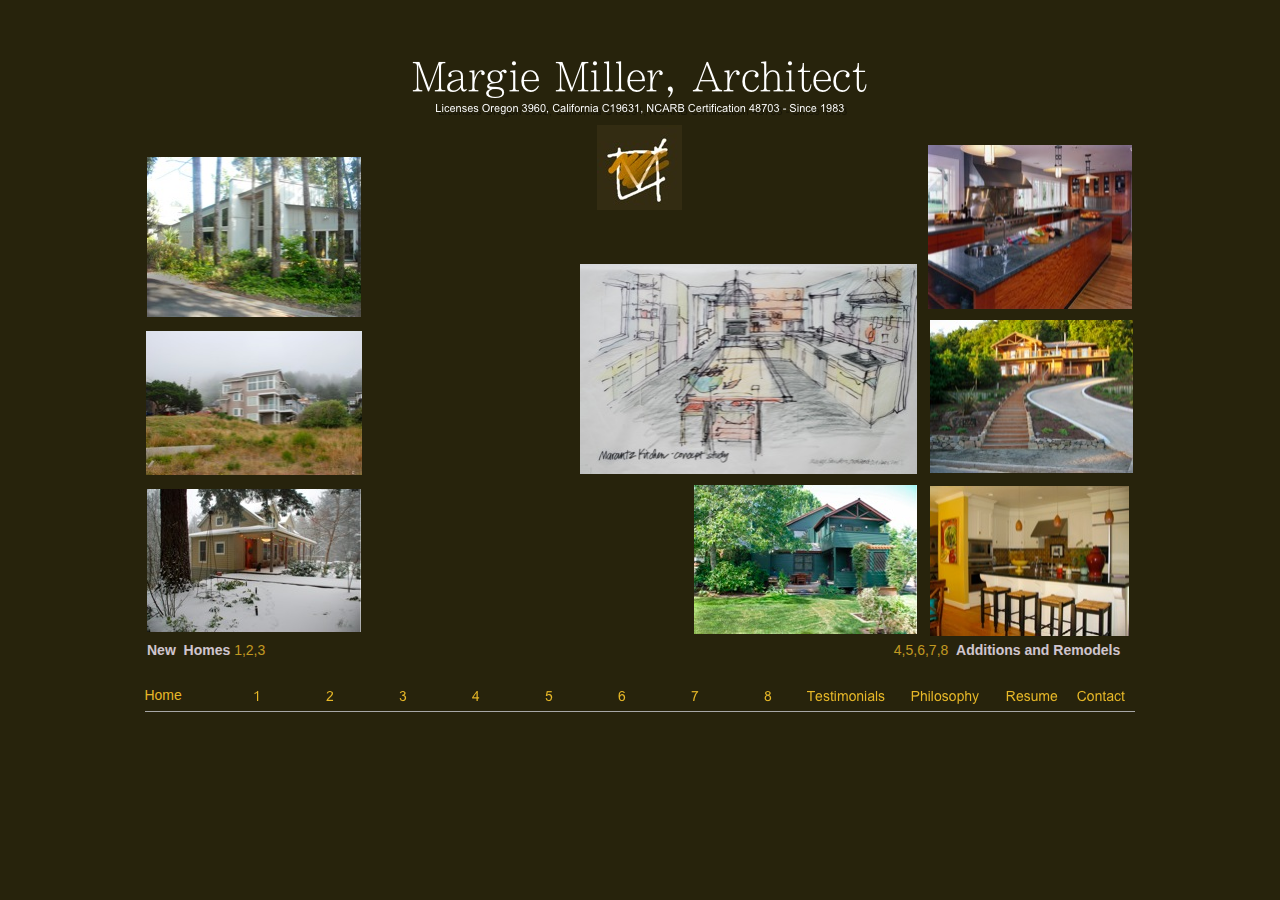
<file: PortlandArchitect 0.html>
<?xml version="1.0" encoding="UTF-8"?>
<!DOCTYPE html PUBLIC "-//W3C//DTD XHTML 1.0 Transitional//EN" "http://www.w3.org/TR/xhtml1/DTD/xhtml1-transitional.dtd">


<html xmlns="http://www.w3.org/1999/xhtml" xml:lang="en" lang="en">
  <head>
    <meta http-equiv="Content-type" content="text/html; charset=UTF-8" />
    <meta name="Generator" content="iWeb 1.1.2" />
    <title>Margie Miller, Architect</title>
    <link rel="stylesheet" type="text/css" media="screen" href="PortlandArchitect%200_files/PortlandArchitect%200.css" /><script type="text/javascript" src="PortlandArchitect%200_files/PortlandArchitect%200.js"></script>
  </head>
  <body style="background: #27230c; margin: 0pt; " onload="onPageLoad();">
    <div style="text-align: center; ">
      <div style="margin-bottom: 0px; margin-left: auto; margin-right: auto; margin-top: 0px; overflow: hidden; position: relative;  background: #27230c; text-align: left; width: 990px; " id="body_content">
        <div style="float: left; height: 0px; line-height: 0px; margin-left: 0px; position: relative; width: 990px; z-index: 10; " id="header_layer">
          <div style="height: 0px; line-height: 0px; " class="tinyText"> </div>
        </div>
        <div style="float: left; margin-left: 0px; position: relative; width: 990px; z-index: 0; " id="nav_layer">
          <div style="height: 0px; line-height: 0px; " class="tinyText"> </div>
        </div>
        <div style="margin-left: 0px; position: relative; width: 990px; z-index: 5; " id="body_layer">
          <div style="height: 0px; line-height: 0px; " class="tinyText"> </div>
          
          <a href="MargieMillerArchitect%20Contact.html" title="MargieMillerArchitect%20Contact.html"><img src="PortlandArchitect%200_files/shapeimage_1.png" alt="Margie Miller, Architect&#10;Licenses Oregon 3960, California C19631, NCARB Certification 48703 - Since 1983 " title="" id="id1" style="height: 57px; left: 267px; position: absolute; top: 61px; width: 455px; z-index: 1; " /></a>
          <a href="Portland%20Architect%201.html" title="Portland%20Architect%201.html"><img src="PortlandArchitect%200_files/StoneStreetGood72.jpg" alt="" style="border: none; height: 160px; left: 2px; opacity: 1.00; position: absolute; top: 157px; width: 214px; z-index: 1; " /></a>

<a href="Residential%20Architect%202.html" title="Residential%20Architect%202.html"><img src="PortlandArchitect%200_files/DSC_0034.jpg" alt="" style="border: none; height: 144px; left: 1px; opacity: 1.00; position: absolute; top: 331px; width: 216px; z-index: 1; " /></a>

<a href="Margie%20Miller%203.html" title="Margie%20Miller%203.html"><img src="PortlandArchitect%200_files/DSC_0087.jpg" alt="" style="border: none; height: 143px; left: 2px; opacity: 1.00; position: absolute; top: 489px; width: 214px; z-index: 1; " /></a>

<a href="MM%20Architect%204.html" title="MM%20Architect%204.html"><img src="PortlandArchitect%200_files/MorganKitPROF1.jpg" alt="" style="border: none; height: 164px; left: 783px; opacity: 1.00; position: absolute; top: 145px; width: 204px; z-index: 1; " /></a>

<a href="Margie%20Sanders%205.html" title="Margie%20Sanders%205.html"><img src="PortlandArchitect%200_files/MarantzSketch.jpg" alt="" style="border: none; height: 210px; left: 435px; opacity: 1.00; position: absolute; top: 264px; width: 337px; z-index: 1; " /></a>

<a href="Sanders%20Architect%206.html" title="Sanders%20Architect%206.html"><img src="PortlandArchitect%200_files/IMG_0525.jpg" alt="" style="border: none; height: 153px; left: 785px; opacity: 1.00; position: absolute; top: 320px; width: 203px; z-index: 1; " /></a>

<a href="Oregon%20Architect%207.html" title="Oregon%20Architect%207.html"><img src="PortlandArchitect%200_files/BevEastps.jpg" alt="" style="border: none; height: 149px; left: 549px; opacity: 1.00; position: absolute; top: 485px; width: 223px; z-index: 1; " /></a>

<a href="Portland%20Homes%208.html" title="Portland%20Homes%208.html"><img src="PortlandArchitect%200_files/104_0464_2.jpg" alt="" style="border: none; height: 150px; left: 785px; opacity: 1.00; position: absolute; top: 486px; width: 199px; z-index: 1; " /></a>

<img src="PortlandArchitect%200_files/GoldSquiggle-1Khaki.jpg" alt="" style="border: none; height: 85px; left: 452px; opacity: 1.00; position: absolute; top: 125px; width: 85px; z-index: 1; " />


          <div style="opacity: 0.80;  height: 31px; left: -2px; position: absolute; top: 637px; width: 170px; z-index: 1; " class="graphic_textbox_style_default" id="id2">
            <div>
              <div class="graphic_textbox_layout_style_default">
                <div class="paragraph Body" style="line-height: 19px; margin-bottom: 0px; margin-left: 0px; margin-right: 0px; margin-top: 0px; padding-bottom: 0pt; padding-top: 0pt; text-align: left; text-indent: 0px; "><span style="color: #faeeff; font-family: 'ArialMT', 'Arial', 'sans-serif'; font-size: 14px; font-style: normal; font-variant: normal; font-weight: bold; letter-spacing: 0; line-height: 19px; opacity: 1.00; text-decoration: none; text-transform: none; ">New  Homes</span><span style="color: #e6b728; font-family: 'ArialMT', 'Arial', 'sans-serif'; font-size: 14px; font-style: normal; font-variant: normal; font-weight: bold; letter-spacing: 0; line-height: 19px; opacity: 1.00; text-decoration: none; text-transform: none; "> </span><span style="color: #e6b728; font-family: 'ArialMT', 'Arial', 'sans-serif'; font-size: 14px; font-style: normal; font-variant: normal; font-weight: normal; letter-spacing: 0; line-height: 19px; opacity: 1.00; text-decoration: none; text-transform: none; "> 1,2,3</span></div>
              </div>
            </div>
          </div>
          


          <div style="opacity: 0.80;  height: 32px; left: 736px; position: absolute; top: 637px; width: 251px; z-index: 1; " class="graphic_textbox_style_default" id="id3">
            <div>
              <div class="graphic_textbox_layout_style_default">
                <div class="paragraph Body" style="line-height: 19px; margin-bottom: 0px; margin-left: 0px; margin-right: 0px; margin-top: 0px; padding-bottom: 0pt; padding-top: 0pt; text-align: right; text-indent: 0px; "><span style="color: #e6b728; font-family: 'ArialMT', 'Arial', 'sans-serif'; font-size: 14px; font-style: normal; font-variant: normal; font-weight: normal; letter-spacing: 0; line-height: 19px; opacity: 1.00; text-decoration: none; text-transform: none; ">4,5,6,7,8  </span><span style="color: #faeeff; font-family: 'ArialMT', 'Arial', 'sans-serif'; font-size: 14px; font-style: normal; font-variant: normal; font-weight: bold; letter-spacing: 0; line-height: 19px; opacity: 1.00; text-decoration: none; text-transform: none; ">Additions and Remodels  </span></div>
              </div>
            </div>
          </div>
          

<img src="PortlandArchitect%200_files/shapeimage_2.jpg" alt="" style="height: 1px; left: 0px; position: absolute; top: 711px; width: 990px; z-index: 1; " />


          <a href="MargieMiller%20Phil.html" title="MargieMiller%20Phil.html"><img src="PortlandArchitect%200_files/shapeimage_3.png" alt="Philosophy   " title="" id="id4" style="height: 14px; left: 766px; position: absolute; top: 690px; width: 68px; z-index: 1; " /></a>
          
          <a href="MargieMillerArchitect%20Contact.html" title="MargieMillerArchitect%20Contact.html"><img src="PortlandArchitect%200_files/shapeimage_4.png" alt="Contact   " title="" id="id5" style="height: 12px; left: 932px; position: absolute; top: 690px; width: 48px; z-index: 1; " /></a>
          
          <a href="MillerArchitect%20Res.html" title="MillerArchitect%20Res.html"><img src="PortlandArchitect%200_files/shapeimage_5.png" alt="Resume   " title="" id="id6" style="height: 12px; left: 861px; position: absolute; top: 690px; width: 52px; z-index: 1; " /></a>
          <div class="graphic_textbox_style_default" style="height: 31px; left: -27px; position: absolute; top: 682px; width: 98px; z-index: 1; " id="id7">
            <div>
              <div class="graphic_textbox_layout_style_default">
                <div class="paragraph Body" style="line-height: 19px; margin-bottom: 0px; margin-left: 0px; margin-right: 0px; margin-top: 0px; padding-bottom: 0pt; padding-top: 0pt; text-align: center; text-indent: 0px; "><span style="color: #e6b728; font-family: 'ArialMT', 'Arial', 'sans-serif'; font-size: 14px; font-style: normal; font-variant: normal; font-weight: normal; letter-spacing: 0; line-height: 19px; opacity: 1.00; text-decoration: none; text-transform: none; ">Home</span><span style="color: #fffeff; font-family: 'ArialMT', 'Arial', 'sans-serif'; font-size: 14px; font-style: normal; font-variant: normal; font-weight: normal; letter-spacing: 0; line-height: 19px; opacity: 1.00; text-decoration: none; text-transform: none; ">   </span></div>
              </div>
            </div>
          </div>
          


          <a href="Portland%20Architect%201.html" title="Portland%20Architect%201.html"><img src="PortlandArchitect%200_files/shapeimage_6.png" alt="1   " title="" id="id8" style="height: 11px; left: 109px; position: absolute; top: 690px; width: 5px; z-index: 1; " /></a>
          
          <a href="Residential%20Architect%202.html" title="Residential%20Architect%202.html"><img src="PortlandArchitect%200_files/shapeimage_7.png" alt="2   " title="" id="id9" style="height: 11px; left: 181px; position: absolute; top: 690px; width: 8px; z-index: 1; " /></a>
          
          <a href="MM%20Architect%204.html" title="MM%20Architect%204.html"><img src="PortlandArchitect%200_files/shapeimage_8.png" alt="4   " title="" id="id10" style="height: 11px; left: 327px; position: absolute; top: 690px; width: 8px; z-index: 1; " /></a>
          
          <a href="Margie%20Sanders%205.html" title="Margie%20Sanders%205.html"><img src="PortlandArchitect%200_files/shapeimage_9.png" alt="5   " title="" id="id11" style="height: 11px; left: 400px; position: absolute; top: 691px; width: 8px; z-index: 1; " /></a>
          
          <a href="Sanders%20Architect%206.html" title="Sanders%20Architect%206.html"><img src="PortlandArchitect%200_files/shapeimage_10.png" alt="6   " title="" id="id12" style="height: 12px; left: 473px; position: absolute; top: 690px; width: 8px; z-index: 1; " /></a>
          
          <a href="Oregon%20Architect%207.html" title="Oregon%20Architect%207.html"><img src="PortlandArchitect%200_files/shapeimage_11.png" alt="7   " title="" id="id13" style="height: 10px; left: 546px; position: absolute; top: 691px; width: 8px; z-index: 1; " /></a>
          
          <a href="Portland%20Homes%208.html" title="Portland%20Homes%208.html"><img src="PortlandArchitect%200_files/shapeimage_12.png" alt="8   " title="" id="id14" style="height: 12px; left: 619px; position: absolute; top: 690px; width: 8px; z-index: 1; " /></a>
          
          <a href="Margie%20Miller%203.html" title="Margie%20Miller%203.html"><img src="PortlandArchitect%200_files/shapeimage_13.png" alt="3   " title="" id="id15" style="height: 12px; left: 254px; position: absolute; top: 690px; width: 8px; z-index: 1; " /></a>
          
          <a href="HomeArchitect%20Test.html" title="HomeArchitect%20Test.html"><img src="PortlandArchitect%200_files/shapeimage_14.png" alt="Testimonials   " title="" id="id16" style="height: 12px; left: 661px; position: absolute; top: 690px; width: 79px; z-index: 1; " /></a>
          <div style="height: 713px; line-height: 713px; " class="tinyText"> </div>
        </div>
        <div style="height: 0px; line-height: 0px; margin-left: 0px; position: relative; width: 990px; z-index: 15; " id="footer_layer">
          <div style="height: 0px; line-height: 0px; " class="tinyText"> </div>
        </div>
      </div>
    </div>
  </body>
</html>
</file>
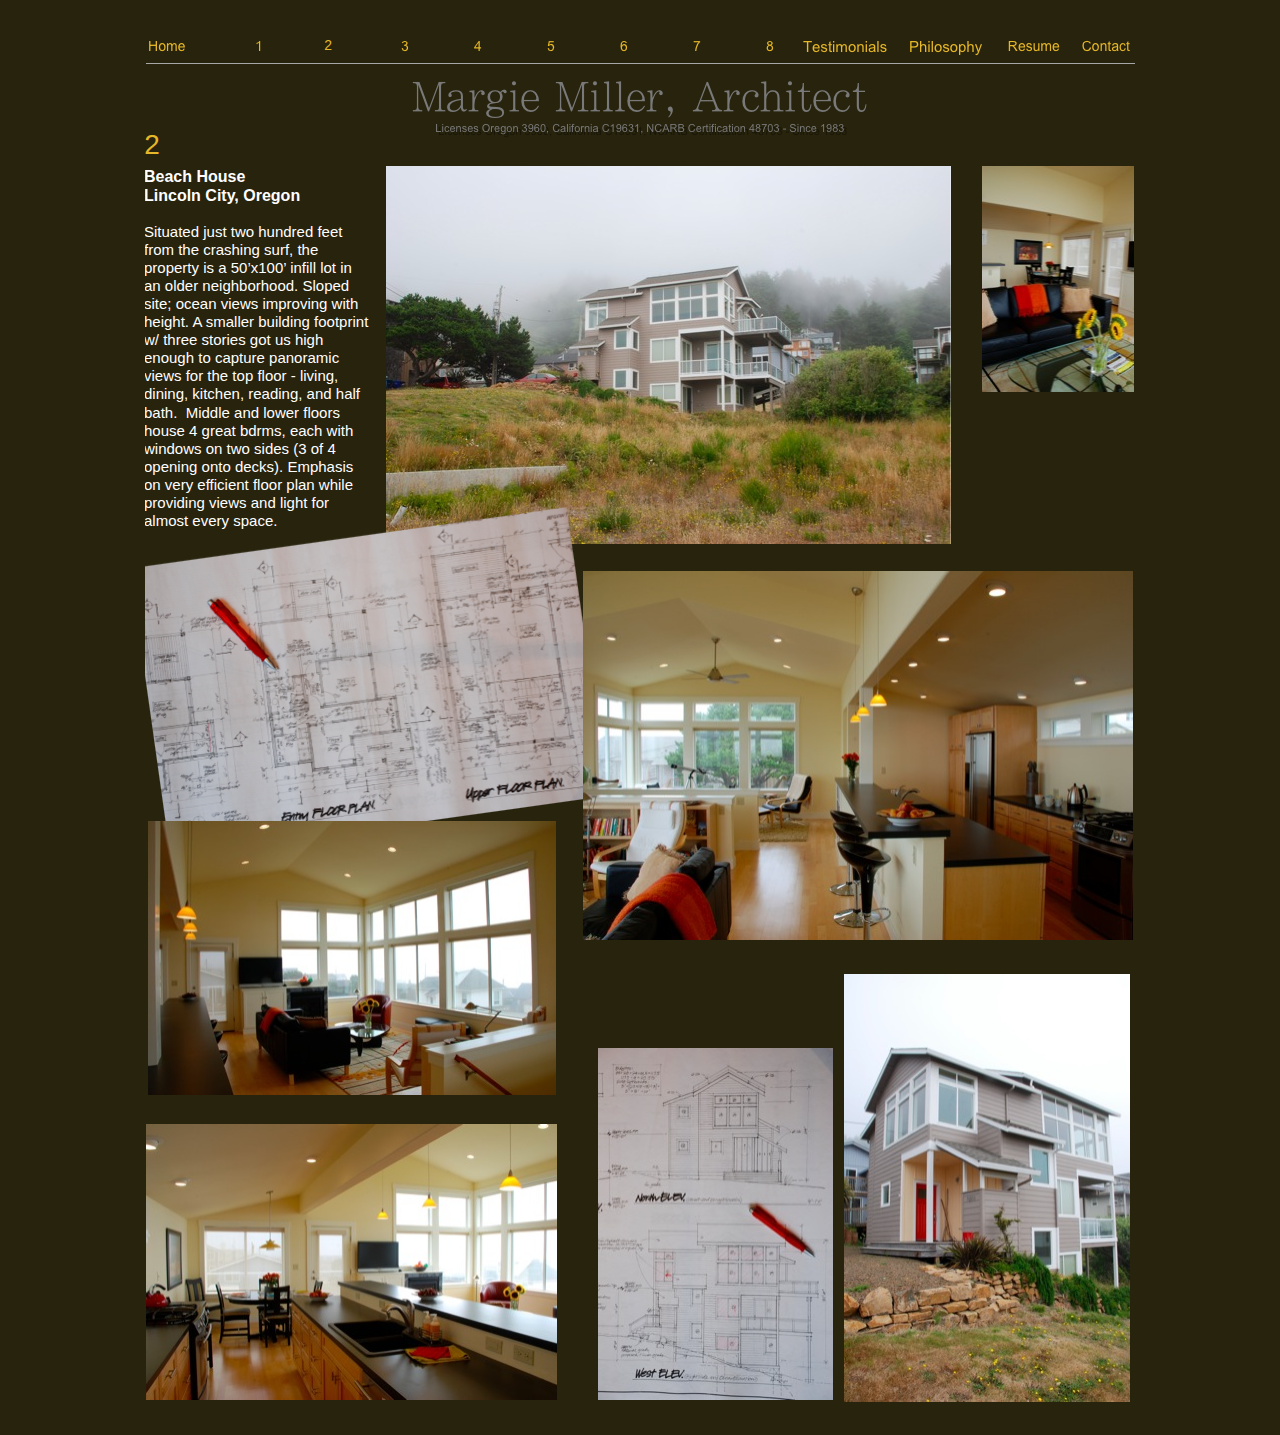
<file: Residential Architect 2.html>
<?xml version="1.0" encoding="UTF-8"?>
<!DOCTYPE html PUBLIC "-//W3C//DTD XHTML 1.0 Transitional//EN" "http://www.w3.org/TR/xhtml1/DTD/xhtml1-transitional.dtd">


<html xmlns="http://www.w3.org/1999/xhtml" xml:lang="en" lang="en">
  <head>
    <meta http-equiv="Content-type" content="text/html; charset=UTF-8" />
    <meta name="Generator" content="iWeb 1.1.2" />
    <title>Residential Architect 2</title>
    <link rel="stylesheet" type="text/css" media="screen" href="Residential%20Architect%202_files/Residential%20Architect%202.css" /><script type="text/javascript" src="Residential%20Architect%202_files/Residential%20Architect%202.js"></script>
  </head>
  <body style="background: #27230c; margin: 0pt; " onload="onPageLoad();">
    <div style="text-align: center; ">
      <div style="margin-bottom: 0px; margin-left: auto; margin-right: auto; margin-top: 0px; overflow: hidden; position: relative;  background: #27230c; text-align: left; width: 990px; " id="body_content">
        <div style="float: left; height: 0px; line-height: 0px; margin-left: 0px; position: relative; width: 0px; z-index: 10; " id="header_layer">
          <div style="height: 0px; line-height: 0px; " class="tinyText"> </div>
        </div>
        <div style="float: left; height: 0px; line-height: 0px; margin-left: 0px; position: relative; width: 0px; z-index: 15; " id="footer_layer">
          <div style="height: 0px; line-height: 0px; " class="tinyText"> </div>
        </div>
        <div style="float: left; margin-left: 0px; position: relative; width: 990px; z-index: 0; " id="nav_layer">
          <div style="height: 0px; line-height: 0px; " class="tinyText"> </div>
          <img src="Residential%20Architect%202_files/shapeimage_1.jpg" alt="" style="height: 1px; left: 1px; position: absolute; top: 63px; width: 996px; z-index: 1; " />
        </div>
        <div style="margin-left: 0px; position: relative; width: 990px; z-index: 5; " id="body_layer">
          <div style="height: 0px; line-height: 0px; " class="tinyText"> </div>
          
          <a href="PortlandArchitect%200.html" title="PortlandArchitect%200.html"><img src="Residential%20Architect%202_files/shapeimage_2.png" alt="Margie Miller, Architect&#10;Licenses Oregon 3960, California C19631, NCARB Certification 48703 - Since 1983 " title="" id="id1" style="height: 57px; left: 267px; position: absolute; top: 81px; width: 455px; z-index: 1; " /></a>
          
          <a href="MargieMillerArchitect%20Contact.html" title="MargieMillerArchitect%20Contact.html"><img src="Residential%20Architect%202_files/shapeimage_3.png" alt="Contact   " title="" id="id2" style="height: 12px; left: 937px; position: absolute; top: 40px; width: 48px; z-index: 1; " /></a>
          
          <a href="MillerArchitect%20Res.html" title="MillerArchitect%20Res.html"><img src="Residential%20Architect%202_files/shapeimage_4.png" alt="Resume   " title="" id="id3" style="height: 12px; left: 863px; position: absolute; top: 40px; width: 52px; z-index: 1; " /></a>
          
          <a href="PortlandArchitect%200.html" title="PortlandArchitect%200.html"><img src="Residential%20Architect%202_files/shapeimage_5.png" alt="Home   " title="" id="id4" style="height: 12px; left: 4px; position: absolute; top: 40px; width: 36px; z-index: 1; " /></a>
          
          <a href="Portland%20Architect%201.html" title="Portland%20Architect%201.html"><img src="Residential%20Architect%202_files/shapeimage_6.png" alt="1   " title="" id="id5" style="height: 11px; left: 111px; position: absolute; top: 40px; width: 5px; z-index: 1; " /></a>
          <div class="graphic_textbox_style_default" style="height: 31px; left: 167px; position: absolute; top: 32px; width: 40px; z-index: 1; " id="id6">
            <div>
              <div class="graphic_textbox_layout_style_default">
                <div class="paragraph Body" style="line-height: 19px; margin-bottom: 0px; margin-left: 0px; margin-right: 0px; margin-top: 0px; padding-bottom: 0pt; padding-top: 0pt; text-align: center; text-indent: 0px; "><span style="color: #e6b728; font-family: 'ArialMT', 'Arial', 'sans-serif'; font-size: 14px; font-style: normal; font-variant: normal; font-weight: normal; letter-spacing: 0; line-height: 19px; opacity: 1.00; text-decoration: none; text-transform: none; ">2</span><span style="color: #fffeff; font-family: 'ArialMT', 'Arial', 'sans-serif'; font-size: 14px; font-style: normal; font-variant: normal; font-weight: normal; letter-spacing: 0; line-height: 19px; opacity: 1.00; text-decoration: none; text-transform: none; ">   </span></div>
              </div>
            </div>
          </div>
          


          <a href="MM%20Architect%204.html" title="MM%20Architect%204.html"><img src="Residential%20Architect%202_files/shapeimage_7.png" alt="4   " title="" id="id7" style="height: 11px; left: 329px; position: absolute; top: 40px; width: 8px; z-index: 1; " /></a>
          
          <a href="Margie%20Sanders%205.html" title="Margie%20Sanders%205.html"><img src="Residential%20Architect%202_files/shapeimage_8.png" alt="5   " title="" id="id8" style="height: 11px; left: 402px; position: absolute; top: 41px; width: 8px; z-index: 1; " /></a>
          
          <a href="Sanders%20Architect%206.html" title="Sanders%20Architect%206.html"><img src="Residential%20Architect%202_files/shapeimage_9.png" alt="6   " title="" id="id9" style="height: 12px; left: 475px; position: absolute; top: 40px; width: 8px; z-index: 1; " /></a>
          
          <a href="Oregon%20Architect%207.html" title="Oregon%20Architect%207.html"><img src="Residential%20Architect%202_files/shapeimage_10.png" alt="7   " title="" id="id10" style="height: 10px; left: 548px; position: absolute; top: 41px; width: 8px; z-index: 1; " /></a>
          
          <a href="Portland%20Homes%208.html" title="Portland%20Homes%208.html"><img src="Residential%20Architect%202_files/shapeimage_11.png" alt="8   " title="" id="id11" style="height: 12px; left: 621px; position: absolute; top: 40px; width: 8px; z-index: 1; " /></a>
          
          <a href="Margie%20Miller%203.html" title="Margie%20Miller%203.html"><img src="Residential%20Architect%202_files/shapeimage_12.png" alt="3   " title="" id="id12" style="height: 12px; left: 256px; position: absolute; top: 40px; width: 8px; z-index: 1; " /></a>
          <div class="graphic_generic_body_textbox_style_default" style="height: 384px; left: -5px; position: absolute; top: 163px; width: 235px; z-index: 1; " id="id13">
            <div>
              <div style="padding: 4px; " class="Normal">
                <div class="paragraph Body" style="line-height: 19px; margin-bottom: 0px; margin-left: 0px; margin-right: 0px; margin-top: 0px; padding-bottom: 0px; padding-top: 0pt; text-align: left; text-indent: 0px; color: #fffeff; font-family: 'ArialMT', 'Arial', 'sans-serif'; font-size: 16px; font-style: normal; font-variant: normal; font-weight: bold; letter-spacing: 0; line-height: 20px; opacity: 1.00; text-decoration: none; text-transform: none;">Beach House</div>
                <div class="paragraph Body" style="line-height: 19px; margin-bottom: 0px; margin-left: 0px; margin-right: 0px; margin-top: 0px; padding-bottom: 0px; padding-top: 0px; text-align: left; text-indent: 0px; "><span style="color: #fffeff; font-family: 'ArialMT', 'Arial', 'sans-serif'; font-size: 16px; font-style: normal; font-variant: normal; font-weight: bold; letter-spacing: 0; line-height: 20px; opacity: 1.00; text-decoration: none; text-transform: none; ">Lincoln City, Oregon</span><span style="color: #fffeff; font-family: 'ArialMT', 'Arial', 'sans-serif'; font-size: 15px; font-style: normal; font-variant: normal; font-weight: normal; letter-spacing: 0; line-height: 19px; opacity: 1.00; text-decoration: none; text-transform: none; "></span></div>
                <div class="paragraph Body" style="line-height: 19px; margin-bottom: 0px; margin-left: 0px; margin-right: 0px; margin-top: 0px; padding-bottom: 0px; padding-top: 0px; text-align: left; text-indent: 0px; color: #fffeff; font-family: 'ArialMT', 'Arial', 'sans-serif'; font-size: 15px; font-style: normal; font-variant: normal; font-weight: normal; letter-spacing: 0; line-height: 19px; opacity: 1.00; text-decoration: none; text-transform: none;  text-decoration: none;"> </div>
                <div class="paragraph Body" style="line-height: 19px; margin-bottom: 0px; margin-left: 0px; margin-right: 0px; margin-top: 0px; padding-bottom: 0pt; padding-top: 0px; text-align: left; text-indent: 0px; color: #fffeff; font-family: 'ArialMT', 'Arial', 'sans-serif'; font-size: 15px; font-style: normal; font-variant: normal; font-weight: normal; letter-spacing: 0; line-height: 19px; opacity: 1.00; text-decoration: none; text-transform: none;">Situated just two hundred feet from the crashing surf, the property is a 50’x100’ infill lot in an older neighborhood. Sloped site; ocean views improving with height. A smaller building footprint w/ three stories got us high enough to capture panoramic views for the top floor - living, dining, kitchen, reading, and half bath.  Middle and lower floors house 4 great bdrms, each with windows on two sides (3 of 4 opening onto decks). Emphasis on very efficient floor plan while providing views and light for almost every space.</div>
              </div>
            </div>
          </div>
          


          <div class="graphic_textbox_style_default" style="height: 43px; left: -27px; position: absolute; top: 124px; width: 68px; z-index: 1; " id="id14">
            <div>
              <div class="graphic_textbox_layout_style_default">
                <div class="paragraph Body" style="line-height: 19px; margin-bottom: 0px; margin-left: 0px; margin-right: 0px; margin-top: 0px; padding-bottom: 0pt; padding-top: 0pt; text-align: center; text-indent: 0px; color: #e6b728; font-family: 'ArialMT', 'Arial', 'sans-serif'; font-size: 28px; font-style: normal; font-variant: normal; font-weight: normal; letter-spacing: 0; line-height: 38px; opacity: 1.00; text-decoration: none; text-transform: none;">2</div>
              </div>
            </div>
          </div>
          

<img src="Residential%20Architect%202_files/DSC_0008.jpg" alt="" style="border: none; height: 226px; left: 837px; opacity: 1.00; position: absolute; top: 166px; width: 152px; z-index: 1; " />

<img src="Residential%20Architect%202_files/DSC_0034.jpg" alt="" style="border: none; height: 378px; left: 241px; opacity: 1.00; position: absolute; top: 166px; width: 565px; z-index: 1; " />

<img src="Residential%20Architect%202_files/DSC_0023_2.png" alt="" id="id15" style="border: none; height: 350px; left: -15px; position: absolute; top: 507px; width: 477px; z-index: 1; " />

<img src="Residential%20Architect%202_files/DSC_0013.jpg" alt="" style="border: none; height: 369px; left: 438px; opacity: 1.00; position: absolute; top: 571px; width: 550px; z-index: 1; " />

<img src="Residential%20Architect%202_files/DSC_0015.jpg" alt="" style="border: none; height: 274px; left: 3px; opacity: 1.00; position: absolute; top: 821px; width: 408px; z-index: 1; " />

<img src="Residential%20Architect%202_files/DSC_0009.jpg" alt="" style="border: none; height: 276px; left: 1px; opacity: 1.00; position: absolute; top: 1124px; width: 411px; z-index: 1; " />

<img src="Residential%20Architect%202_files/DSC_0024_2.jpg" alt="" style="border: none; height: 352px; left: 453px; position: absolute; top: 1048px; width: 235px; z-index: 1; " />

<img src="Residential%20Architect%202_files/DSC_0027.jpg" alt="" style="border: none; height: 428px; left: 699px; opacity: 1.00; position: absolute; top: 974px; width: 286px; z-index: 1; " />


          <a href="MargieMiller%20Phil.html" title="MargieMiller%20Phil.html"><img src="Residential%20Architect%202_files/shapeimage_13.png" alt="Philosophy" title="" id="id16" style="height: 15px; left: 765px; position: absolute; top: 41px; width: 72px; z-index: 1; " /></a>
          
          <a href="HomeArchitect%20Test.html" title="HomeArchitect%20Test.html"><img src="Residential%20Architect%202_files/shapeimage_14.png" alt="Testimonials" title="" id="id17" style="height: 12px; left: 658px; position: absolute; top: 41px; width: 84px; z-index: 1; " /></a>
          <div style="height: 1435px; line-height: 1435px; " class="tinyText"> </div>
        </div>
      </div>
    </div>
  </body>
</html>
</file>
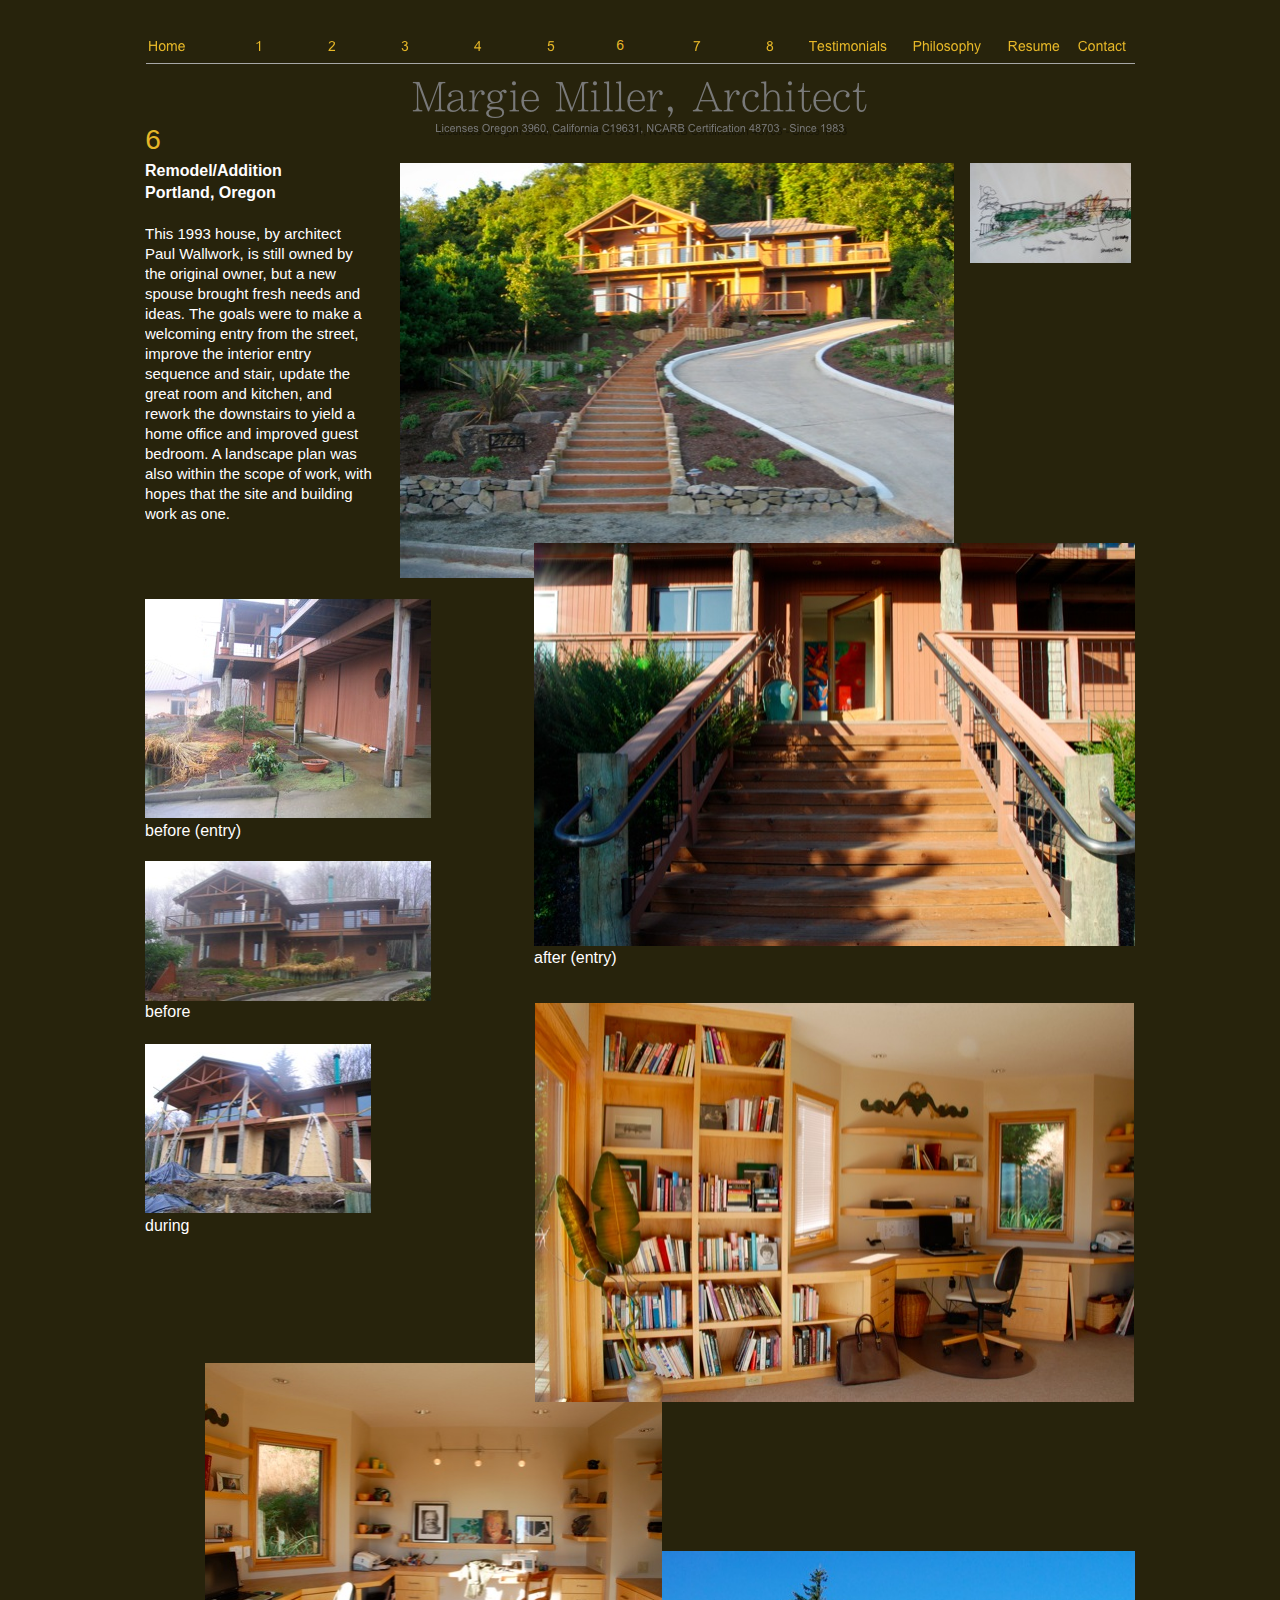
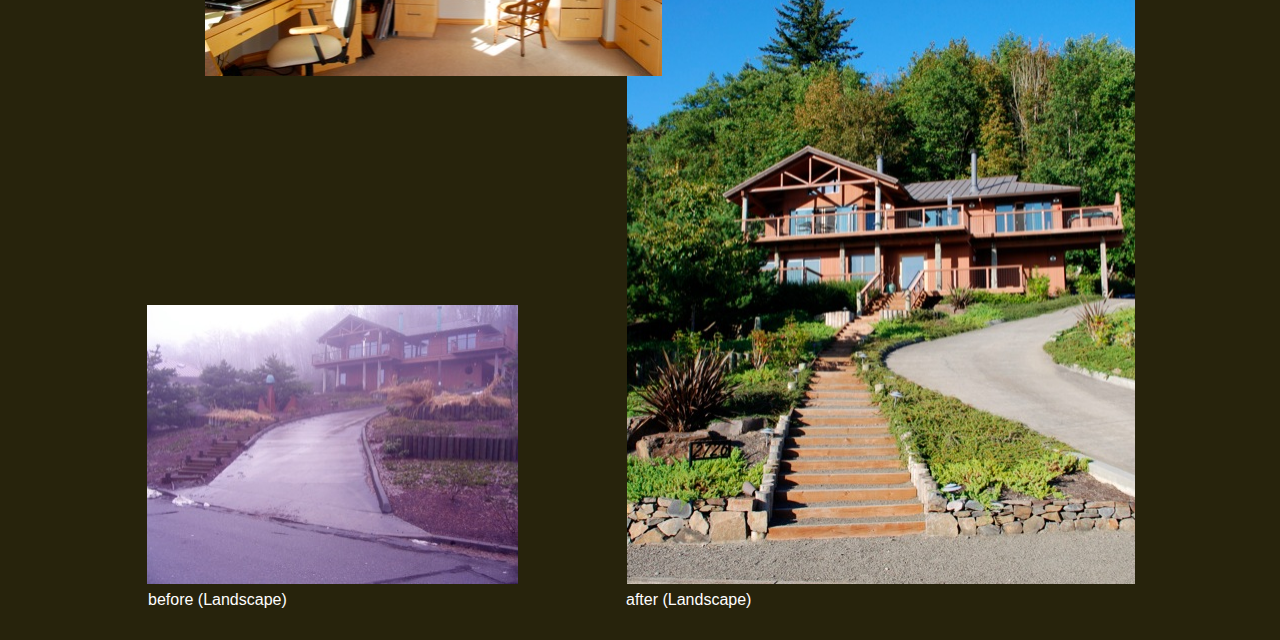
<file: Sanders Architect 6.html>
<?xml version="1.0" encoding="UTF-8"?>
<!DOCTYPE html PUBLIC "-//W3C//DTD XHTML 1.0 Transitional//EN" "http://www.w3.org/TR/xhtml1/DTD/xhtml1-transitional.dtd">


<html xmlns="http://www.w3.org/1999/xhtml" xml:lang="en" lang="en">
  <head>
    <meta http-equiv="Content-type" content="text/html; charset=UTF-8" />
    <meta name="Generator" content="iWeb 1.1.2" />
    <title>Sanders Architect 6</title>
    <link rel="stylesheet" type="text/css" media="screen" href="Sanders%20Architect%206_files/Sanders%20Architect%206.css" /><script type="text/javascript" src="Sanders%20Architect%206_files/Sanders%20Architect%206.js"></script>
  </head>
  <body style="background: #27230c; margin: 0pt; " onload="onPageLoad();">
    <div style="text-align: center; ">
      <div style="margin-bottom: 0px; margin-left: auto; margin-right: auto; margin-top: 0px; overflow: hidden; position: relative;  background: #27230c; text-align: left; width: 990px; " id="body_content">
        <div style="float: left; height: 0px; line-height: 0px; margin-left: 0px; position: relative; width: 0px; z-index: 10; " id="header_layer">
          <div style="height: 0px; line-height: 0px; " class="tinyText"> </div>
        </div>
        <div style="float: left; height: 0px; line-height: 0px; margin-left: 0px; position: relative; width: 0px; z-index: 15; " id="footer_layer">
          <div style="height: 0px; line-height: 0px; " class="tinyText"> </div>
        </div>
        <div style="float: left; margin-left: 0px; position: relative; width: 990px; z-index: 0; " id="nav_layer">
          <div style="height: 0px; line-height: 0px; " class="tinyText"> </div>
          <img src="Sanders%20Architect%206_files/shapeimage_1.jpg" alt="" style="height: 1px; left: 1px; position: absolute; top: 63px; width: 996px; z-index: 1; " />
        </div>
        <div style="margin-left: 0px; position: relative; width: 990px; z-index: 5; " id="body_layer">
          <div style="height: 0px; line-height: 0px; " class="tinyText"> </div>
          <img src="Sanders%20Architect%206_files/DSC_0015_2.jpg" alt="" style="border: none; height: 633px; left: 482px; opacity: 1.00; position: absolute; top: 1551px; width: 513px; z-index: 1; " />

<img src="Sanders%20Architect%206_files/DSC_0019_2.jpg" alt="" style="border: none; height: 313px; left: 60px; opacity: 1.00; position: absolute; top: 1363px; width: 457px; z-index: 1; " />


          <a href="PortlandArchitect%200.html" title="PortlandArchitect%200.html"><img src="Sanders%20Architect%206_files/shapeimage_2.png" alt="Margie Miller, Architect&#10;Licenses Oregon 3960, California C19631, NCARB Certification 48703 - Since 1983 " title="" id="id1" style="height: 57px; left: 267px; position: absolute; top: 81px; width: 455px; z-index: 1; " /></a>
          
          <a href="MargieMiller%20Phil.html" title="MargieMiller%20Phil.html"><img src="Sanders%20Architect%206_files/shapeimage_3.png" alt="Philosophy   " title="" id="id2" style="height: 14px; left: 768px; position: absolute; top: 40px; width: 68px; z-index: 1; " /></a>
          
          <a href="MargieMillerArchitect%20Contact.html" title="MargieMillerArchitect%20Contact.html"><img src="Sanders%20Architect%206_files/shapeimage_4.png" alt="Contact   " title="" id="id3" style="height: 12px; left: 933px; position: absolute; top: 40px; width: 48px; z-index: 1; " /></a>
          
          <a href="MillerArchitect%20Res.html" title="MillerArchitect%20Res.html"><img src="Sanders%20Architect%206_files/shapeimage_5.png" alt="Resume   " title="" id="id4" style="height: 12px; left: 863px; position: absolute; top: 40px; width: 52px; z-index: 1; " /></a>
          
          <a href="PortlandArchitect%200.html" title="PortlandArchitect%200.html"><img src="Sanders%20Architect%206_files/shapeimage_6.png" alt="Home   " title="" id="id5" style="height: 12px; left: 4px; position: absolute; top: 40px; width: 36px; z-index: 1; " /></a>
          
          <a href="Portland%20Architect%201.html" title="Portland%20Architect%201.html"><img src="Sanders%20Architect%206_files/shapeimage_7.png" alt="1   " title="" id="id6" style="height: 11px; left: 111px; position: absolute; top: 40px; width: 5px; z-index: 1; " /></a>
          
          <a href="Residential%20Architect%202.html" title="Residential%20Architect%202.html"><img src="Sanders%20Architect%206_files/shapeimage_8.png" alt="2   " title="" id="id7" style="height: 11px; left: 183px; position: absolute; top: 40px; width: 8px; z-index: 1; " /></a>
          
          <a href="MM%20Architect%204.html" title="MM%20Architect%204.html"><img src="Sanders%20Architect%206_files/shapeimage_9.png" alt="4   " title="" id="id8" style="height: 11px; left: 329px; position: absolute; top: 40px; width: 8px; z-index: 1; " /></a>
          
          <a href="Margie%20Sanders%205.html" title="Margie%20Sanders%205.html"><img src="Sanders%20Architect%206_files/shapeimage_10.png" alt="5   " title="" id="id9" style="height: 11px; left: 402px; position: absolute; top: 41px; width: 8px; z-index: 1; " /></a>
          <div class="graphic_textbox_style_default" style="height: 31px; left: 459px; position: absolute; top: 32px; width: 40px; z-index: 1; " id="id10">
            <div>
              <div class="graphic_textbox_layout_style_default">
                <div class="paragraph Body" style="line-height: 19px; margin-bottom: 0px; margin-left: 0px; margin-right: 0px; margin-top: 0px; padding-bottom: 0pt; padding-top: 0pt; text-align: center; text-indent: 0px; "><span style="color: #e6b728; font-family: 'ArialMT', 'Arial', 'sans-serif'; font-size: 14px; font-style: normal; font-variant: normal; font-weight: normal; letter-spacing: 0; line-height: 19px; opacity: 1.00; text-decoration: none; text-transform: none; ">6</span><span style="color: #fffeff; font-family: 'ArialMT', 'Arial', 'sans-serif'; font-size: 14px; font-style: normal; font-variant: normal; font-weight: normal; letter-spacing: 0; line-height: 19px; opacity: 1.00; text-decoration: none; text-transform: none; ">   </span></div>
              </div>
            </div>
          </div>
          


          <a href="Oregon%20Architect%207.html" title="Oregon%20Architect%207.html"><img src="Sanders%20Architect%206_files/shapeimage_11.png" alt="7   " title="" id="id11" style="height: 10px; left: 548px; position: absolute; top: 41px; width: 8px; z-index: 1; " /></a>
          
          <a href="Portland%20Homes%208.html" title="Portland%20Homes%208.html"><img src="Sanders%20Architect%206_files/shapeimage_12.png" alt="8   " title="" id="id12" style="height: 12px; left: 621px; position: absolute; top: 40px; width: 8px; z-index: 1; " /></a>
          
          <a href="Margie%20Miller%203.html" title="Margie%20Miller%203.html"><img src="Sanders%20Architect%206_files/shapeimage_13.png" alt="3   " title="" id="id13" style="height: 12px; left: 256px; position: absolute; top: 40px; width: 8px; z-index: 1; " /></a>
          <div class="graphic_generic_body_textbox_style_default" style="height: 376px; left: -4px; position: absolute; top: 156px; width: 235px; z-index: 1; " id="id14">
            <div>
              <div style="padding: 4px; " class="Normal">
                <div class="paragraph Body" style="line-height: 20px; padding-top: 0pt; font-size: 16px; font-weight: bold; line-height: 22px;">Remodel/Addition</div>
                <div class="paragraph Body" style="line-height: 20px; font-size: 16px; font-weight: bold; line-height: 22px;">Portland, Oregon</div>
                <div class="paragraph Body" style="line-height: 20px; text-decoration: none;"> </div>
                <div class="paragraph Body" style="line-height: 20px; padding-bottom: 0pt; ">This 1993 house, by architect Paul Wallwork, is still owned by the original owner, but a new spouse brought fresh needs and ideas. The goals were to make a welcoming entry from the street, improve the interior entry sequence and stair, update the great room and kitchen, and rework the downstairs to yield a home office and improved guest bedroom. A landscape plan was also within the scope of work, with hopes that the site and building work as one.</div>
              </div>
            </div>
          </div>
          

<img src="Sanders%20Architect%206_files/IMG_0525.jpg" alt="" style="border: none; height: 415px; left: 255px; opacity: 1.00; position: absolute; top: 163px; width: 554px; z-index: 1; " />

<img src="Sanders%20Architect%206_files/DSC_0015_2_1.jpg" alt="" style="border: none; height: 100px; left: 825px; opacity: 1.00; position: absolute; top: 163px; width: 161px; z-index: 1; " />

<img src="Sanders%20Architect%206_files/GPext1_3.jpg" alt="" style="border: none; height: 140px; left: -9px; opacity: 1.00; position: absolute; top: 861px; width: 295px; z-index: 1; " />


          <div class="graphic_generic_body_textbox_style_default" style="height: 27px; left: -4px; position: absolute; top: 999px; width: 60px; z-index: 1; " id="id15">
            <div>
              <div style="padding: 4px; " class="Normal">
                <div class="paragraph Body" style="line-height: 20px; padding-bottom: 0pt; padding-top: 0pt; font-size: 16px; line-height: 22px;">before</div>
              </div>
            </div>
          </div>
          

<img src="Sanders%20Architect%206_files/119_1969.jpg" alt="" style="border: none; height: 219px; left: -6px; opacity: 1.00; position: absolute; top: 599px; width: 292px; z-index: 1; " />


          <div class="graphic_textbox_style_default" style="height: 43px; left: -26px; position: absolute; top: 119px; width: 68px; z-index: 1; " id="id16">
            <div>
              <div class="graphic_textbox_layout_style_default">
                <div class="paragraph Body" style="line-height: 19px; margin-bottom: 0px; margin-left: 0px; margin-right: 0px; margin-top: 0px; padding-bottom: 0pt; padding-top: 0pt; text-align: center; text-indent: 0px; color: #e6b728; font-family: 'ArialMT', 'Arial', 'sans-serif'; font-size: 28px; font-style: normal; font-variant: normal; font-weight: normal; letter-spacing: 0; line-height: 38px; opacity: 1.00; text-decoration: none; text-transform: none;">6</div>
              </div>
            </div>
          </div>
          

<img src="Sanders%20Architect%206_files/ARCH%20PetersonStarbird%20Dec04%20012.jpg" alt="" style="border: none; height: 169px; left: 0px; opacity: 1.00; position: absolute; top: 1044px; width: 226px; z-index: 1; " />


          <div class="graphic_generic_body_textbox_style_default" style="height: 27px; left: -4px; position: absolute; top: 1213px; width: 60px; z-index: 1; " id="id17">
            <div>
              <div style="padding: 4px; " class="Normal">
                <div class="paragraph Body" style="line-height: 20px; padding-bottom: 0pt; padding-top: 0pt; font-size: 16px; line-height: 22px;">during</div>
              </div>
            </div>
          </div>
          


          <div class="graphic_generic_body_textbox_style_default" style="height: 28px; left: -1px; position: absolute; top: 2186px; width: 150px; z-index: 1; " id="id18">
            <div>
              <div style="padding: 4px; " class="Normal">
                <div class="paragraph Body" style="line-height: 20px; padding-bottom: 0pt; padding-top: 0pt; font-size: 16px; line-height: 22px;">before (Landscape)</div>
              </div>
            </div>
          </div>
          


          <div class="graphic_generic_body_textbox_style_default" style="height: 28px; left: 477px; position: absolute; top: 2186px; width: 139px; z-index: 1; " id="id19">
            <div>
              <div style="padding: 4px; " class="Normal">
                <div class="paragraph Body" style="line-height: 20px; padding-bottom: 0pt; padding-top: 0pt; font-size: 16px; line-height: 22px;">after (Landscape)</div>
              </div>
            </div>
          </div>
          

<img src="Sanders%20Architect%206_files/GPext3.jpg" alt="" style="border: none; height: 279px; left: 2px; opacity: 1.00; position: absolute; top: 1905px; width: 371px; z-index: 1; " />


          <div class="graphic_generic_body_textbox_style_default" style="height: 27px; left: -4px; position: absolute; top: 818px; width: 178px; z-index: 1; " id="id20">
            <div>
              <div style="padding: 4px; " class="Normal">
                <div class="paragraph Body" style="line-height: 20px; padding-bottom: 0pt; padding-top: 0pt; font-size: 16px; line-height: 22px;">before (entry)</div>
              </div>
            </div>
          </div>
          

<img src="Sanders%20Architect%206_files/DSC_0027.jpg" alt="" style="border: none; height: 403px; left: 389px; opacity: 1.00; position: absolute; top: 543px; width: 601px; z-index: 1; " />

<img src="Sanders%20Architect%206_files/DSC_0017_2.jpg" alt="" style="border: none; height: 399px; left: 390px; opacity: 1.00; position: absolute; top: 1003px; width: 599px; z-index: 1; " />


          <div class="graphic_generic_body_textbox_style_default" style="height: 27px; left: 385px; position: absolute; top: 945px; width: 178px; z-index: 1; " id="id21">
            <div>
              <div style="padding: 4px; " class="Normal">
                <div class="paragraph Body" style="line-height: 20px; padding-bottom: 0pt; padding-top: 0pt; font-size: 16px; line-height: 22px;">after (entry)</div>
              </div>
            </div>
          </div>
          


          <a href="HomeArchitect%20Test.html" title="HomeArchitect%20Test.html"><img src="Sanders%20Architect%206_files/shapeimage_14.png" alt="Testimonials   " title="" id="id22" style="height: 12px; left: 663px; position: absolute; top: 40px; width: 79px; z-index: 1; " /></a>
          <div style="height: 2240px; line-height: 2240px; " class="tinyText"> </div>
        </div>
      </div>
    </div>
  </body>
</html>
</file>
